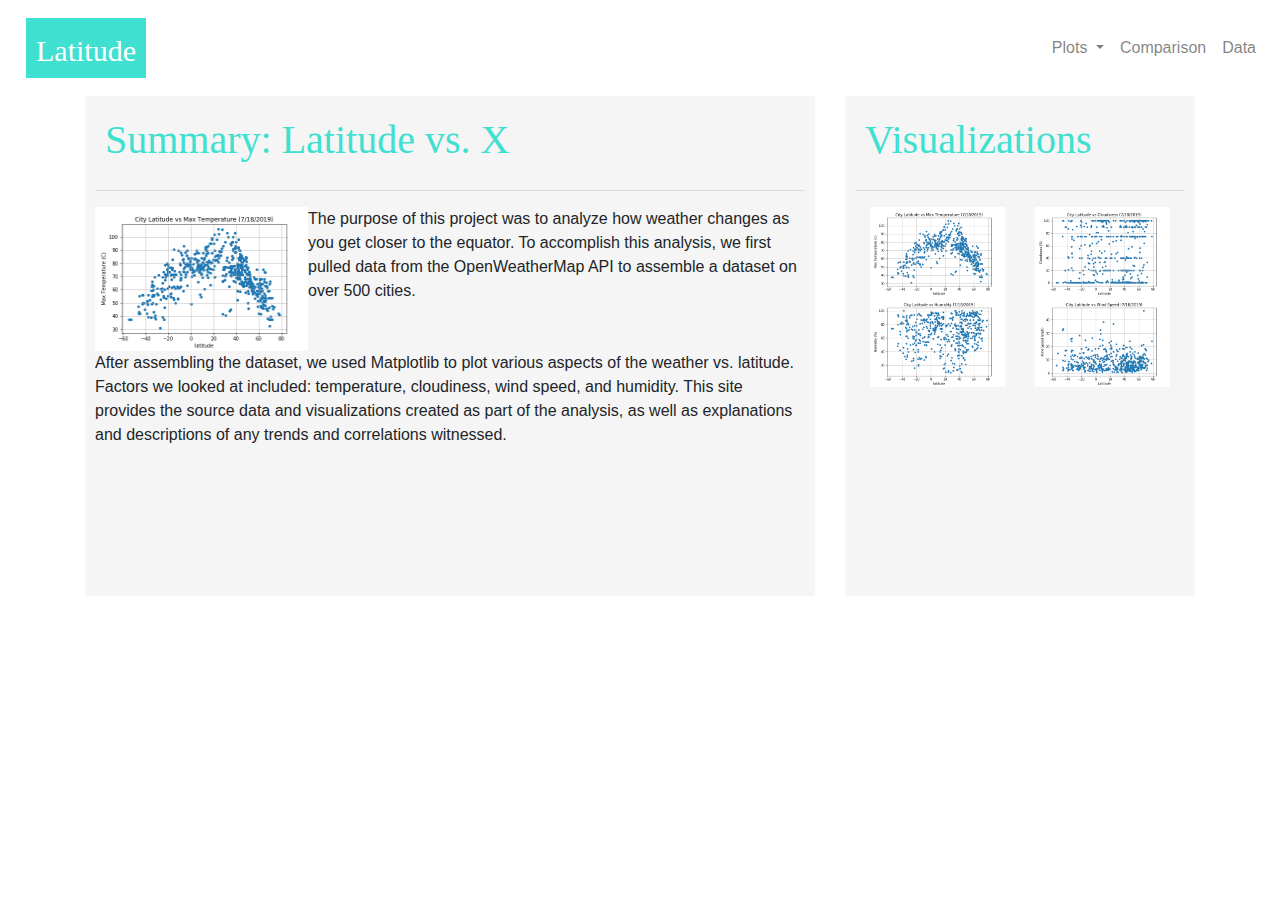
<file: index.html>
<!DOCTYPE html>
<html lang="en">
  <head>
    <meta charset="UTF-8" />
    <meta name="viewport" content="width=device-width, initial-scale=1.0" />
    <meta http-equiv="X-UA-Compatible" content="ie=edge" />
    <title>Web Visualization Dashboard (Latitude)</title>
    <link
      rel="stylesheet"
      href="https://stackpath.bootstrapcdn.com/bootstrap/4.3.1/css/bootstrap.min.css"
      integrity="sha384-ggOyR0iXCbMQv3Xipma34MD+dH/1fQ784/j6cY/iJTQUOhcWr7x9JvoRxT2MZw1T"
      crossorigin="anonymous"
    />
    <script
      src="https://code.jquery.com/jquery-3.3.1.slim.min.js"
      integrity="sha384-q8i/X+965DzO0rT7abK41JStQIAqVgRVzpbzo5smXKp4YfRvH+8abtTE1Pi6jizo"
      crossorigin="anonymous"
    ></script>
    <script
      src="https://cdnjs.cloudflare.com/ajax/libs/popper.js/1.14.7/umd/popper.min.js"
      integrity="sha384-UO2eT0CpHqdSJQ6hJty5KVphtPhzWj9WO1clHTMGa3JDZwrnQq4sF86dIHNDz0W1"
      crossorigin="anonymous"
    ></script>
    <script
      src="https://stackpath.bootstrapcdn.com/bootstrap/4.3.1/js/bootstrap.min.js"
      integrity="sha384-JjSmVgyd0p3pXB1rRibZUAYoIIy6OrQ6VrjIEaFf/nJGzIxFDsf4x0xIM+B07jRM"
      crossorigin="anonymous"
    ></script>
    <link rel="stylesheet" href="style.css" />
  </head>
  <body>
    <nav
      class="navbar navbar-expand-lg navbar-light bg-faded justify-content-center"
    >
      <a class="navbar-brand" href="index.html"
        >Latitude<span class="sr-only">(current)</span></a
      >
      <button
        class="navbar-toggler"
        type="button"
        data-toggle="collapse"
        data-target="#navbarSupportedContent"
        aria-controls="navbarSupportedContent"
        aria-expanded="false"
        aria-label="Toggle navigation"
      >
        <span class="navbar-toggler-icon"></span>
      </button>
      <div class="collapse navbar-collapse" id="navbarSupportedContent">
        <ul class="navbar-nav ml-auto justify-content-end">
          <li class="nav-item dropdown">
            <a
              class="nav-link dropdown-toggle"
              href="#"
              id="navbarDropdown"
              role="button"
              data-toggle="dropdown"
              aria-haspopup="true"
              aria-expanded="false"
            >
              Plots
            </a>
            <div class="dropdown-menu" aria-labelledby="navbarDropdown">
              <a class="dropdown-item" href="temp.html">Temperature</a>
              <a class="dropdown-item" href="cloudiness.html">Cloudiness</a>
              <a class="dropdown-item" href="wind.html">Wind Speed</a>
              <a class="dropdown-item" href="humidity.html">Humidity</a>
            </div>
          </li>
          <li class="nav-item">
            <a class="nav-link" href="comparisons.html">Comparison</a>
          </li>
          <li class="nav-item">
            <a class="nav-link" href="data.html">Data</a>
          </li>
        </ul>
      </div>
    </nav>
    <div class="container">
      <div class="row">
        <!-- Left Visualization and Summary -->
        <div class="col-lg-8 col-sm-12">
          <div class="box1">
            <h1>
              Summary: Latitude vs. X
            </h1>
            <hr />
            <img class="image" src="LatitudevsMaxTemp.png" />
            <div class="d-flex flex-wrap">
              <p class="summary">
                The purpose of this project was to analyze how weather changes
                as you get closer to the equator. To accomplish this analysis,
                we first pulled data from the OpenWeatherMap API to assemble a
                dataset on over 500 cities.
              </p>
            </div>
            <p class="summary">
              After assembling the dataset, we used Matplotlib to plot various
              aspects of the weather vs. latitude. Factors we looked at
              included: temperature, cloudiness, wind speed, and humidity. This
              site provides the source data and visualizations created as part
              of the analysis, as well as explanations and descriptions of any
              trends and correlations witnessed.
            </p>
          </div>
        </div>
        <!-- Right Visualizations -->
        <div class="col-lg-4 col-sm-12">
          <div class="box2">
            <h1>Visualizations</h1>
            <hr />
            <div class="container">
              <div class="row">
                <!-- <div class="d-flex flex-wrap"> -->
                <div class="col-md-6 col-sm-3">
                  <a href="temp.html"
                    ><img src="LatitudevsMaxTemp.png" width="100%"
                  /></a>
                </div>
                <div class="col-md-6 col-sm-3">
                  <a href="cloudiness.html"
                    ><img src="LatitudevsCloudiness.png" width="100%"
                  /></a>
                </div>
                <!-- </div> -->
              </div>
              <div class="row">
                <!-- <div class= "d-flex flex-wrap"> -->
                <div class="col-md-6 col-sm-3">
                  <a href="humidity.html"
                    ><img src="LatitudevsHumidity.png" width="100%"
                  /></a>
                </div>
                <div class="col-md-6 col-sm-3">
                  <a href="wind.html"
                    ><img src="LatitudevsWindSpeed.png" width="100%"
                  /></a>
                </div>
              </div>
            </div>
          </div>
        </div>
      </div>
    </div>
    <!-- </div> -->
  </body>
</html>
</file>
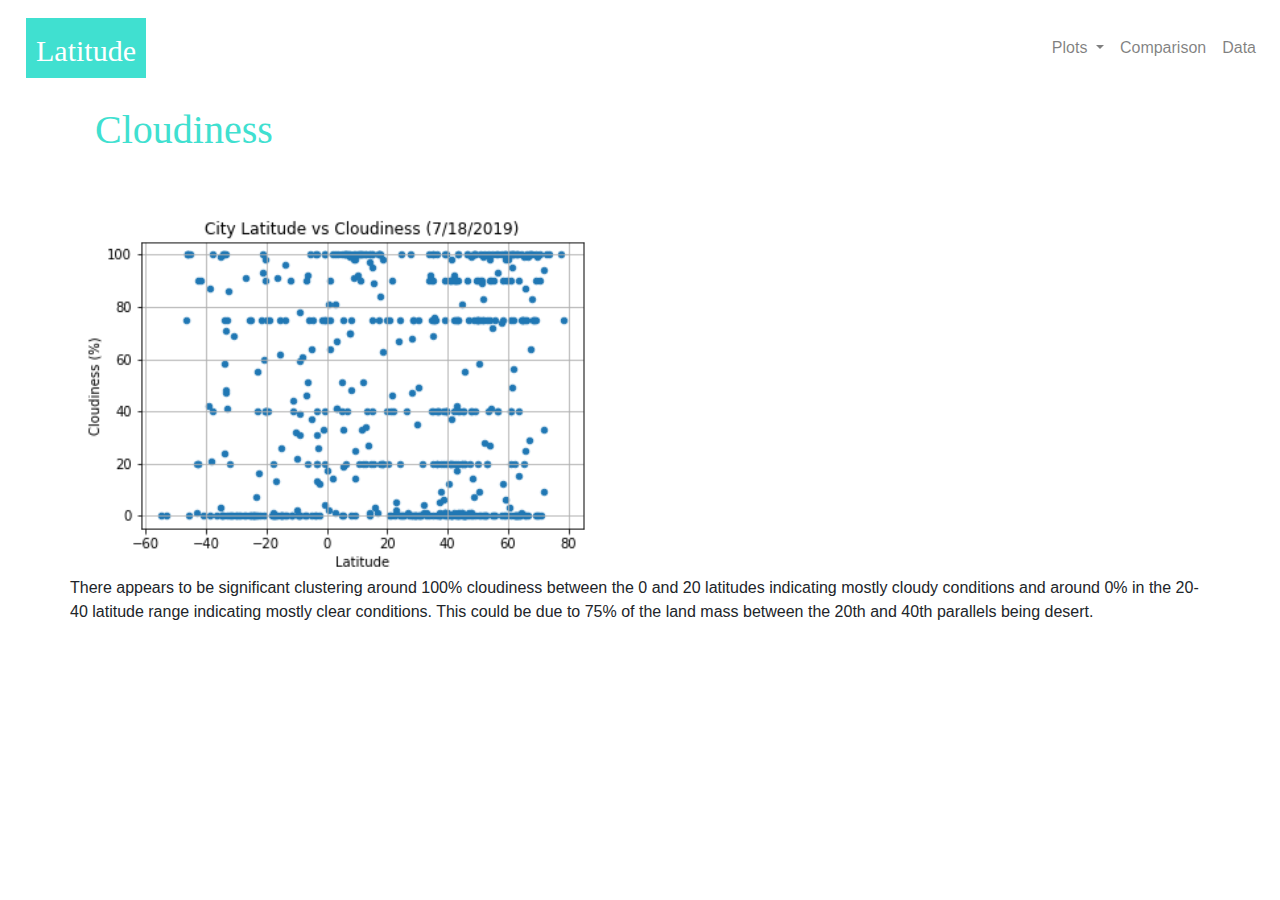
<file: cloudiness.html>
<!DOCTYPE html>
<html lang="en">
<head>
    <meta charset="UTF-8">
    <meta name="viewport" content="width=device-width, initial-scale=1.0">
    <meta http-equiv="X-UA-Compatible" content="ie=edge">
    <link rel="stylesheet" href="https://stackpath.bootstrapcdn.com/bootstrap/4.3.1/css/bootstrap.min.css" integrity="sha384-ggOyR0iXCbMQv3Xipma34MD+dH/1fQ784/j6cY/iJTQUOhcWr7x9JvoRxT2MZw1T" crossorigin="anonymous">  
    <script src="https://code.jquery.com/jquery-3.3.1.slim.min.js" integrity="sha384-q8i/X+965DzO0rT7abK41JStQIAqVgRVzpbzo5smXKp4YfRvH+8abtTE1Pi6jizo" crossorigin="anonymous"></script>
    <script src="https://cdnjs.cloudflare.com/ajax/libs/popper.js/1.14.7/umd/popper.min.js" integrity="sha384-UO2eT0CpHqdSJQ6hJty5KVphtPhzWj9WO1clHTMGa3JDZwrnQq4sF86dIHNDz0W1" crossorigin="anonymous"></script>
    <script src="https://stackpath.bootstrapcdn.com/bootstrap/4.3.1/js/bootstrap.min.js" integrity="sha384-JjSmVgyd0p3pXB1rRibZUAYoIIy6OrQ6VrjIEaFf/nJGzIxFDsf4x0xIM+B07jRM" crossorigin="anonymous"></script>  
    <link rel="stylesheet" href="style.css">
    <title>Cloudiness</title>
</head>
<body>
    <nav class="navbar navbar-expand-lg navbar-light bg-faded justify-content-center">
                <a class="navbar-brand" href="index.html">Latitude<span class="sr-only">(current)</span></a>
                <button class="navbar-toggler" type="button" data-toggle="collapse" data-target="#navbarSupportedContent" aria-controls="navbarSupportedContent" aria-expanded="false" aria-label="Toggle navigation">
                  <span class="navbar-toggler-icon"></span>
                </button>
                <div class="collapse navbar-collapse" id="navbarSupportedContent">
                  <ul class="navbar-nav ml-auto justify-content-end">
                    <li class="nav-item dropdown">
                      <a class="nav-link dropdown-toggle" href="#" id="navbarDropdown" role="button" data-toggle="dropdown" aria-haspopup="true" aria-expanded="false">
                        Plots
                      </a>
                      <div class="dropdown-menu" aria-labelledby="navbarDropdown">
                        <a class="dropdown-item" href="temp.html">Temperature</a>
                        <a class="dropdown-item" href="cloudiness.html">Cloudiness</a>
                        <a class="dropdown-item" href="wind.html">Wind Speed</a>
                        <a class="dropdown-item" href="humidity.html">Humidity</a>
                      </div>
                    </li>
                    <li class="nav-item">
                        <a class="nav-link" href="comparisons.html">Comparison</a>
                    </li>
                    <li class="nav-item">
                      <a class="nav-link" href="data.html">Data</a>
                    </li>
                  </ul>
                </div>
    </nav> 
    <div class="container">
        <h1> Cloudiness</h1>
    <br>
    <div class="row">
        <img src="LatitudevsCloudiness.png" height="30%" width="50%">
    </div>
    <div class="row">
    <p> There appears to be significant clustering around 100% cloudiness between the 0 and 20 latitudes 
        indicating mostly cloudy conditions and around 0% in the 20-40 latitude range indicating mostly 
        clear conditions. This could be due to 75% of the land mass between the 20th and 40th parallels 
        being desert.
    </p> 
    </div>
    </div>
</body>
</html>
</file>
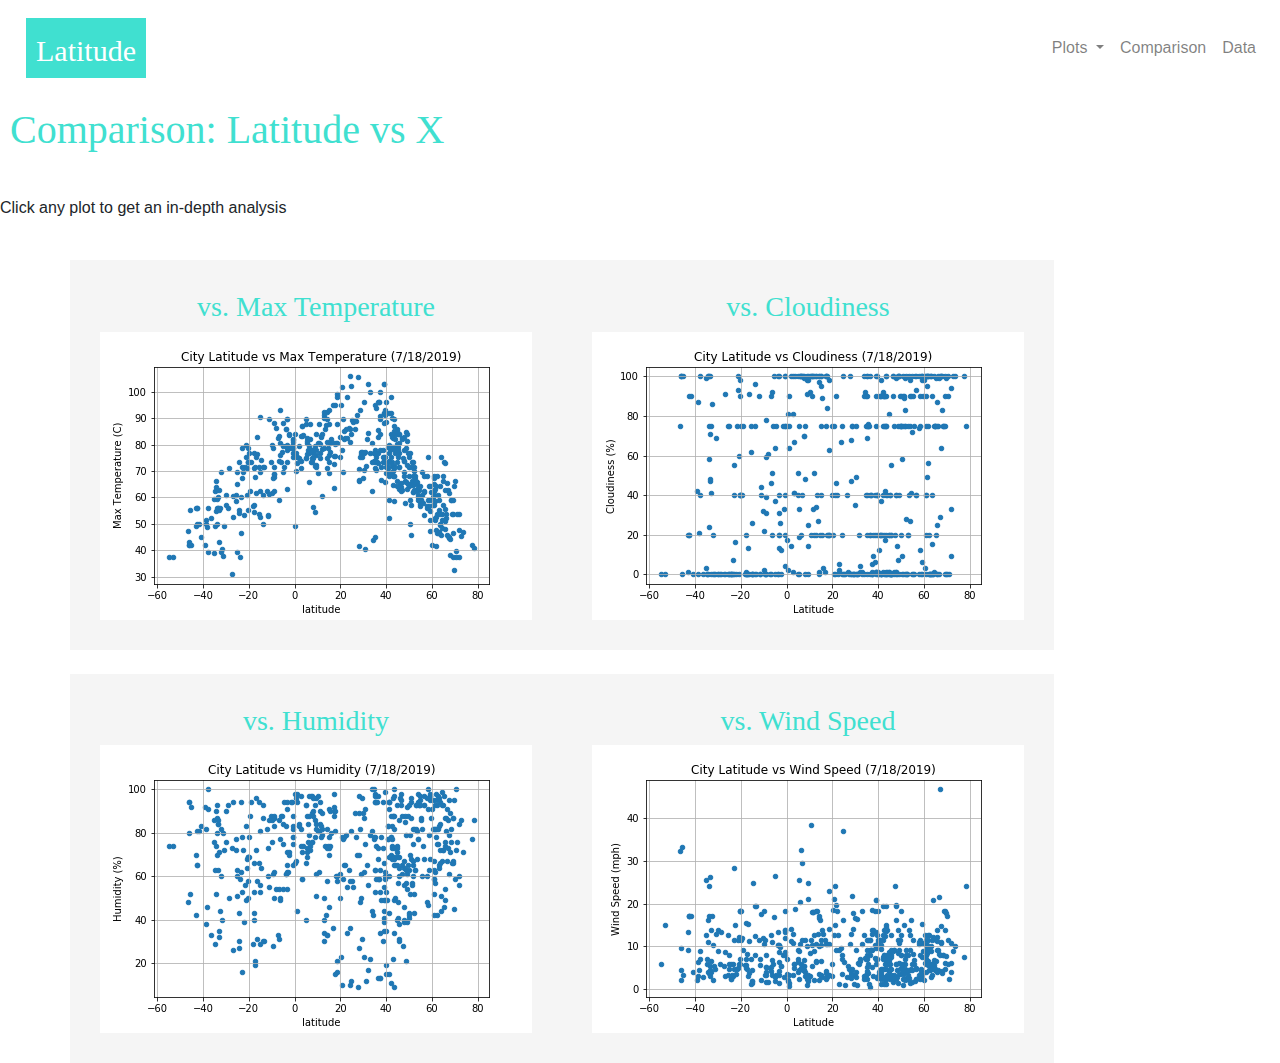
<file: Comparisons.html>
<!DOCTYPE html>
<html lang="en">
<head>
    <meta charset="UTF-8">
    <meta name="viewport" content="width=device-width, initial-scale=1.0">
    <meta http-equiv="X-UA-Compatible" content="ie=edge">
    <title>Comparisons</title>
    <link rel="stylesheet" href="https://stackpath.bootstrapcdn.com/bootstrap/4.3.1/css/bootstrap.min.css" integrity="sha384-ggOyR0iXCbMQv3Xipma34MD+dH/1fQ784/j6cY/iJTQUOhcWr7x9JvoRxT2MZw1T" crossorigin="anonymous">  
    <script src="https://code.jquery.com/jquery-3.3.1.slim.min.js" integrity="sha384-q8i/X+965DzO0rT7abK41JStQIAqVgRVzpbzo5smXKp4YfRvH+8abtTE1Pi6jizo" crossorigin="anonymous"></script>
    <script src="https://cdnjs.cloudflare.com/ajax/libs/popper.js/1.14.7/umd/popper.min.js" integrity="sha384-UO2eT0CpHqdSJQ6hJty5KVphtPhzWj9WO1clHTMGa3JDZwrnQq4sF86dIHNDz0W1" crossorigin="anonymous"></script>
    <script src="https://stackpath.bootstrapcdn.com/bootstrap/4.3.1/js/bootstrap.min.js" integrity="sha384-JjSmVgyd0p3pXB1rRibZUAYoIIy6OrQ6VrjIEaFf/nJGzIxFDsf4x0xIM+B07jRM" crossorigin="anonymous"></script>  
    <link rel="stylesheet" href="style.css">
</head>
<body>
        <nav class="navbar navbar-expand-lg navbar-light bg-faded justify-content-center">
                <a class="navbar-brand" href="index.html">Latitude<span class="sr-only">(current)</span></a>
                <button class="navbar-toggler" type="button" data-toggle="collapse" data-target="#navbarSupportedContent" aria-controls="navbarSupportedContent" aria-expanded="false" aria-label="Toggle navigation">
                  <span class="navbar-toggler-icon"></span>
                </button>
                <div class="collapse navbar-collapse" id="navbarSupportedContent">
                  <ul class="navbar-nav ml-auto justify-content-end">
                    <li class="nav-item dropdown">
                      <a class="nav-link dropdown-toggle" href="#" id="navbarDropdown" role="button" data-toggle="dropdown" aria-haspopup="true" aria-expanded="false">
                        Plots
                      </a>
                      <div class="dropdown-menu" aria-labelledby="navbarDropdown">
                        <a class="dropdown-item" href="temp.html">Temperature</a>
                        <a class="dropdown-item" href="cloudiness.html">Cloudiness</a>
                        <a class="dropdown-item" href="wind.html">Wind Speed</a>
                        <a class="dropdown-item" href="humidity.html">Humidity</a>
                      </div>
                    </li>
                    <li class="nav-item">
                        <a class="nav-link" href="comparisons.html">Comparison</a>
                    </li>
                    <li class="nav-item">
                      <a class="nav-link" href="data.html">Data</a>
                    </li>
                  </ul>
                </div>
              </nav>
        <div class="Container">
        <h1>Comparison: Latitude vs X</h1>
        <br>
        <p> Click any plot to get an in-depth analysis</p>
        <br>
        <div class="container">
            <div class="row">
                <div class="d-flex flex-wrap">
                    <div class="box">
                        <h3>vs. Max Temperature</h3>
                        <a href="temp.html"><img src="LatitudevsMaxTemp.png" class="img-responsive"></a>
                    </div>
                    <div class="box">
                        <h3>vs. Cloudiness</h3>
                        <a href="cloudiness.html"><img src="LatitudevsCloudiness.png" class="img-responsive"></a>
                    </div>
                </div>
            </div>
            <br>
            <div class="row">
            <div class="d-flex flex-wrap">
                <div class="box">
                    <h3>vs. Humidity</h3>
                <a href="humidity.html"><img src="LatitudevsHumidity.png" class="img-responsive"></a>
                </div>
                <div class="box">
                    <h3>vs. Wind Speed</h3>
                <a href="wind.html"><img src="LatitudevsWindSpeed.png" class="img-responsive"></a>
                </div>
            </div>
        </div>  
    </div>
</div>
</body>
</html>
</file>
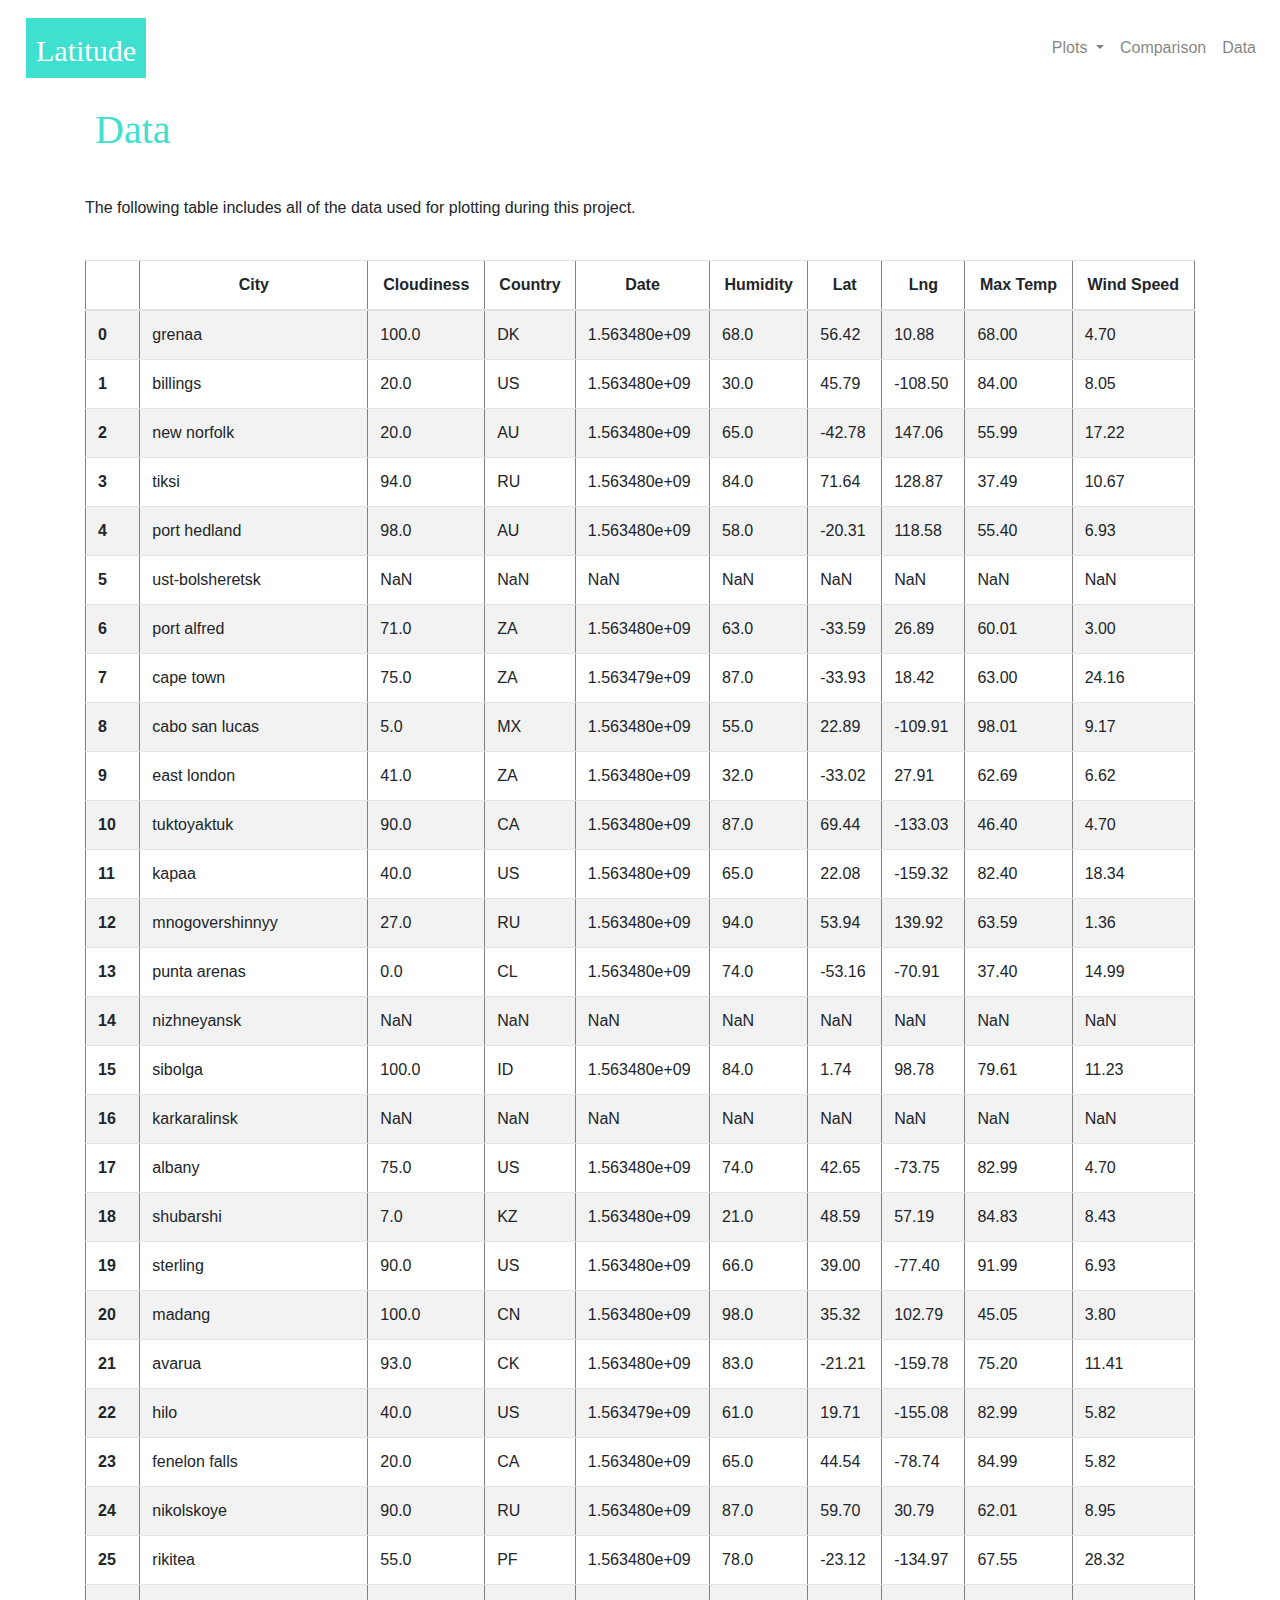
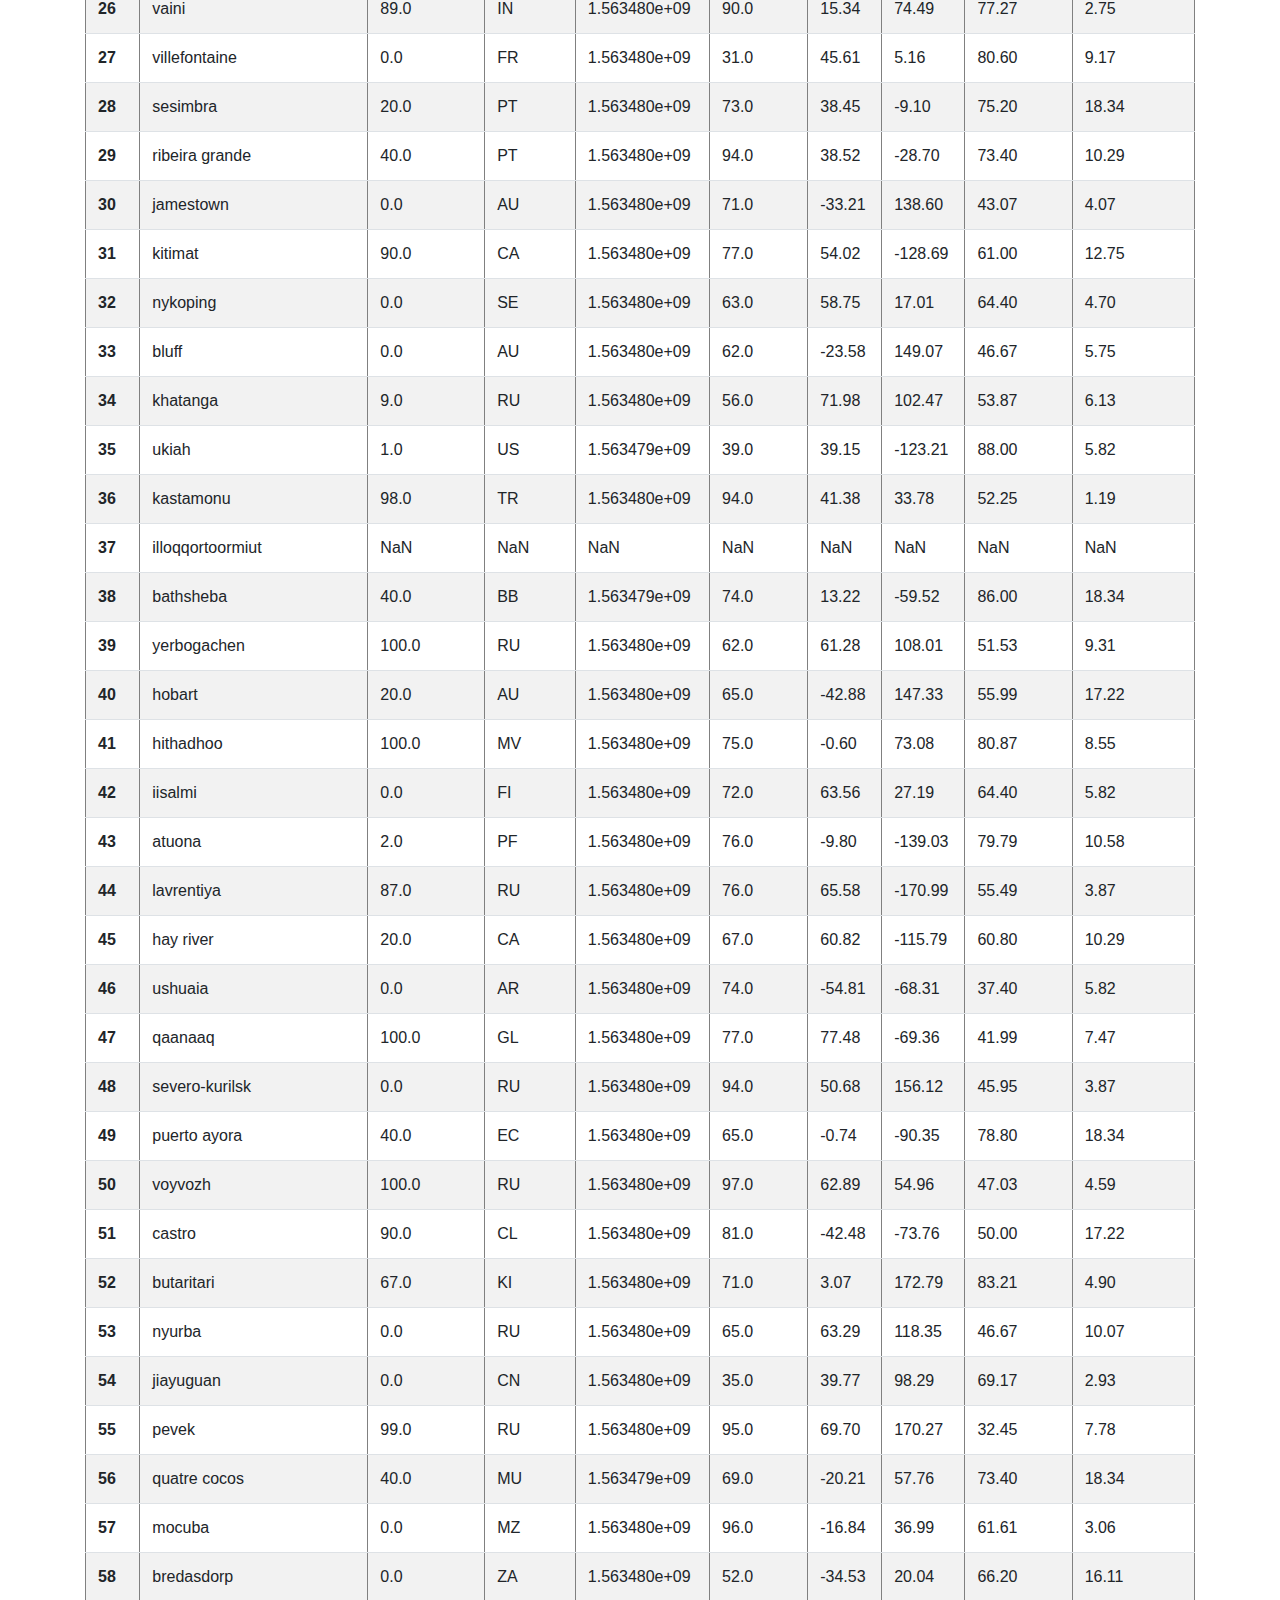
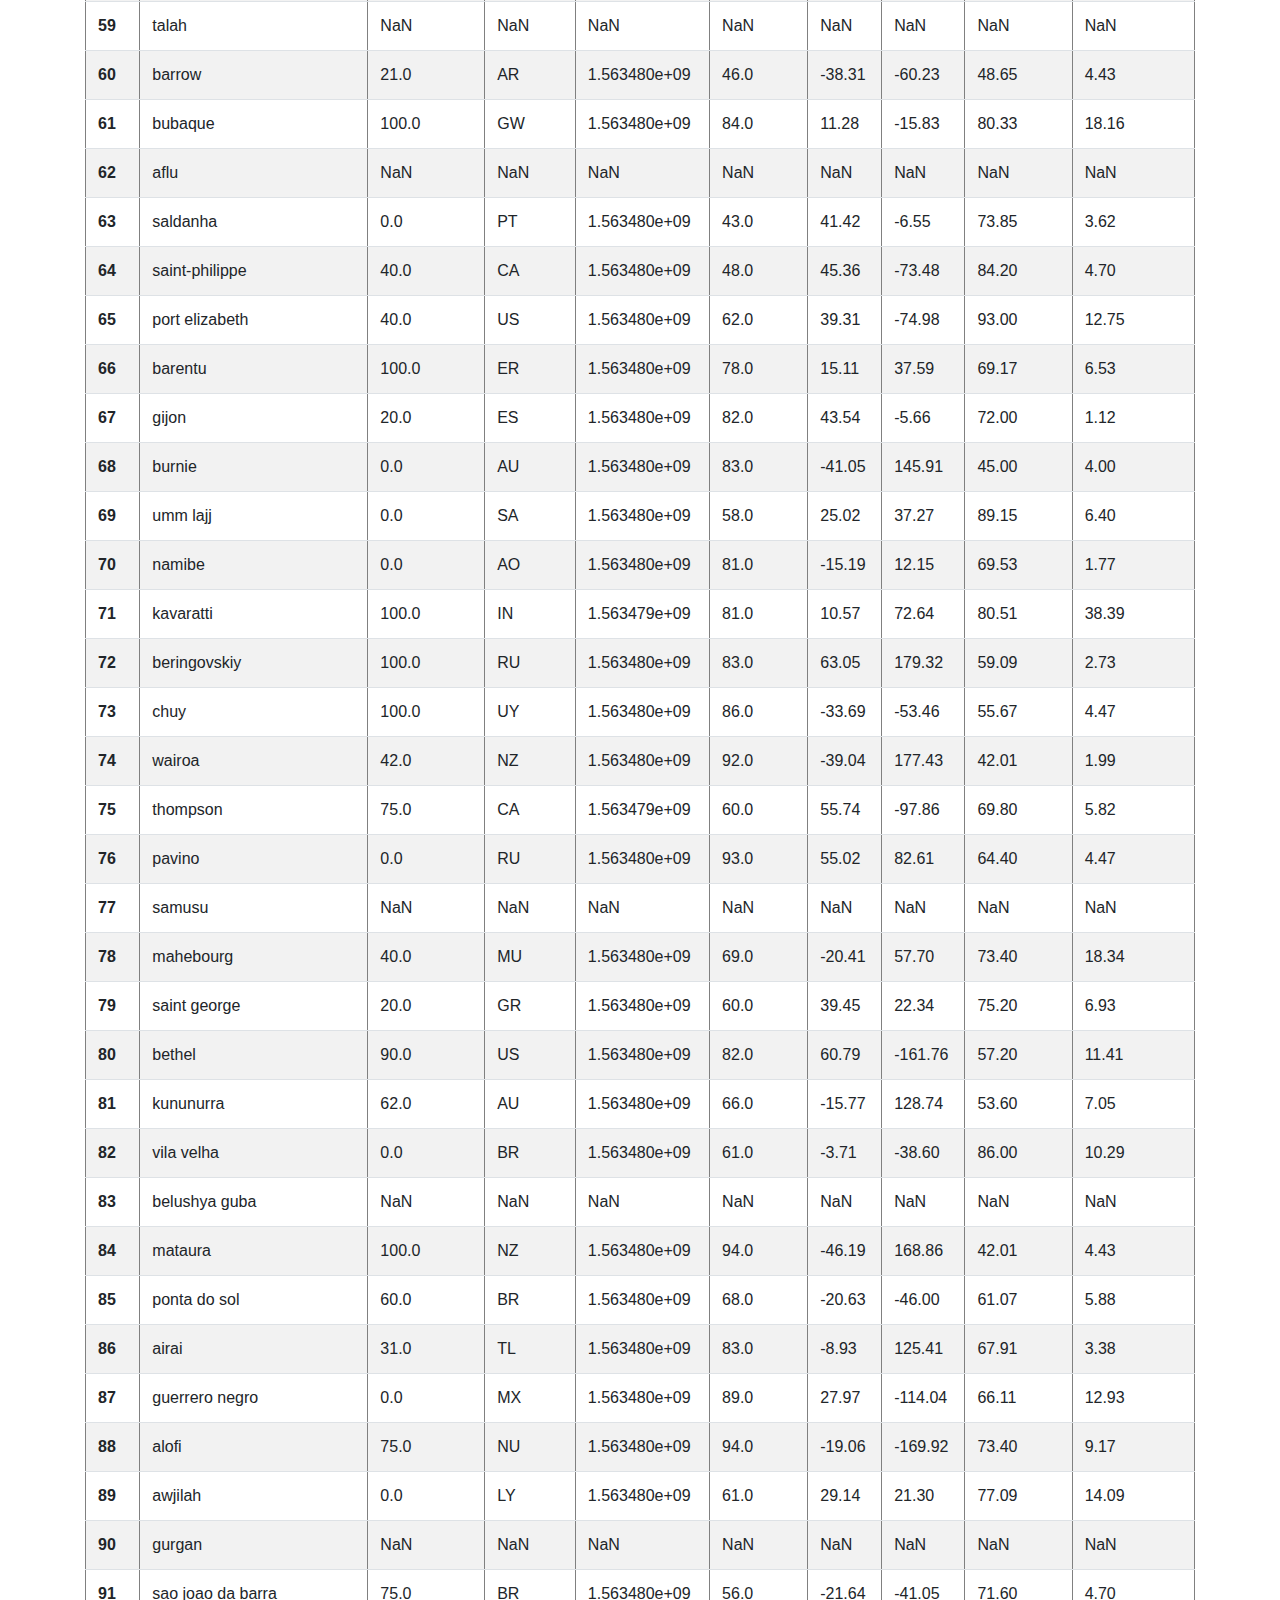
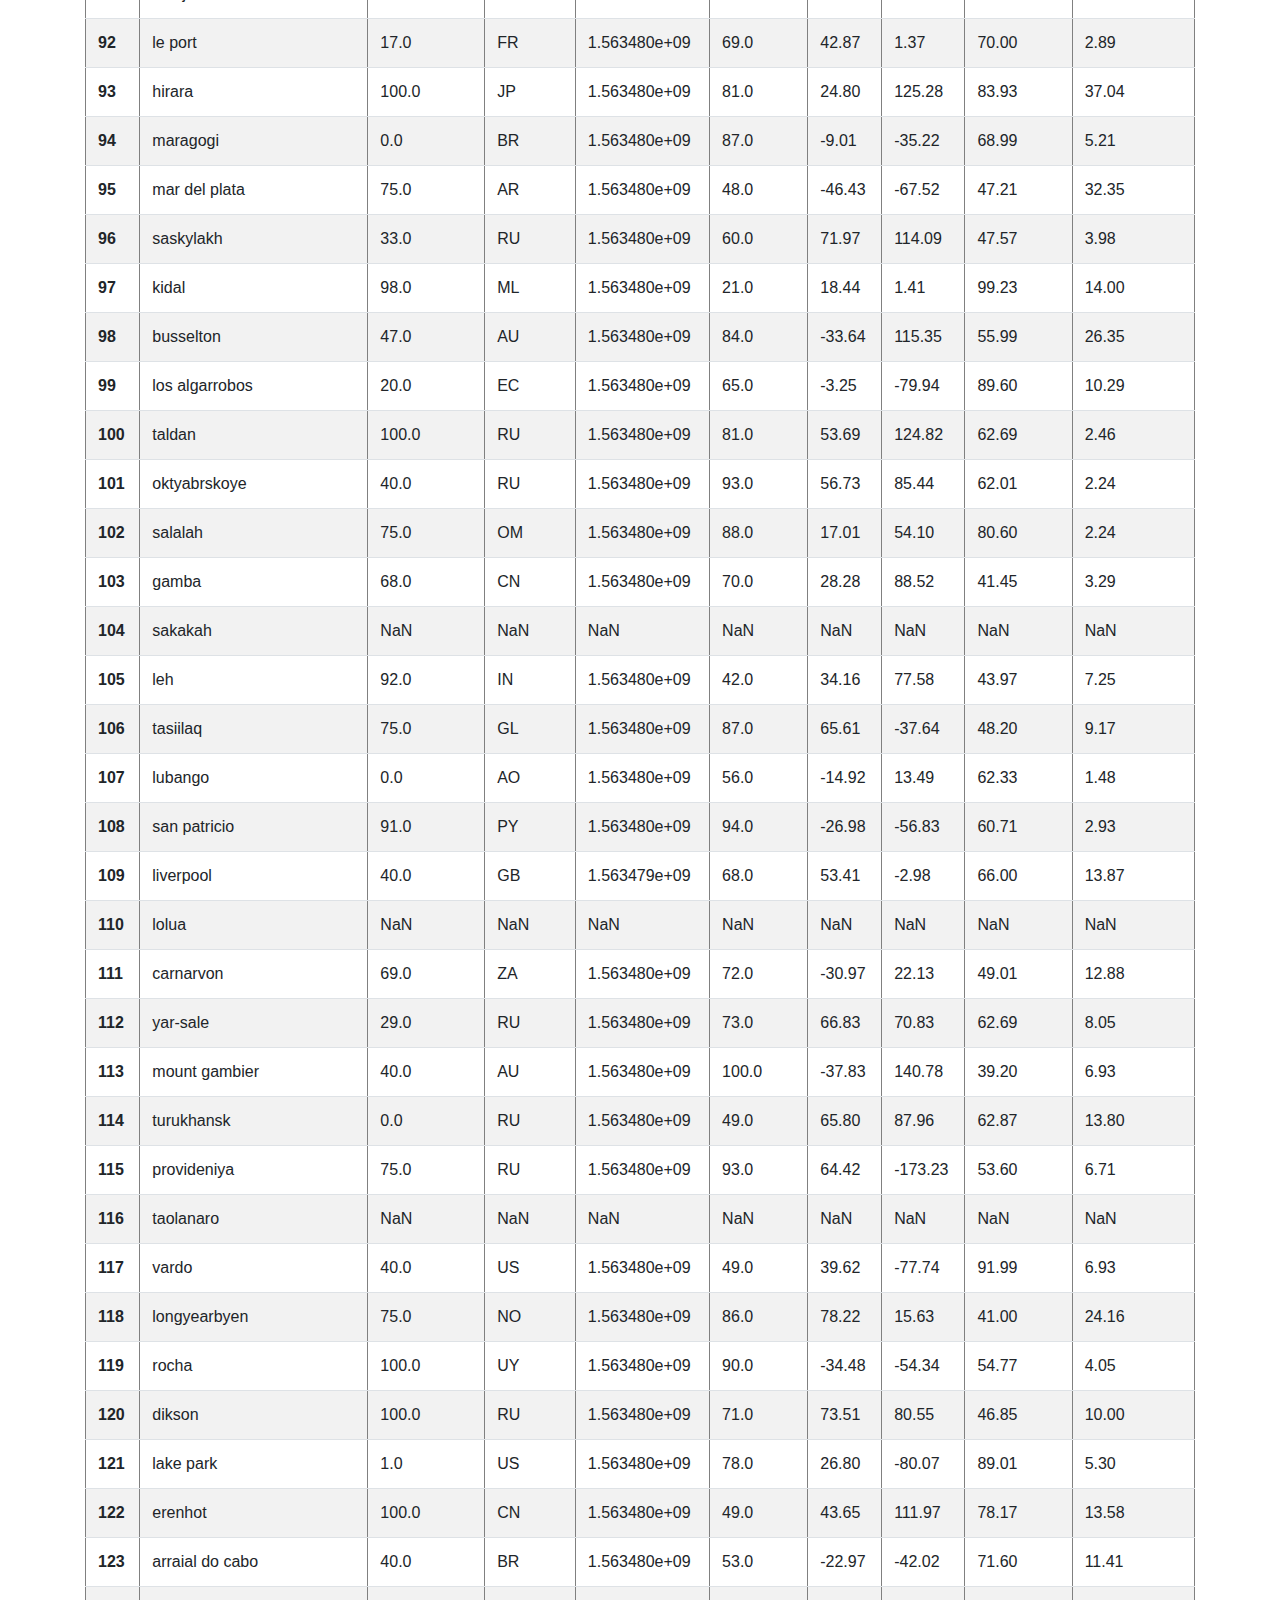
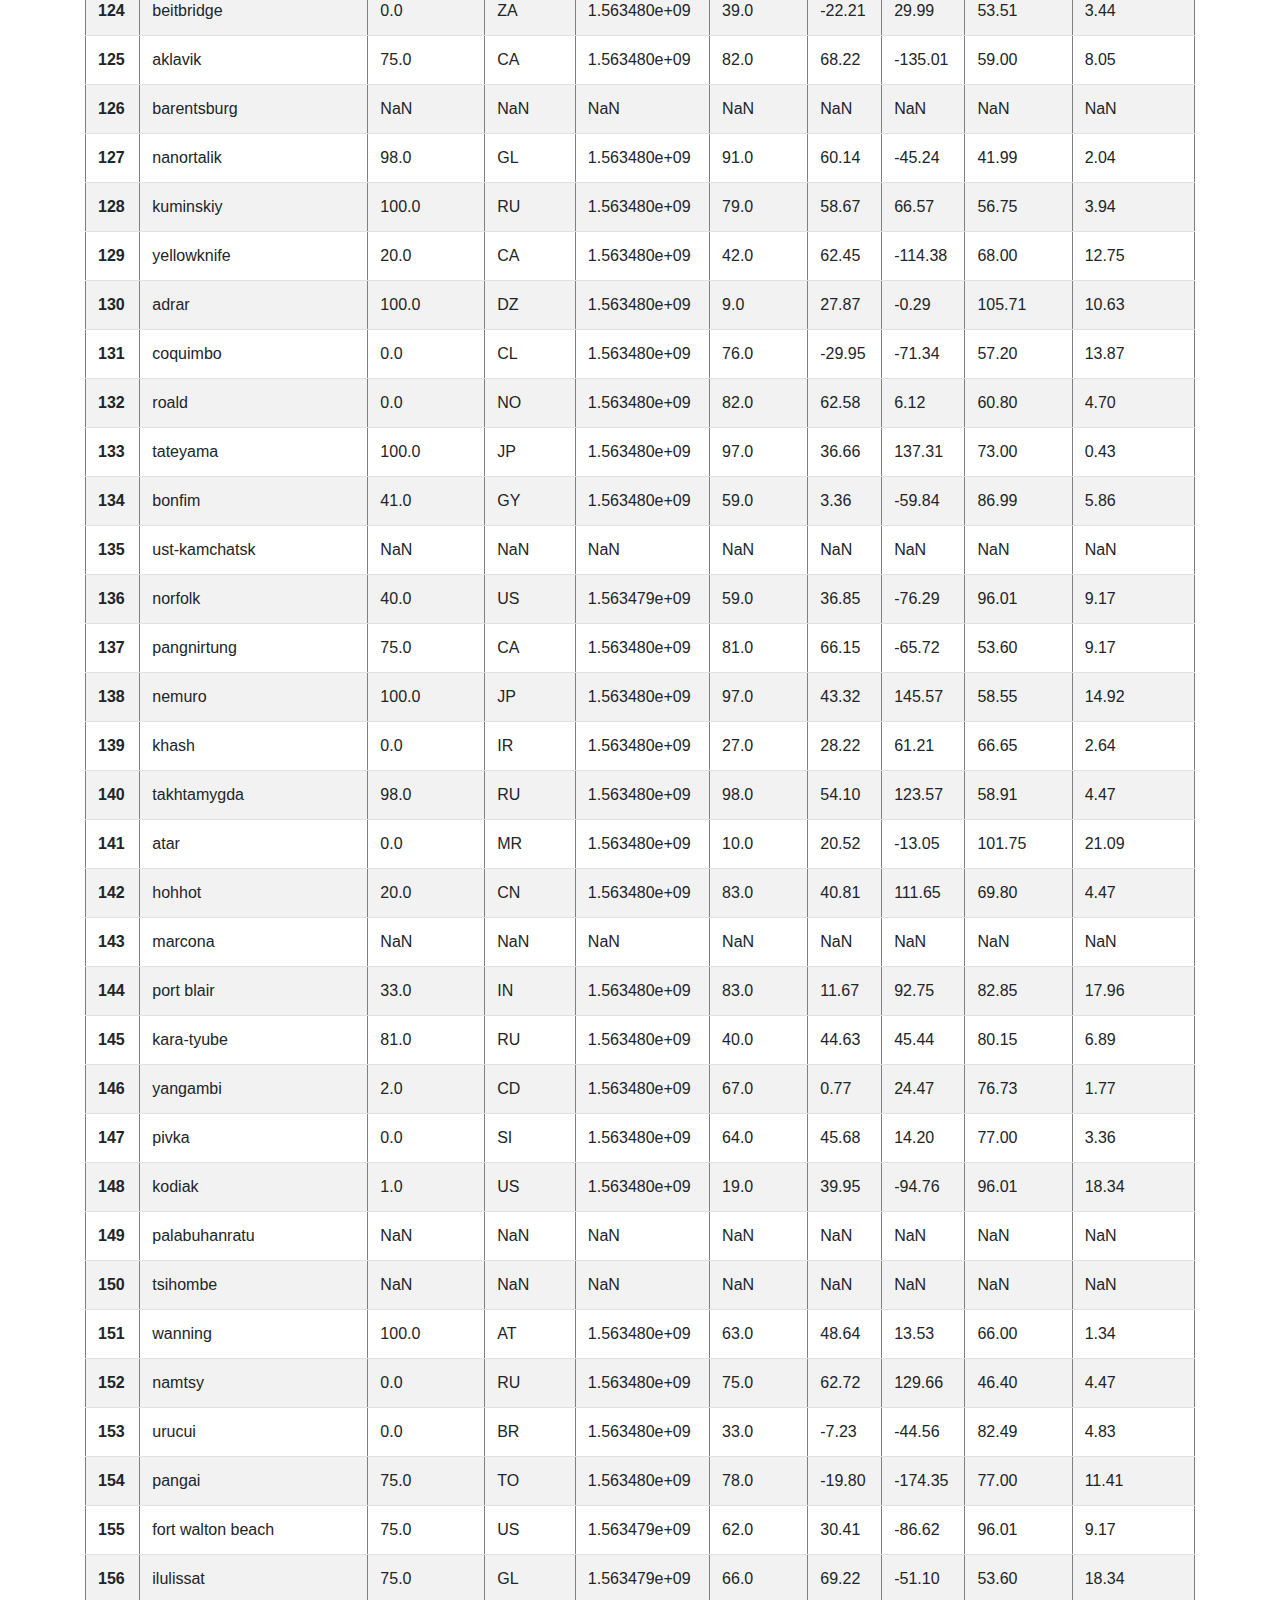
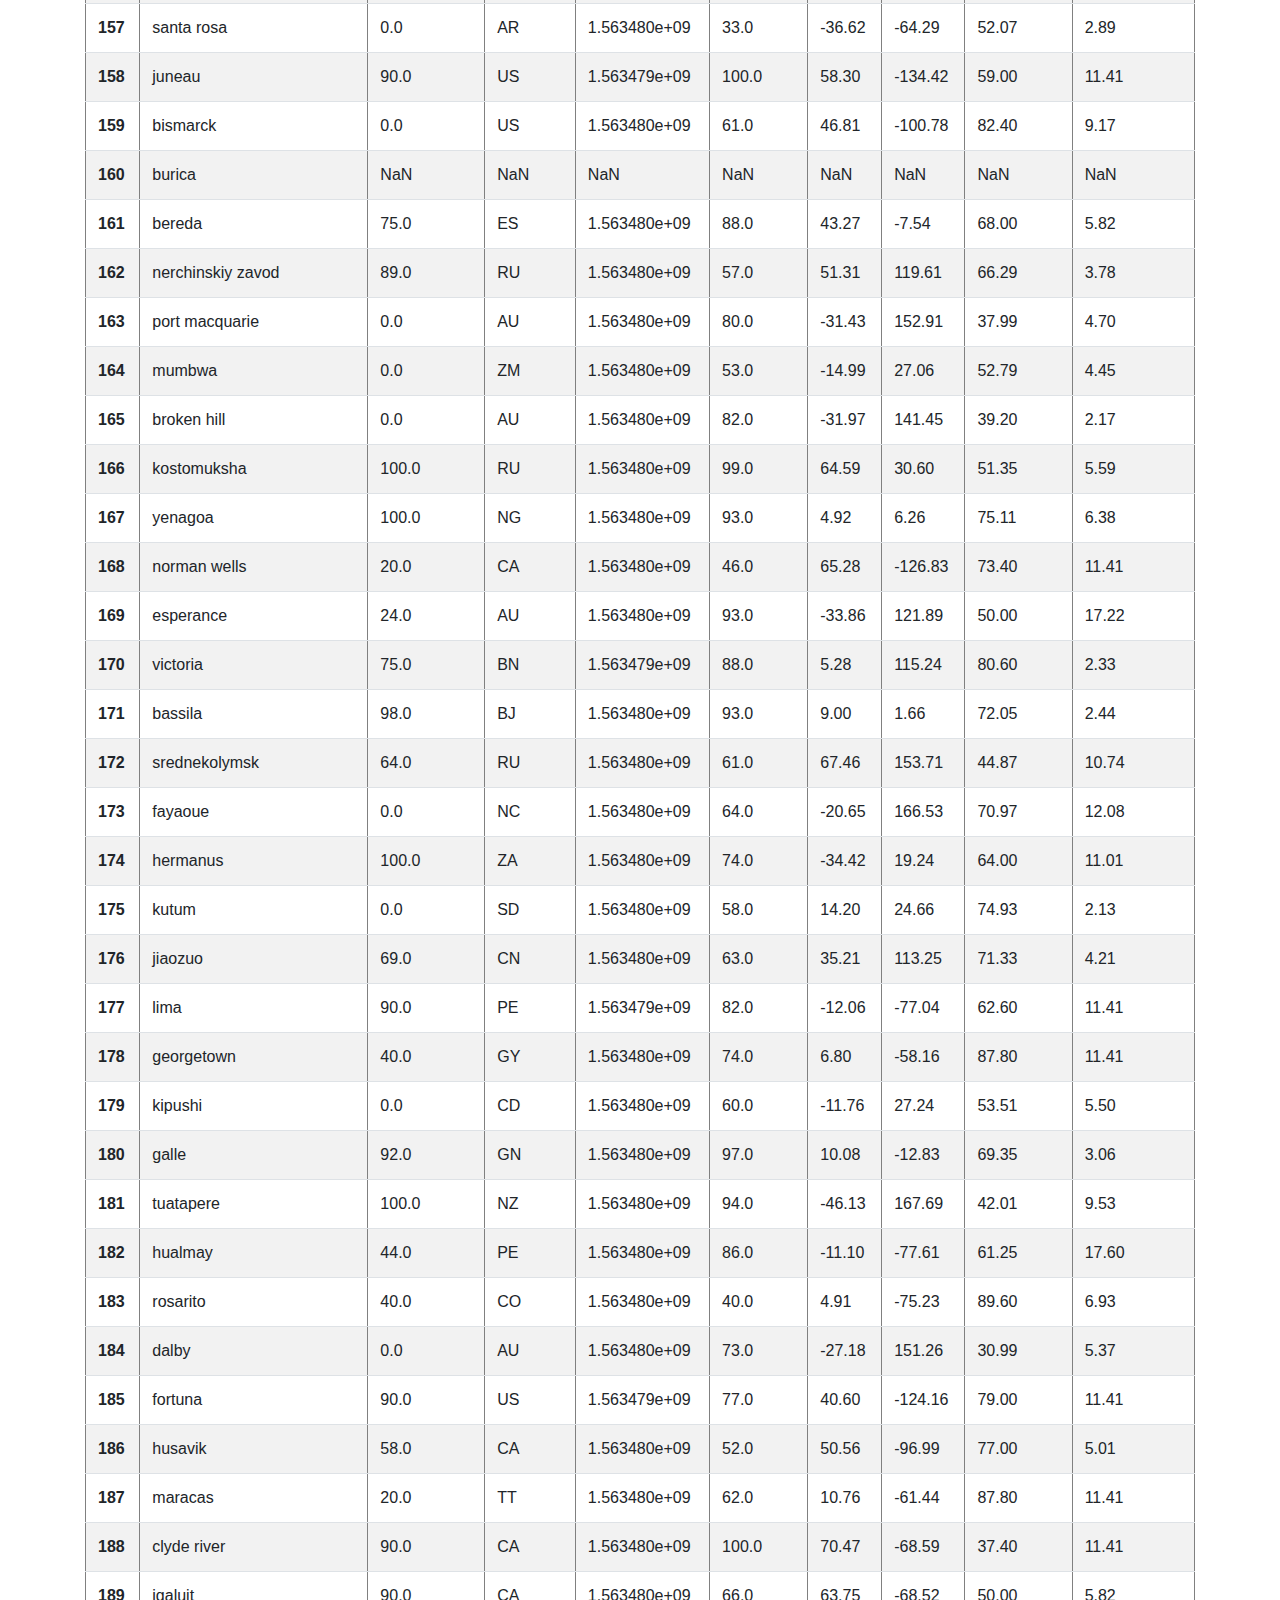
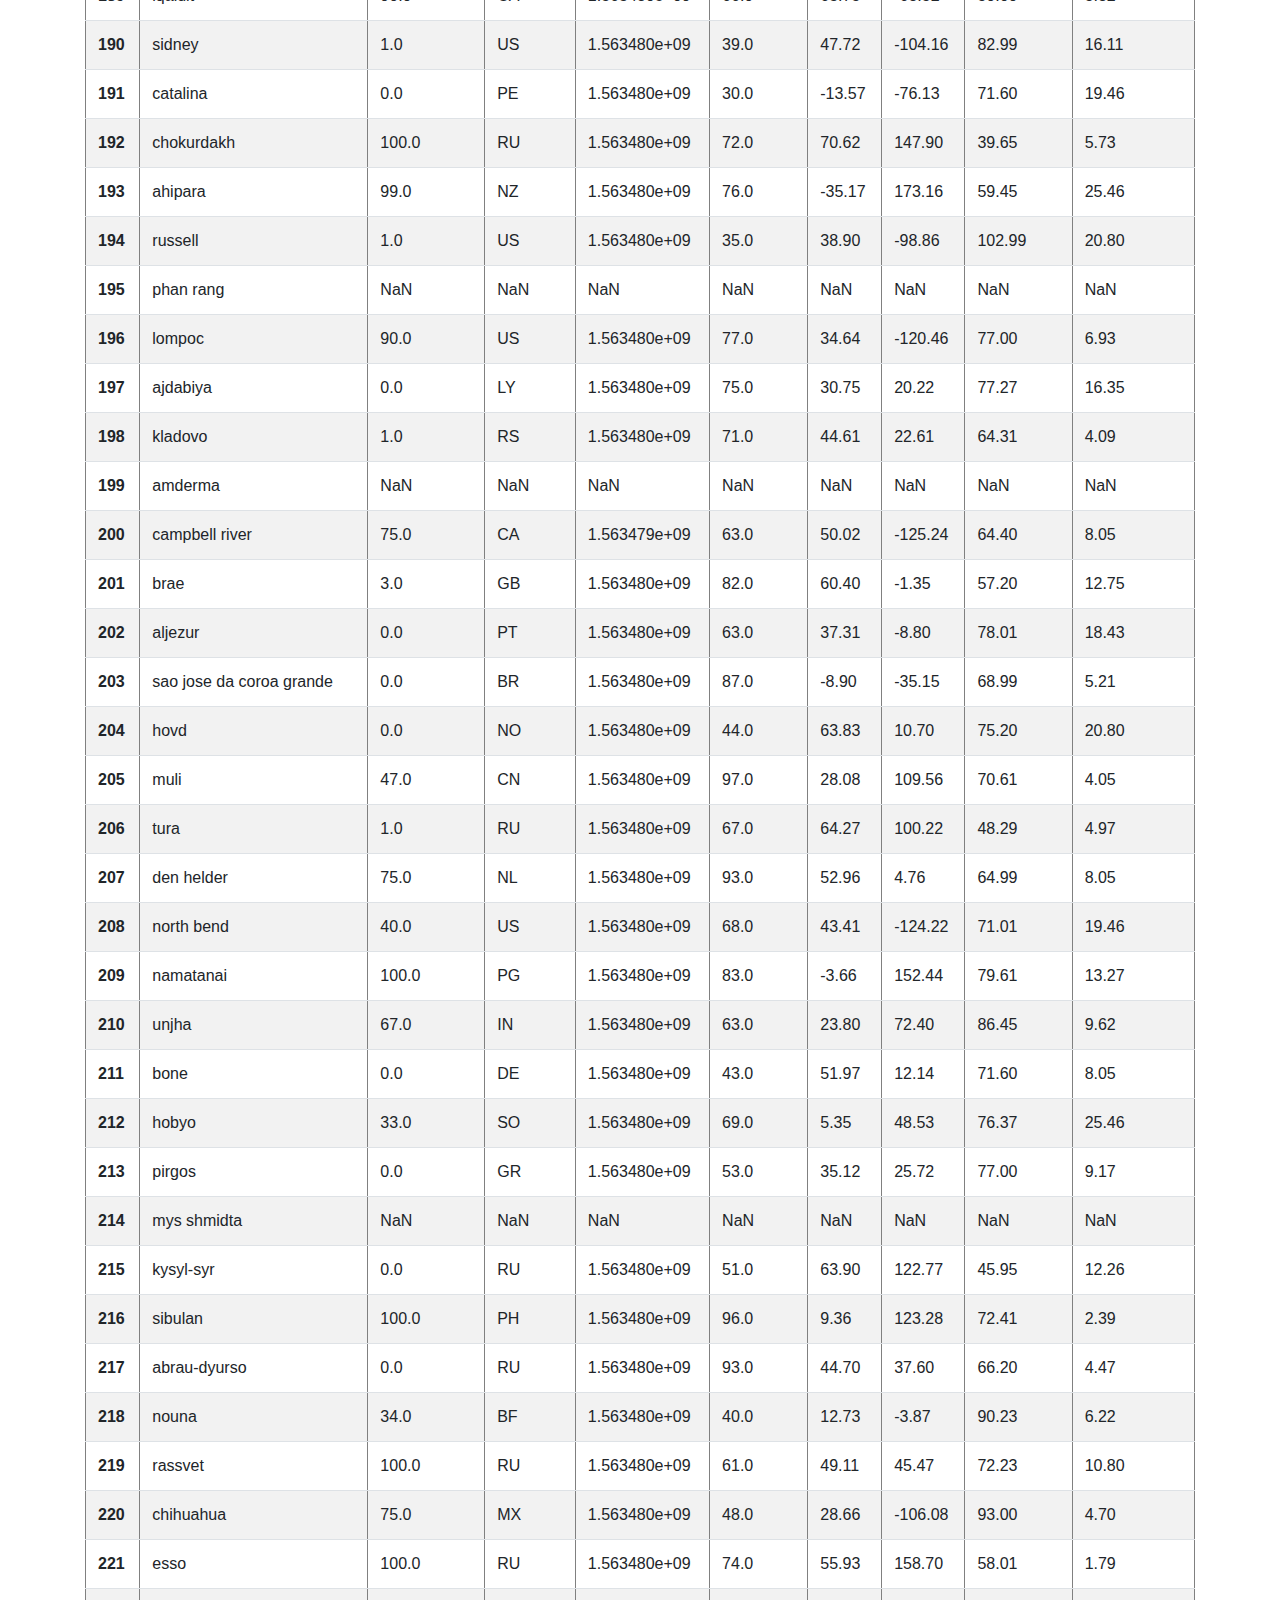
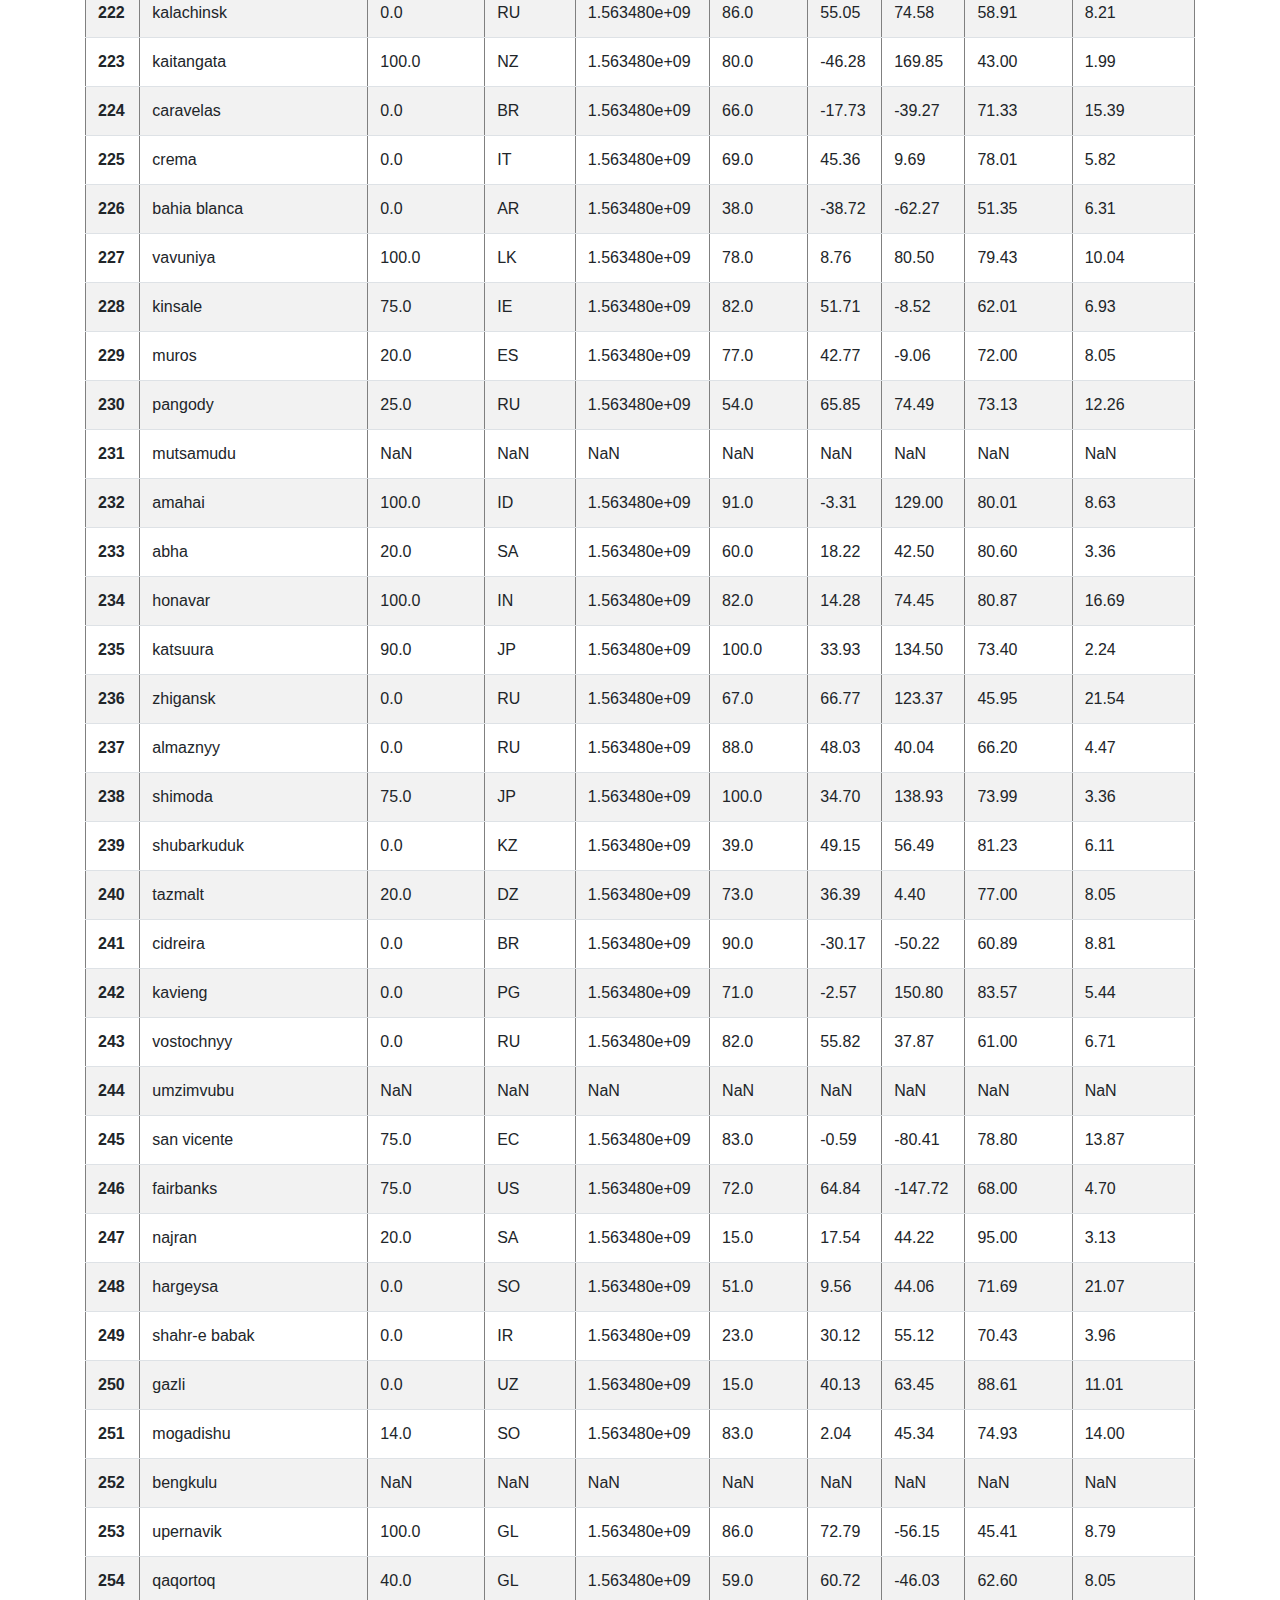
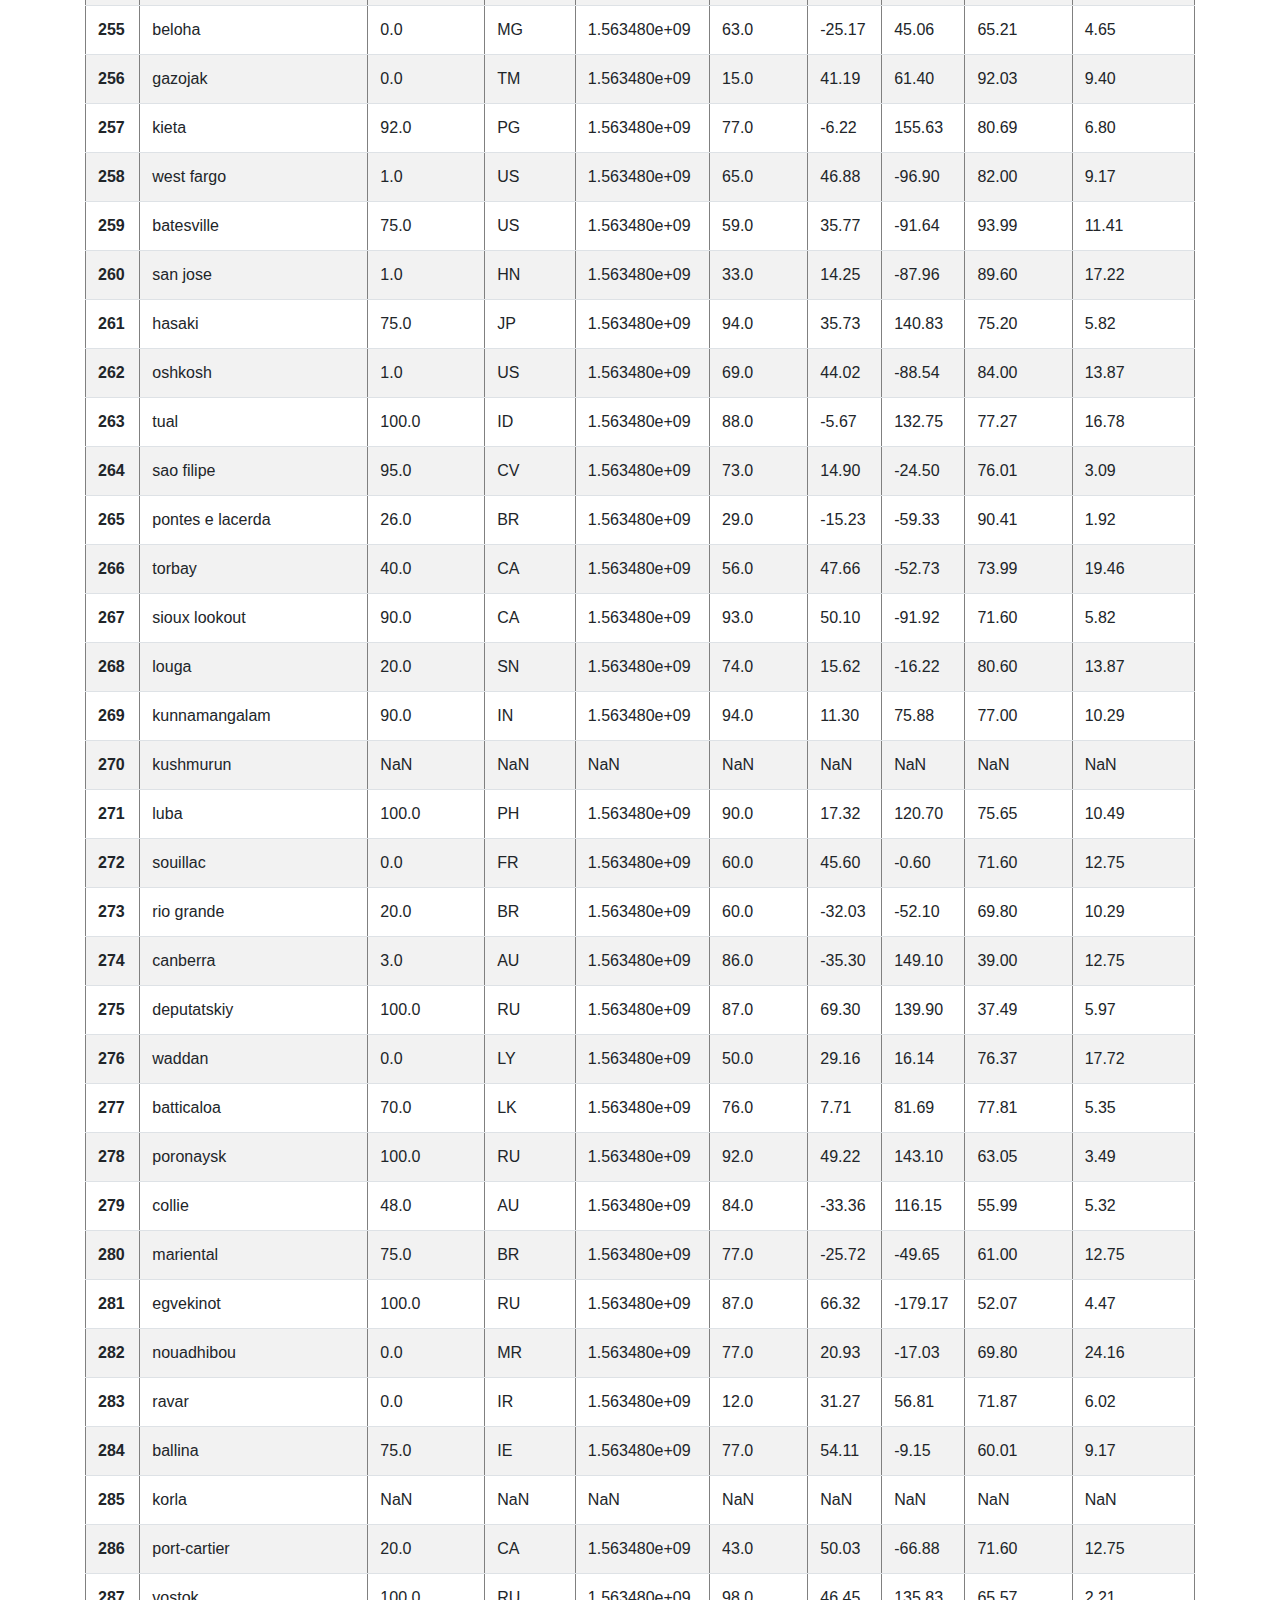
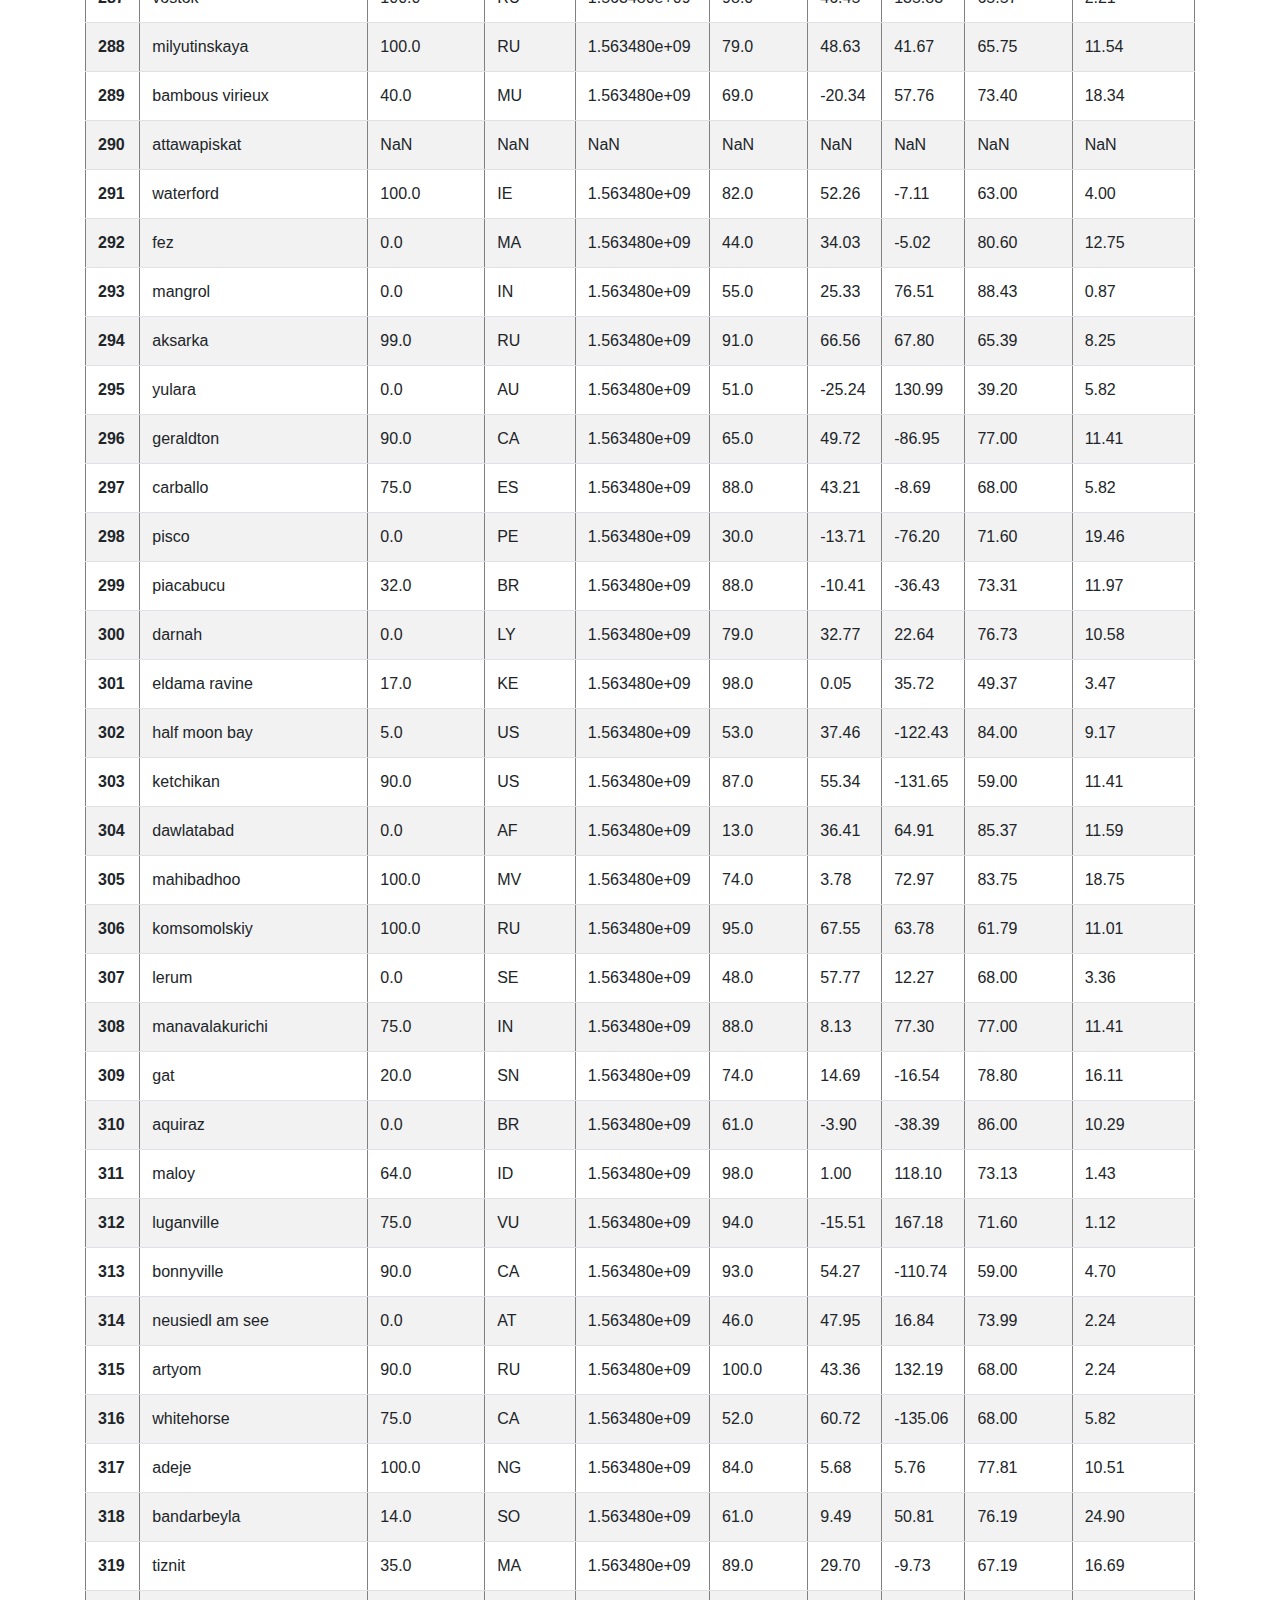
<file: data.html>
<!DOCTYPE html>
<html lang="en">
<head>
  <meta charset="UTF-8">
  <meta name="viewport" content="width=device-width, initial-scale=1.0">
  <meta http-equiv="X-UA-Compatible" content="ie=edge">
  <title>Data</title>
  <link rel="stylesheet" href="https://stackpath.bootstrapcdn.com/bootstrap/4.3.1/css/bootstrap.min.css" integrity="sha384-ggOyR0iXCbMQv3Xipma34MD+dH/1fQ784/j6cY/iJTQUOhcWr7x9JvoRxT2MZw1T" crossorigin="anonymous">  
    <script src="https://code.jquery.com/jquery-3.3.1.slim.min.js" integrity="sha384-q8i/X+965DzO0rT7abK41JStQIAqVgRVzpbzo5smXKp4YfRvH+8abtTE1Pi6jizo" crossorigin="anonymous"></script>
    <script src="https://cdnjs.cloudflare.com/ajax/libs/popper.js/1.14.7/umd/popper.min.js" integrity="sha384-UO2eT0CpHqdSJQ6hJty5KVphtPhzWj9WO1clHTMGa3JDZwrnQq4sF86dIHNDz0W1" crossorigin="anonymous"></script>
    <script src="https://stackpath.bootstrapcdn.com/bootstrap/4.3.1/js/bootstrap.min.js" integrity="sha384-JjSmVgyd0p3pXB1rRibZUAYoIIy6OrQ6VrjIEaFf/nJGzIxFDsf4x0xIM+B07jRM" crossorigin="anonymous"></script>  
    <link rel="stylesheet" href="style.css">
</head>
<body>
    <nav class="navbar navbar-expand-lg navbar-light bg-faded justify-content-center">
        <a class="navbar-brand" href="index.html">Latitude<span class="sr-only">(current)</span></a>
        <button class="navbar-toggler" type="button" data-toggle="collapse" data-target="#navbarSupportedContent" aria-controls="navbarSupportedContent" aria-expanded="false" aria-label="Toggle navigation">
          <span class="navbar-toggler-icon"></span>
        </button>
        <div class="collapse navbar-collapse" id="navbarSupportedContent">
          <ul class="navbar-nav ml-auto justify-content-end">
            <li class="nav-item dropdown">
              <a class="nav-link dropdown-toggle" href="#" id="navbarDropdown" role="button" data-toggle="dropdown" aria-haspopup="true" aria-expanded="false">
                Plots
              </a>
              <div class="dropdown-menu" aria-labelledby="navbarDropdown">
                <a class="dropdown-item" href="temp.html">Temperature</a>
                <a class="dropdown-item" href="cloudiness.html">Cloudiness</a>
                <a class="dropdown-item" href="wind.html">Wind Speed</a>
                <a class="dropdown-item" href="humidity.html">Humidity</a>
              </div>
            </li>
            <li class="nav-item">
                <a class="nav-link" href="comparisons.html">Comparison</a>
            </li>
            <li class="nav-item">
              <a class="nav-link" href="data.html">Data</a>
            </li>
          </ul>
        </div>
      </nav>
  <div class="container">
  <h1> Data </h1>
  <br>
  <p>The following table includes all of the data used for plotting during this project.</p>
  <br>
    <div class="table-responsive">
      <table border="1" class="table table-striped">
        <thead>
          <tr style="text-align: center;">
          <th></th>
          <th>City</th>
          <th>Cloudiness</th>
          <th>Country</th>
          <th>Date</th>
          <th>Humidity</th>
          <th>Lat</th>
          <th>Lng</th>
          <th>Max Temp</th>
          <th>Wind Speed</th>
          </tr>
        </thead>
      <tbody>
    <tr>
      <th>0</th>
      <td>grenaa</td>
      <td>100.0</td>
      <td>DK</td>
      <td>1.563480e+09</td>
      <td>68.0</td>
      <td>56.42</td>
      <td>10.88</td>
      <td>68.00</td>
      <td>4.70</td>
    </tr>
    <tr>
      <th>1</th>
      <td>billings</td>
      <td>20.0</td>
      <td>US</td>
      <td>1.563480e+09</td>
      <td>30.0</td>
      <td>45.79</td>
      <td>-108.50</td>
      <td>84.00</td>
      <td>8.05</td>
    </tr>
    <tr>
      <th>2</th>
      <td>new norfolk</td>
      <td>20.0</td>
      <td>AU</td>
      <td>1.563480e+09</td>
      <td>65.0</td>
      <td>-42.78</td>
      <td>147.06</td>
      <td>55.99</td>
      <td>17.22</td>
    </tr>
    <tr>
      <th>3</th>
      <td>tiksi</td>
      <td>94.0</td>
      <td>RU</td>
      <td>1.563480e+09</td>
      <td>84.0</td>
      <td>71.64</td>
      <td>128.87</td>
      <td>37.49</td>
      <td>10.67</td>
    </tr>
    <tr>
      <th>4</th>
      <td>port hedland</td>
      <td>98.0</td>
      <td>AU</td>
      <td>1.563480e+09</td>
      <td>58.0</td>
      <td>-20.31</td>
      <td>118.58</td>
      <td>55.40</td>
      <td>6.93</td>
    </tr>
    <tr>
      <th>5</th>
      <td>ust-bolsheretsk</td>
      <td>NaN</td>
      <td>NaN</td>
      <td>NaN</td>
      <td>NaN</td>
      <td>NaN</td>
      <td>NaN</td>
      <td>NaN</td>
      <td>NaN</td>
    </tr>
    <tr>
      <th>6</th>
      <td>port alfred</td>
      <td>71.0</td>
      <td>ZA</td>
      <td>1.563480e+09</td>
      <td>63.0</td>
      <td>-33.59</td>
      <td>26.89</td>
      <td>60.01</td>
      <td>3.00</td>
    </tr>
    <tr>
      <th>7</th>
      <td>cape town</td>
      <td>75.0</td>
      <td>ZA</td>
      <td>1.563479e+09</td>
      <td>87.0</td>
      <td>-33.93</td>
      <td>18.42</td>
      <td>63.00</td>
      <td>24.16</td>
    </tr>
    <tr>
      <th>8</th>
      <td>cabo san lucas</td>
      <td>5.0</td>
      <td>MX</td>
      <td>1.563480e+09</td>
      <td>55.0</td>
      <td>22.89</td>
      <td>-109.91</td>
      <td>98.01</td>
      <td>9.17</td>
    </tr>
    <tr>
      <th>9</th>
      <td>east london</td>
      <td>41.0</td>
      <td>ZA</td>
      <td>1.563480e+09</td>
      <td>32.0</td>
      <td>-33.02</td>
      <td>27.91</td>
      <td>62.69</td>
      <td>6.62</td>
    </tr>
    <tr>
      <th>10</th>
      <td>tuktoyaktuk</td>
      <td>90.0</td>
      <td>CA</td>
      <td>1.563480e+09</td>
      <td>87.0</td>
      <td>69.44</td>
      <td>-133.03</td>
      <td>46.40</td>
      <td>4.70</td>
    </tr>
    <tr>
      <th>11</th>
      <td>kapaa</td>
      <td>40.0</td>
      <td>US</td>
      <td>1.563480e+09</td>
      <td>65.0</td>
      <td>22.08</td>
      <td>-159.32</td>
      <td>82.40</td>
      <td>18.34</td>
    </tr>
    <tr>
      <th>12</th>
      <td>mnogovershinnyy</td>
      <td>27.0</td>
      <td>RU</td>
      <td>1.563480e+09</td>
      <td>94.0</td>
      <td>53.94</td>
      <td>139.92</td>
      <td>63.59</td>
      <td>1.36</td>
    </tr>
    <tr>
      <th>13</th>
      <td>punta arenas</td>
      <td>0.0</td>
      <td>CL</td>
      <td>1.563480e+09</td>
      <td>74.0</td>
      <td>-53.16</td>
      <td>-70.91</td>
      <td>37.40</td>
      <td>14.99</td>
    </tr>
    <tr>
      <th>14</th>
      <td>nizhneyansk</td>
      <td>NaN</td>
      <td>NaN</td>
      <td>NaN</td>
      <td>NaN</td>
      <td>NaN</td>
      <td>NaN</td>
      <td>NaN</td>
      <td>NaN</td>
    </tr>
    <tr>
      <th>15</th>
      <td>sibolga</td>
      <td>100.0</td>
      <td>ID</td>
      <td>1.563480e+09</td>
      <td>84.0</td>
      <td>1.74</td>
      <td>98.78</td>
      <td>79.61</td>
      <td>11.23</td>
    </tr>
    <tr>
      <th>16</th>
      <td>karkaralinsk</td>
      <td>NaN</td>
      <td>NaN</td>
      <td>NaN</td>
      <td>NaN</td>
      <td>NaN</td>
      <td>NaN</td>
      <td>NaN</td>
      <td>NaN</td>
    </tr>
    <tr>
      <th>17</th>
      <td>albany</td>
      <td>75.0</td>
      <td>US</td>
      <td>1.563480e+09</td>
      <td>74.0</td>
      <td>42.65</td>
      <td>-73.75</td>
      <td>82.99</td>
      <td>4.70</td>
    </tr>
    <tr>
      <th>18</th>
      <td>shubarshi</td>
      <td>7.0</td>
      <td>KZ</td>
      <td>1.563480e+09</td>
      <td>21.0</td>
      <td>48.59</td>
      <td>57.19</td>
      <td>84.83</td>
      <td>8.43</td>
    </tr>
    <tr>
      <th>19</th>
      <td>sterling</td>
      <td>90.0</td>
      <td>US</td>
      <td>1.563480e+09</td>
      <td>66.0</td>
      <td>39.00</td>
      <td>-77.40</td>
      <td>91.99</td>
      <td>6.93</td>
    </tr>
    <tr>
      <th>20</th>
      <td>madang</td>
      <td>100.0</td>
      <td>CN</td>
      <td>1.563480e+09</td>
      <td>98.0</td>
      <td>35.32</td>
      <td>102.79</td>
      <td>45.05</td>
      <td>3.80</td>
    </tr>
    <tr>
      <th>21</th>
      <td>avarua</td>
      <td>93.0</td>
      <td>CK</td>
      <td>1.563480e+09</td>
      <td>83.0</td>
      <td>-21.21</td>
      <td>-159.78</td>
      <td>75.20</td>
      <td>11.41</td>
    </tr>
    <tr>
      <th>22</th>
      <td>hilo</td>
      <td>40.0</td>
      <td>US</td>
      <td>1.563479e+09</td>
      <td>61.0</td>
      <td>19.71</td>
      <td>-155.08</td>
      <td>82.99</td>
      <td>5.82</td>
    </tr>
    <tr>
      <th>23</th>
      <td>fenelon falls</td>
      <td>20.0</td>
      <td>CA</td>
      <td>1.563480e+09</td>
      <td>65.0</td>
      <td>44.54</td>
      <td>-78.74</td>
      <td>84.99</td>
      <td>5.82</td>
    </tr>
    <tr>
      <th>24</th>
      <td>nikolskoye</td>
      <td>90.0</td>
      <td>RU</td>
      <td>1.563480e+09</td>
      <td>87.0</td>
      <td>59.70</td>
      <td>30.79</td>
      <td>62.01</td>
      <td>8.95</td>
    </tr>
    <tr>
      <th>25</th>
      <td>rikitea</td>
      <td>55.0</td>
      <td>PF</td>
      <td>1.563480e+09</td>
      <td>78.0</td>
      <td>-23.12</td>
      <td>-134.97</td>
      <td>67.55</td>
      <td>28.32</td>
    </tr>
    <tr>
      <th>26</th>
      <td>vaini</td>
      <td>89.0</td>
      <td>IN</td>
      <td>1.563480e+09</td>
      <td>90.0</td>
      <td>15.34</td>
      <td>74.49</td>
      <td>77.27</td>
      <td>2.75</td>
    </tr>
    <tr>
      <th>27</th>
      <td>villefontaine</td>
      <td>0.0</td>
      <td>FR</td>
      <td>1.563480e+09</td>
      <td>31.0</td>
      <td>45.61</td>
      <td>5.16</td>
      <td>80.60</td>
      <td>9.17</td>
    </tr>
    <tr>
      <th>28</th>
      <td>sesimbra</td>
      <td>20.0</td>
      <td>PT</td>
      <td>1.563480e+09</td>
      <td>73.0</td>
      <td>38.45</td>
      <td>-9.10</td>
      <td>75.20</td>
      <td>18.34</td>
    </tr>
    <tr>
      <th>29</th>
      <td>ribeira grande</td>
      <td>40.0</td>
      <td>PT</td>
      <td>1.563480e+09</td>
      <td>94.0</td>
      <td>38.52</td>
      <td>-28.70</td>
      <td>73.40</td>
      <td>10.29</td>
    </tr>
    <tr>
      <th>30</th>
      <td>jamestown</td>
      <td>0.0</td>
      <td>AU</td>
      <td>1.563480e+09</td>
      <td>71.0</td>
      <td>-33.21</td>
      <td>138.60</td>
      <td>43.07</td>
      <td>4.07</td>
    </tr>
    <tr>
      <th>31</th>
      <td>kitimat</td>
      <td>90.0</td>
      <td>CA</td>
      <td>1.563480e+09</td>
      <td>77.0</td>
      <td>54.02</td>
      <td>-128.69</td>
      <td>61.00</td>
      <td>12.75</td>
    </tr>
    <tr>
      <th>32</th>
      <td>nykoping</td>
      <td>0.0</td>
      <td>SE</td>
      <td>1.563480e+09</td>
      <td>63.0</td>
      <td>58.75</td>
      <td>17.01</td>
      <td>64.40</td>
      <td>4.70</td>
    </tr>
    <tr>
      <th>33</th>
      <td>bluff</td>
      <td>0.0</td>
      <td>AU</td>
      <td>1.563480e+09</td>
      <td>62.0</td>
      <td>-23.58</td>
      <td>149.07</td>
      <td>46.67</td>
      <td>5.75</td>
    </tr>
    <tr>
      <th>34</th>
      <td>khatanga</td>
      <td>9.0</td>
      <td>RU</td>
      <td>1.563480e+09</td>
      <td>56.0</td>
      <td>71.98</td>
      <td>102.47</td>
      <td>53.87</td>
      <td>6.13</td>
    </tr>
    <tr>
      <th>35</th>
      <td>ukiah</td>
      <td>1.0</td>
      <td>US</td>
      <td>1.563479e+09</td>
      <td>39.0</td>
      <td>39.15</td>
      <td>-123.21</td>
      <td>88.00</td>
      <td>5.82</td>
    </tr>
    <tr>
      <th>36</th>
      <td>kastamonu</td>
      <td>98.0</td>
      <td>TR</td>
      <td>1.563480e+09</td>
      <td>94.0</td>
      <td>41.38</td>
      <td>33.78</td>
      <td>52.25</td>
      <td>1.19</td>
    </tr>
    <tr>
      <th>37</th>
      <td>illoqqortoormiut</td>
      <td>NaN</td>
      <td>NaN</td>
      <td>NaN</td>
      <td>NaN</td>
      <td>NaN</td>
      <td>NaN</td>
      <td>NaN</td>
      <td>NaN</td>
    </tr>
    <tr>
      <th>38</th>
      <td>bathsheba</td>
      <td>40.0</td>
      <td>BB</td>
      <td>1.563479e+09</td>
      <td>74.0</td>
      <td>13.22</td>
      <td>-59.52</td>
      <td>86.00</td>
      <td>18.34</td>
    </tr>
    <tr>
      <th>39</th>
      <td>yerbogachen</td>
      <td>100.0</td>
      <td>RU</td>
      <td>1.563480e+09</td>
      <td>62.0</td>
      <td>61.28</td>
      <td>108.01</td>
      <td>51.53</td>
      <td>9.31</td>
    </tr>
    <tr>
      <th>40</th>
      <td>hobart</td>
      <td>20.0</td>
      <td>AU</td>
      <td>1.563480e+09</td>
      <td>65.0</td>
      <td>-42.88</td>
      <td>147.33</td>
      <td>55.99</td>
      <td>17.22</td>
    </tr>
    <tr>
      <th>41</th>
      <td>hithadhoo</td>
      <td>100.0</td>
      <td>MV</td>
      <td>1.563480e+09</td>
      <td>75.0</td>
      <td>-0.60</td>
      <td>73.08</td>
      <td>80.87</td>
      <td>8.55</td>
    </tr>
    <tr>
      <th>42</th>
      <td>iisalmi</td>
      <td>0.0</td>
      <td>FI</td>
      <td>1.563480e+09</td>
      <td>72.0</td>
      <td>63.56</td>
      <td>27.19</td>
      <td>64.40</td>
      <td>5.82</td>
    </tr>
    <tr>
      <th>43</th>
      <td>atuona</td>
      <td>2.0</td>
      <td>PF</td>
      <td>1.563480e+09</td>
      <td>76.0</td>
      <td>-9.80</td>
      <td>-139.03</td>
      <td>79.79</td>
      <td>10.58</td>
    </tr>
    <tr>
      <th>44</th>
      <td>lavrentiya</td>
      <td>87.0</td>
      <td>RU</td>
      <td>1.563480e+09</td>
      <td>76.0</td>
      <td>65.58</td>
      <td>-170.99</td>
      <td>55.49</td>
      <td>3.87</td>
    </tr>
    <tr>
      <th>45</th>
      <td>hay river</td>
      <td>20.0</td>
      <td>CA</td>
      <td>1.563480e+09</td>
      <td>67.0</td>
      <td>60.82</td>
      <td>-115.79</td>
      <td>60.80</td>
      <td>10.29</td>
    </tr>
    <tr>
      <th>46</th>
      <td>ushuaia</td>
      <td>0.0</td>
      <td>AR</td>
      <td>1.563480e+09</td>
      <td>74.0</td>
      <td>-54.81</td>
      <td>-68.31</td>
      <td>37.40</td>
      <td>5.82</td>
    </tr>
    <tr>
      <th>47</th>
      <td>qaanaaq</td>
      <td>100.0</td>
      <td>GL</td>
      <td>1.563480e+09</td>
      <td>77.0</td>
      <td>77.48</td>
      <td>-69.36</td>
      <td>41.99</td>
      <td>7.47</td>
    </tr>
    <tr>
      <th>48</th>
      <td>severo-kurilsk</td>
      <td>0.0</td>
      <td>RU</td>
      <td>1.563480e+09</td>
      <td>94.0</td>
      <td>50.68</td>
      <td>156.12</td>
      <td>45.95</td>
      <td>3.87</td>
    </tr>
    <tr>
      <th>49</th>
      <td>puerto ayora</td>
      <td>40.0</td>
      <td>EC</td>
      <td>1.563480e+09</td>
      <td>65.0</td>
      <td>-0.74</td>
      <td>-90.35</td>
      <td>78.80</td>
      <td>18.34</td>
    </tr>
    <tr>
      <th>50</th>
      <td>voyvozh</td>
      <td>100.0</td>
      <td>RU</td>
      <td>1.563480e+09</td>
      <td>97.0</td>
      <td>62.89</td>
      <td>54.96</td>
      <td>47.03</td>
      <td>4.59</td>
    </tr>
    <tr>
      <th>51</th>
      <td>castro</td>
      <td>90.0</td>
      <td>CL</td>
      <td>1.563480e+09</td>
      <td>81.0</td>
      <td>-42.48</td>
      <td>-73.76</td>
      <td>50.00</td>
      <td>17.22</td>
    </tr>
    <tr>
      <th>52</th>
      <td>butaritari</td>
      <td>67.0</td>
      <td>KI</td>
      <td>1.563480e+09</td>
      <td>71.0</td>
      <td>3.07</td>
      <td>172.79</td>
      <td>83.21</td>
      <td>4.90</td>
    </tr>
    <tr>
      <th>53</th>
      <td>nyurba</td>
      <td>0.0</td>
      <td>RU</td>
      <td>1.563480e+09</td>
      <td>65.0</td>
      <td>63.29</td>
      <td>118.35</td>
      <td>46.67</td>
      <td>10.07</td>
    </tr>
    <tr>
      <th>54</th>
      <td>jiayuguan</td>
      <td>0.0</td>
      <td>CN</td>
      <td>1.563480e+09</td>
      <td>35.0</td>
      <td>39.77</td>
      <td>98.29</td>
      <td>69.17</td>
      <td>2.93</td>
    </tr>
    <tr>
      <th>55</th>
      <td>pevek</td>
      <td>99.0</td>
      <td>RU</td>
      <td>1.563480e+09</td>
      <td>95.0</td>
      <td>69.70</td>
      <td>170.27</td>
      <td>32.45</td>
      <td>7.78</td>
    </tr>
    <tr>
      <th>56</th>
      <td>quatre cocos</td>
      <td>40.0</td>
      <td>MU</td>
      <td>1.563479e+09</td>
      <td>69.0</td>
      <td>-20.21</td>
      <td>57.76</td>
      <td>73.40</td>
      <td>18.34</td>
    </tr>
    <tr>
      <th>57</th>
      <td>mocuba</td>
      <td>0.0</td>
      <td>MZ</td>
      <td>1.563480e+09</td>
      <td>96.0</td>
      <td>-16.84</td>
      <td>36.99</td>
      <td>61.61</td>
      <td>3.06</td>
    </tr>
    <tr>
      <th>58</th>
      <td>bredasdorp</td>
      <td>0.0</td>
      <td>ZA</td>
      <td>1.563480e+09</td>
      <td>52.0</td>
      <td>-34.53</td>
      <td>20.04</td>
      <td>66.20</td>
      <td>16.11</td>
    </tr>
    <tr>
      <th>59</th>
      <td>talah</td>
      <td>NaN</td>
      <td>NaN</td>
      <td>NaN</td>
      <td>NaN</td>
      <td>NaN</td>
      <td>NaN</td>
      <td>NaN</td>
      <td>NaN</td>
    </tr>
    <tr>
      <th>60</th>
      <td>barrow</td>
      <td>21.0</td>
      <td>AR</td>
      <td>1.563480e+09</td>
      <td>46.0</td>
      <td>-38.31</td>
      <td>-60.23</td>
      <td>48.65</td>
      <td>4.43</td>
    </tr>
    <tr>
      <th>61</th>
      <td>bubaque</td>
      <td>100.0</td>
      <td>GW</td>
      <td>1.563480e+09</td>
      <td>84.0</td>
      <td>11.28</td>
      <td>-15.83</td>
      <td>80.33</td>
      <td>18.16</td>
    </tr>
    <tr>
      <th>62</th>
      <td>aflu</td>
      <td>NaN</td>
      <td>NaN</td>
      <td>NaN</td>
      <td>NaN</td>
      <td>NaN</td>
      <td>NaN</td>
      <td>NaN</td>
      <td>NaN</td>
    </tr>
    <tr>
      <th>63</th>
      <td>saldanha</td>
      <td>0.0</td>
      <td>PT</td>
      <td>1.563480e+09</td>
      <td>43.0</td>
      <td>41.42</td>
      <td>-6.55</td>
      <td>73.85</td>
      <td>3.62</td>
    </tr>
    <tr>
      <th>64</th>
      <td>saint-philippe</td>
      <td>40.0</td>
      <td>CA</td>
      <td>1.563480e+09</td>
      <td>48.0</td>
      <td>45.36</td>
      <td>-73.48</td>
      <td>84.20</td>
      <td>4.70</td>
    </tr>
    <tr>
      <th>65</th>
      <td>port elizabeth</td>
      <td>40.0</td>
      <td>US</td>
      <td>1.563480e+09</td>
      <td>62.0</td>
      <td>39.31</td>
      <td>-74.98</td>
      <td>93.00</td>
      <td>12.75</td>
    </tr>
    <tr>
      <th>66</th>
      <td>barentu</td>
      <td>100.0</td>
      <td>ER</td>
      <td>1.563480e+09</td>
      <td>78.0</td>
      <td>15.11</td>
      <td>37.59</td>
      <td>69.17</td>
      <td>6.53</td>
    </tr>
    <tr>
      <th>67</th>
      <td>gijon</td>
      <td>20.0</td>
      <td>ES</td>
      <td>1.563480e+09</td>
      <td>82.0</td>
      <td>43.54</td>
      <td>-5.66</td>
      <td>72.00</td>
      <td>1.12</td>
    </tr>
    <tr>
      <th>68</th>
      <td>burnie</td>
      <td>0.0</td>
      <td>AU</td>
      <td>1.563480e+09</td>
      <td>83.0</td>
      <td>-41.05</td>
      <td>145.91</td>
      <td>45.00</td>
      <td>4.00</td>
    </tr>
    <tr>
      <th>69</th>
      <td>umm lajj</td>
      <td>0.0</td>
      <td>SA</td>
      <td>1.563480e+09</td>
      <td>58.0</td>
      <td>25.02</td>
      <td>37.27</td>
      <td>89.15</td>
      <td>6.40</td>
    </tr>
    <tr>
      <th>70</th>
      <td>namibe</td>
      <td>0.0</td>
      <td>AO</td>
      <td>1.563480e+09</td>
      <td>81.0</td>
      <td>-15.19</td>
      <td>12.15</td>
      <td>69.53</td>
      <td>1.77</td>
    </tr>
    <tr>
      <th>71</th>
      <td>kavaratti</td>
      <td>100.0</td>
      <td>IN</td>
      <td>1.563479e+09</td>
      <td>81.0</td>
      <td>10.57</td>
      <td>72.64</td>
      <td>80.51</td>
      <td>38.39</td>
    </tr>
    <tr>
      <th>72</th>
      <td>beringovskiy</td>
      <td>100.0</td>
      <td>RU</td>
      <td>1.563480e+09</td>
      <td>83.0</td>
      <td>63.05</td>
      <td>179.32</td>
      <td>59.09</td>
      <td>2.73</td>
    </tr>
    <tr>
      <th>73</th>
      <td>chuy</td>
      <td>100.0</td>
      <td>UY</td>
      <td>1.563480e+09</td>
      <td>86.0</td>
      <td>-33.69</td>
      <td>-53.46</td>
      <td>55.67</td>
      <td>4.47</td>
    </tr>
    <tr>
      <th>74</th>
      <td>wairoa</td>
      <td>42.0</td>
      <td>NZ</td>
      <td>1.563480e+09</td>
      <td>92.0</td>
      <td>-39.04</td>
      <td>177.43</td>
      <td>42.01</td>
      <td>1.99</td>
    </tr>
    <tr>
      <th>75</th>
      <td>thompson</td>
      <td>75.0</td>
      <td>CA</td>
      <td>1.563479e+09</td>
      <td>60.0</td>
      <td>55.74</td>
      <td>-97.86</td>
      <td>69.80</td>
      <td>5.82</td>
    </tr>
    <tr>
      <th>76</th>
      <td>pavino</td>
      <td>0.0</td>
      <td>RU</td>
      <td>1.563480e+09</td>
      <td>93.0</td>
      <td>55.02</td>
      <td>82.61</td>
      <td>64.40</td>
      <td>4.47</td>
    </tr>
    <tr>
      <th>77</th>
      <td>samusu</td>
      <td>NaN</td>
      <td>NaN</td>
      <td>NaN</td>
      <td>NaN</td>
      <td>NaN</td>
      <td>NaN</td>
      <td>NaN</td>
      <td>NaN</td>
    </tr>
    <tr>
      <th>78</th>
      <td>mahebourg</td>
      <td>40.0</td>
      <td>MU</td>
      <td>1.563480e+09</td>
      <td>69.0</td>
      <td>-20.41</td>
      <td>57.70</td>
      <td>73.40</td>
      <td>18.34</td>
    </tr>
    <tr>
      <th>79</th>
      <td>saint george</td>
      <td>20.0</td>
      <td>GR</td>
      <td>1.563480e+09</td>
      <td>60.0</td>
      <td>39.45</td>
      <td>22.34</td>
      <td>75.20</td>
      <td>6.93</td>
    </tr>
    <tr>
      <th>80</th>
      <td>bethel</td>
      <td>90.0</td>
      <td>US</td>
      <td>1.563480e+09</td>
      <td>82.0</td>
      <td>60.79</td>
      <td>-161.76</td>
      <td>57.20</td>
      <td>11.41</td>
    </tr>
    <tr>
      <th>81</th>
      <td>kununurra</td>
      <td>62.0</td>
      <td>AU</td>
      <td>1.563480e+09</td>
      <td>66.0</td>
      <td>-15.77</td>
      <td>128.74</td>
      <td>53.60</td>
      <td>7.05</td>
    </tr>
    <tr>
      <th>82</th>
      <td>vila velha</td>
      <td>0.0</td>
      <td>BR</td>
      <td>1.563480e+09</td>
      <td>61.0</td>
      <td>-3.71</td>
      <td>-38.60</td>
      <td>86.00</td>
      <td>10.29</td>
    </tr>
    <tr>
      <th>83</th>
      <td>belushya guba</td>
      <td>NaN</td>
      <td>NaN</td>
      <td>NaN</td>
      <td>NaN</td>
      <td>NaN</td>
      <td>NaN</td>
      <td>NaN</td>
      <td>NaN</td>
    </tr>
    <tr>
      <th>84</th>
      <td>mataura</td>
      <td>100.0</td>
      <td>NZ</td>
      <td>1.563480e+09</td>
      <td>94.0</td>
      <td>-46.19</td>
      <td>168.86</td>
      <td>42.01</td>
      <td>4.43</td>
    </tr>
    <tr>
      <th>85</th>
      <td>ponta do sol</td>
      <td>60.0</td>
      <td>BR</td>
      <td>1.563480e+09</td>
      <td>68.0</td>
      <td>-20.63</td>
      <td>-46.00</td>
      <td>61.07</td>
      <td>5.88</td>
    </tr>
    <tr>
      <th>86</th>
      <td>airai</td>
      <td>31.0</td>
      <td>TL</td>
      <td>1.563480e+09</td>
      <td>83.0</td>
      <td>-8.93</td>
      <td>125.41</td>
      <td>67.91</td>
      <td>3.38</td>
    </tr>
    <tr>
      <th>87</th>
      <td>guerrero negro</td>
      <td>0.0</td>
      <td>MX</td>
      <td>1.563480e+09</td>
      <td>89.0</td>
      <td>27.97</td>
      <td>-114.04</td>
      <td>66.11</td>
      <td>12.93</td>
    </tr>
    <tr>
      <th>88</th>
      <td>alofi</td>
      <td>75.0</td>
      <td>NU</td>
      <td>1.563480e+09</td>
      <td>94.0</td>
      <td>-19.06</td>
      <td>-169.92</td>
      <td>73.40</td>
      <td>9.17</td>
    </tr>
    <tr>
      <th>89</th>
      <td>awjilah</td>
      <td>0.0</td>
      <td>LY</td>
      <td>1.563480e+09</td>
      <td>61.0</td>
      <td>29.14</td>
      <td>21.30</td>
      <td>77.09</td>
      <td>14.09</td>
    </tr>
    <tr>
      <th>90</th>
      <td>gurgan</td>
      <td>NaN</td>
      <td>NaN</td>
      <td>NaN</td>
      <td>NaN</td>
      <td>NaN</td>
      <td>NaN</td>
      <td>NaN</td>
      <td>NaN</td>
    </tr>
    <tr>
      <th>91</th>
      <td>sao joao da barra</td>
      <td>75.0</td>
      <td>BR</td>
      <td>1.563480e+09</td>
      <td>56.0</td>
      <td>-21.64</td>
      <td>-41.05</td>
      <td>71.60</td>
      <td>4.70</td>
    </tr>
    <tr>
      <th>92</th>
      <td>le port</td>
      <td>17.0</td>
      <td>FR</td>
      <td>1.563480e+09</td>
      <td>69.0</td>
      <td>42.87</td>
      <td>1.37</td>
      <td>70.00</td>
      <td>2.89</td>
    </tr>
    <tr>
      <th>93</th>
      <td>hirara</td>
      <td>100.0</td>
      <td>JP</td>
      <td>1.563480e+09</td>
      <td>81.0</td>
      <td>24.80</td>
      <td>125.28</td>
      <td>83.93</td>
      <td>37.04</td>
    </tr>
    <tr>
      <th>94</th>
      <td>maragogi</td>
      <td>0.0</td>
      <td>BR</td>
      <td>1.563480e+09</td>
      <td>87.0</td>
      <td>-9.01</td>
      <td>-35.22</td>
      <td>68.99</td>
      <td>5.21</td>
    </tr>
    <tr>
      <th>95</th>
      <td>mar del plata</td>
      <td>75.0</td>
      <td>AR</td>
      <td>1.563480e+09</td>
      <td>48.0</td>
      <td>-46.43</td>
      <td>-67.52</td>
      <td>47.21</td>
      <td>32.35</td>
    </tr>
    <tr>
      <th>96</th>
      <td>saskylakh</td>
      <td>33.0</td>
      <td>RU</td>
      <td>1.563480e+09</td>
      <td>60.0</td>
      <td>71.97</td>
      <td>114.09</td>
      <td>47.57</td>
      <td>3.98</td>
    </tr>
    <tr>
      <th>97</th>
      <td>kidal</td>
      <td>98.0</td>
      <td>ML</td>
      <td>1.563480e+09</td>
      <td>21.0</td>
      <td>18.44</td>
      <td>1.41</td>
      <td>99.23</td>
      <td>14.00</td>
    </tr>
    <tr>
      <th>98</th>
      <td>busselton</td>
      <td>47.0</td>
      <td>AU</td>
      <td>1.563480e+09</td>
      <td>84.0</td>
      <td>-33.64</td>
      <td>115.35</td>
      <td>55.99</td>
      <td>26.35</td>
    </tr>
    <tr>
      <th>99</th>
      <td>los algarrobos</td>
      <td>20.0</td>
      <td>EC</td>
      <td>1.563480e+09</td>
      <td>65.0</td>
      <td>-3.25</td>
      <td>-79.94</td>
      <td>89.60</td>
      <td>10.29</td>
    </tr>
    <tr>
      <th>100</th>
      <td>taldan</td>
      <td>100.0</td>
      <td>RU</td>
      <td>1.563480e+09</td>
      <td>81.0</td>
      <td>53.69</td>
      <td>124.82</td>
      <td>62.69</td>
      <td>2.46</td>
    </tr>
    <tr>
      <th>101</th>
      <td>oktyabrskoye</td>
      <td>40.0</td>
      <td>RU</td>
      <td>1.563480e+09</td>
      <td>93.0</td>
      <td>56.73</td>
      <td>85.44</td>
      <td>62.01</td>
      <td>2.24</td>
    </tr>
    <tr>
      <th>102</th>
      <td>salalah</td>
      <td>75.0</td>
      <td>OM</td>
      <td>1.563480e+09</td>
      <td>88.0</td>
      <td>17.01</td>
      <td>54.10</td>
      <td>80.60</td>
      <td>2.24</td>
    </tr>
    <tr>
      <th>103</th>
      <td>gamba</td>
      <td>68.0</td>
      <td>CN</td>
      <td>1.563480e+09</td>
      <td>70.0</td>
      <td>28.28</td>
      <td>88.52</td>
      <td>41.45</td>
      <td>3.29</td>
    </tr>
    <tr>
      <th>104</th>
      <td>sakakah</td>
      <td>NaN</td>
      <td>NaN</td>
      <td>NaN</td>
      <td>NaN</td>
      <td>NaN</td>
      <td>NaN</td>
      <td>NaN</td>
      <td>NaN</td>
    </tr>
    <tr>
      <th>105</th>
      <td>leh</td>
      <td>92.0</td>
      <td>IN</td>
      <td>1.563480e+09</td>
      <td>42.0</td>
      <td>34.16</td>
      <td>77.58</td>
      <td>43.97</td>
      <td>7.25</td>
    </tr>
    <tr>
      <th>106</th>
      <td>tasiilaq</td>
      <td>75.0</td>
      <td>GL</td>
      <td>1.563480e+09</td>
      <td>87.0</td>
      <td>65.61</td>
      <td>-37.64</td>
      <td>48.20</td>
      <td>9.17</td>
    </tr>
    <tr>
      <th>107</th>
      <td>lubango</td>
      <td>0.0</td>
      <td>AO</td>
      <td>1.563480e+09</td>
      <td>56.0</td>
      <td>-14.92</td>
      <td>13.49</td>
      <td>62.33</td>
      <td>1.48</td>
    </tr>
    <tr>
      <th>108</th>
      <td>san patricio</td>
      <td>91.0</td>
      <td>PY</td>
      <td>1.563480e+09</td>
      <td>94.0</td>
      <td>-26.98</td>
      <td>-56.83</td>
      <td>60.71</td>
      <td>2.93</td>
    </tr>
    <tr>
      <th>109</th>
      <td>liverpool</td>
      <td>40.0</td>
      <td>GB</td>
      <td>1.563479e+09</td>
      <td>68.0</td>
      <td>53.41</td>
      <td>-2.98</td>
      <td>66.00</td>
      <td>13.87</td>
    </tr>
    <tr>
      <th>110</th>
      <td>lolua</td>
      <td>NaN</td>
      <td>NaN</td>
      <td>NaN</td>
      <td>NaN</td>
      <td>NaN</td>
      <td>NaN</td>
      <td>NaN</td>
      <td>NaN</td>
    </tr>
    <tr>
      <th>111</th>
      <td>carnarvon</td>
      <td>69.0</td>
      <td>ZA</td>
      <td>1.563480e+09</td>
      <td>72.0</td>
      <td>-30.97</td>
      <td>22.13</td>
      <td>49.01</td>
      <td>12.88</td>
    </tr>
    <tr>
      <th>112</th>
      <td>yar-sale</td>
      <td>29.0</td>
      <td>RU</td>
      <td>1.563480e+09</td>
      <td>73.0</td>
      <td>66.83</td>
      <td>70.83</td>
      <td>62.69</td>
      <td>8.05</td>
    </tr>
    <tr>
      <th>113</th>
      <td>mount gambier</td>
      <td>40.0</td>
      <td>AU</td>
      <td>1.563480e+09</td>
      <td>100.0</td>
      <td>-37.83</td>
      <td>140.78</td>
      <td>39.20</td>
      <td>6.93</td>
    </tr>
    <tr>
      <th>114</th>
      <td>turukhansk</td>
      <td>0.0</td>
      <td>RU</td>
      <td>1.563480e+09</td>
      <td>49.0</td>
      <td>65.80</td>
      <td>87.96</td>
      <td>62.87</td>
      <td>13.80</td>
    </tr>
    <tr>
      <th>115</th>
      <td>provideniya</td>
      <td>75.0</td>
      <td>RU</td>
      <td>1.563480e+09</td>
      <td>93.0</td>
      <td>64.42</td>
      <td>-173.23</td>
      <td>53.60</td>
      <td>6.71</td>
    </tr>
    <tr>
      <th>116</th>
      <td>taolanaro</td>
      <td>NaN</td>
      <td>NaN</td>
      <td>NaN</td>
      <td>NaN</td>
      <td>NaN</td>
      <td>NaN</td>
      <td>NaN</td>
      <td>NaN</td>
    </tr>
    <tr>
      <th>117</th>
      <td>vardo</td>
      <td>40.0</td>
      <td>US</td>
      <td>1.563480e+09</td>
      <td>49.0</td>
      <td>39.62</td>
      <td>-77.74</td>
      <td>91.99</td>
      <td>6.93</td>
    </tr>
    <tr>
      <th>118</th>
      <td>longyearbyen</td>
      <td>75.0</td>
      <td>NO</td>
      <td>1.563480e+09</td>
      <td>86.0</td>
      <td>78.22</td>
      <td>15.63</td>
      <td>41.00</td>
      <td>24.16</td>
    </tr>
    <tr>
      <th>119</th>
      <td>rocha</td>
      <td>100.0</td>
      <td>UY</td>
      <td>1.563480e+09</td>
      <td>90.0</td>
      <td>-34.48</td>
      <td>-54.34</td>
      <td>54.77</td>
      <td>4.05</td>
    </tr>
    <tr>
      <th>120</th>
      <td>dikson</td>
      <td>100.0</td>
      <td>RU</td>
      <td>1.563480e+09</td>
      <td>71.0</td>
      <td>73.51</td>
      <td>80.55</td>
      <td>46.85</td>
      <td>10.00</td>
    </tr>
    <tr>
      <th>121</th>
      <td>lake park</td>
      <td>1.0</td>
      <td>US</td>
      <td>1.563480e+09</td>
      <td>78.0</td>
      <td>26.80</td>
      <td>-80.07</td>
      <td>89.01</td>
      <td>5.30</td>
    </tr>
    <tr>
      <th>122</th>
      <td>erenhot</td>
      <td>100.0</td>
      <td>CN</td>
      <td>1.563480e+09</td>
      <td>49.0</td>
      <td>43.65</td>
      <td>111.97</td>
      <td>78.17</td>
      <td>13.58</td>
    </tr>
    <tr>
      <th>123</th>
      <td>arraial do cabo</td>
      <td>40.0</td>
      <td>BR</td>
      <td>1.563480e+09</td>
      <td>53.0</td>
      <td>-22.97</td>
      <td>-42.02</td>
      <td>71.60</td>
      <td>11.41</td>
    </tr>
    <tr>
      <th>124</th>
      <td>beitbridge</td>
      <td>0.0</td>
      <td>ZA</td>
      <td>1.563480e+09</td>
      <td>39.0</td>
      <td>-22.21</td>
      <td>29.99</td>
      <td>53.51</td>
      <td>3.44</td>
    </tr>
    <tr>
      <th>125</th>
      <td>aklavik</td>
      <td>75.0</td>
      <td>CA</td>
      <td>1.563480e+09</td>
      <td>82.0</td>
      <td>68.22</td>
      <td>-135.01</td>
      <td>59.00</td>
      <td>8.05</td>
    </tr>
    <tr>
      <th>126</th>
      <td>barentsburg</td>
      <td>NaN</td>
      <td>NaN</td>
      <td>NaN</td>
      <td>NaN</td>
      <td>NaN</td>
      <td>NaN</td>
      <td>NaN</td>
      <td>NaN</td>
    </tr>
    <tr>
      <th>127</th>
      <td>nanortalik</td>
      <td>98.0</td>
      <td>GL</td>
      <td>1.563480e+09</td>
      <td>91.0</td>
      <td>60.14</td>
      <td>-45.24</td>
      <td>41.99</td>
      <td>2.04</td>
    </tr>
    <tr>
      <th>128</th>
      <td>kuminskiy</td>
      <td>100.0</td>
      <td>RU</td>
      <td>1.563480e+09</td>
      <td>79.0</td>
      <td>58.67</td>
      <td>66.57</td>
      <td>56.75</td>
      <td>3.94</td>
    </tr>
    <tr>
      <th>129</th>
      <td>yellowknife</td>
      <td>20.0</td>
      <td>CA</td>
      <td>1.563480e+09</td>
      <td>42.0</td>
      <td>62.45</td>
      <td>-114.38</td>
      <td>68.00</td>
      <td>12.75</td>
    </tr>
    <tr>
      <th>130</th>
      <td>adrar</td>
      <td>100.0</td>
      <td>DZ</td>
      <td>1.563480e+09</td>
      <td>9.0</td>
      <td>27.87</td>
      <td>-0.29</td>
      <td>105.71</td>
      <td>10.63</td>
    </tr>
    <tr>
      <th>131</th>
      <td>coquimbo</td>
      <td>0.0</td>
      <td>CL</td>
      <td>1.563480e+09</td>
      <td>76.0</td>
      <td>-29.95</td>
      <td>-71.34</td>
      <td>57.20</td>
      <td>13.87</td>
    </tr>
    <tr>
      <th>132</th>
      <td>roald</td>
      <td>0.0</td>
      <td>NO</td>
      <td>1.563480e+09</td>
      <td>82.0</td>
      <td>62.58</td>
      <td>6.12</td>
      <td>60.80</td>
      <td>4.70</td>
    </tr>
    <tr>
      <th>133</th>
      <td>tateyama</td>
      <td>100.0</td>
      <td>JP</td>
      <td>1.563480e+09</td>
      <td>97.0</td>
      <td>36.66</td>
      <td>137.31</td>
      <td>73.00</td>
      <td>0.43</td>
    </tr>
    <tr>
      <th>134</th>
      <td>bonfim</td>
      <td>41.0</td>
      <td>GY</td>
      <td>1.563480e+09</td>
      <td>59.0</td>
      <td>3.36</td>
      <td>-59.84</td>
      <td>86.99</td>
      <td>5.86</td>
    </tr>
    <tr>
      <th>135</th>
      <td>ust-kamchatsk</td>
      <td>NaN</td>
      <td>NaN</td>
      <td>NaN</td>
      <td>NaN</td>
      <td>NaN</td>
      <td>NaN</td>
      <td>NaN</td>
      <td>NaN</td>
    </tr>
    <tr>
      <th>136</th>
      <td>norfolk</td>
      <td>40.0</td>
      <td>US</td>
      <td>1.563479e+09</td>
      <td>59.0</td>
      <td>36.85</td>
      <td>-76.29</td>
      <td>96.01</td>
      <td>9.17</td>
    </tr>
    <tr>
      <th>137</th>
      <td>pangnirtung</td>
      <td>75.0</td>
      <td>CA</td>
      <td>1.563480e+09</td>
      <td>81.0</td>
      <td>66.15</td>
      <td>-65.72</td>
      <td>53.60</td>
      <td>9.17</td>
    </tr>
    <tr>
      <th>138</th>
      <td>nemuro</td>
      <td>100.0</td>
      <td>JP</td>
      <td>1.563480e+09</td>
      <td>97.0</td>
      <td>43.32</td>
      <td>145.57</td>
      <td>58.55</td>
      <td>14.92</td>
    </tr>
    <tr>
      <th>139</th>
      <td>khash</td>
      <td>0.0</td>
      <td>IR</td>
      <td>1.563480e+09</td>
      <td>27.0</td>
      <td>28.22</td>
      <td>61.21</td>
      <td>66.65</td>
      <td>2.64</td>
    </tr>
    <tr>
      <th>140</th>
      <td>takhtamygda</td>
      <td>98.0</td>
      <td>RU</td>
      <td>1.563480e+09</td>
      <td>98.0</td>
      <td>54.10</td>
      <td>123.57</td>
      <td>58.91</td>
      <td>4.47</td>
    </tr>
    <tr>
      <th>141</th>
      <td>atar</td>
      <td>0.0</td>
      <td>MR</td>
      <td>1.563480e+09</td>
      <td>10.0</td>
      <td>20.52</td>
      <td>-13.05</td>
      <td>101.75</td>
      <td>21.09</td>
    </tr>
    <tr>
      <th>142</th>
      <td>hohhot</td>
      <td>20.0</td>
      <td>CN</td>
      <td>1.563480e+09</td>
      <td>83.0</td>
      <td>40.81</td>
      <td>111.65</td>
      <td>69.80</td>
      <td>4.47</td>
    </tr>
    <tr>
      <th>143</th>
      <td>marcona</td>
      <td>NaN</td>
      <td>NaN</td>
      <td>NaN</td>
      <td>NaN</td>
      <td>NaN</td>
      <td>NaN</td>
      <td>NaN</td>
      <td>NaN</td>
    </tr>
    <tr>
      <th>144</th>
      <td>port blair</td>
      <td>33.0</td>
      <td>IN</td>
      <td>1.563480e+09</td>
      <td>83.0</td>
      <td>11.67</td>
      <td>92.75</td>
      <td>82.85</td>
      <td>17.96</td>
    </tr>
    <tr>
      <th>145</th>
      <td>kara-tyube</td>
      <td>81.0</td>
      <td>RU</td>
      <td>1.563480e+09</td>
      <td>40.0</td>
      <td>44.63</td>
      <td>45.44</td>
      <td>80.15</td>
      <td>6.89</td>
    </tr>
    <tr>
      <th>146</th>
      <td>yangambi</td>
      <td>2.0</td>
      <td>CD</td>
      <td>1.563480e+09</td>
      <td>67.0</td>
      <td>0.77</td>
      <td>24.47</td>
      <td>76.73</td>
      <td>1.77</td>
    </tr>
    <tr>
      <th>147</th>
      <td>pivka</td>
      <td>0.0</td>
      <td>SI</td>
      <td>1.563480e+09</td>
      <td>64.0</td>
      <td>45.68</td>
      <td>14.20</td>
      <td>77.00</td>
      <td>3.36</td>
    </tr>
    <tr>
      <th>148</th>
      <td>kodiak</td>
      <td>1.0</td>
      <td>US</td>
      <td>1.563480e+09</td>
      <td>19.0</td>
      <td>39.95</td>
      <td>-94.76</td>
      <td>96.01</td>
      <td>18.34</td>
    </tr>
    <tr>
      <th>149</th>
      <td>palabuhanratu</td>
      <td>NaN</td>
      <td>NaN</td>
      <td>NaN</td>
      <td>NaN</td>
      <td>NaN</td>
      <td>NaN</td>
      <td>NaN</td>
      <td>NaN</td>
    </tr>
    <tr>
      <th>150</th>
      <td>tsihombe</td>
      <td>NaN</td>
      <td>NaN</td>
      <td>NaN</td>
      <td>NaN</td>
      <td>NaN</td>
      <td>NaN</td>
      <td>NaN</td>
      <td>NaN</td>
    </tr>
    <tr>
      <th>151</th>
      <td>wanning</td>
      <td>100.0</td>
      <td>AT</td>
      <td>1.563480e+09</td>
      <td>63.0</td>
      <td>48.64</td>
      <td>13.53</td>
      <td>66.00</td>
      <td>1.34</td>
    </tr>
    <tr>
      <th>152</th>
      <td>namtsy</td>
      <td>0.0</td>
      <td>RU</td>
      <td>1.563480e+09</td>
      <td>75.0</td>
      <td>62.72</td>
      <td>129.66</td>
      <td>46.40</td>
      <td>4.47</td>
    </tr>
    <tr>
      <th>153</th>
      <td>urucui</td>
      <td>0.0</td>
      <td>BR</td>
      <td>1.563480e+09</td>
      <td>33.0</td>
      <td>-7.23</td>
      <td>-44.56</td>
      <td>82.49</td>
      <td>4.83</td>
    </tr>
    <tr>
      <th>154</th>
      <td>pangai</td>
      <td>75.0</td>
      <td>TO</td>
      <td>1.563480e+09</td>
      <td>78.0</td>
      <td>-19.80</td>
      <td>-174.35</td>
      <td>77.00</td>
      <td>11.41</td>
    </tr>
    <tr>
      <th>155</th>
      <td>fort walton beach</td>
      <td>75.0</td>
      <td>US</td>
      <td>1.563479e+09</td>
      <td>62.0</td>
      <td>30.41</td>
      <td>-86.62</td>
      <td>96.01</td>
      <td>9.17</td>
    </tr>
    <tr>
      <th>156</th>
      <td>ilulissat</td>
      <td>75.0</td>
      <td>GL</td>
      <td>1.563479e+09</td>
      <td>66.0</td>
      <td>69.22</td>
      <td>-51.10</td>
      <td>53.60</td>
      <td>18.34</td>
    </tr>
    <tr>
      <th>157</th>
      <td>santa rosa</td>
      <td>0.0</td>
      <td>AR</td>
      <td>1.563480e+09</td>
      <td>33.0</td>
      <td>-36.62</td>
      <td>-64.29</td>
      <td>52.07</td>
      <td>2.89</td>
    </tr>
    <tr>
      <th>158</th>
      <td>juneau</td>
      <td>90.0</td>
      <td>US</td>
      <td>1.563479e+09</td>
      <td>100.0</td>
      <td>58.30</td>
      <td>-134.42</td>
      <td>59.00</td>
      <td>11.41</td>
    </tr>
    <tr>
      <th>159</th>
      <td>bismarck</td>
      <td>0.0</td>
      <td>US</td>
      <td>1.563480e+09</td>
      <td>61.0</td>
      <td>46.81</td>
      <td>-100.78</td>
      <td>82.40</td>
      <td>9.17</td>
    </tr>
    <tr>
      <th>160</th>
      <td>burica</td>
      <td>NaN</td>
      <td>NaN</td>
      <td>NaN</td>
      <td>NaN</td>
      <td>NaN</td>
      <td>NaN</td>
      <td>NaN</td>
      <td>NaN</td>
    </tr>
    <tr>
      <th>161</th>
      <td>bereda</td>
      <td>75.0</td>
      <td>ES</td>
      <td>1.563480e+09</td>
      <td>88.0</td>
      <td>43.27</td>
      <td>-7.54</td>
      <td>68.00</td>
      <td>5.82</td>
    </tr>
    <tr>
      <th>162</th>
      <td>nerchinskiy zavod</td>
      <td>89.0</td>
      <td>RU</td>
      <td>1.563480e+09</td>
      <td>57.0</td>
      <td>51.31</td>
      <td>119.61</td>
      <td>66.29</td>
      <td>3.78</td>
    </tr>
    <tr>
      <th>163</th>
      <td>port macquarie</td>
      <td>0.0</td>
      <td>AU</td>
      <td>1.563480e+09</td>
      <td>80.0</td>
      <td>-31.43</td>
      <td>152.91</td>
      <td>37.99</td>
      <td>4.70</td>
    </tr>
    <tr>
      <th>164</th>
      <td>mumbwa</td>
      <td>0.0</td>
      <td>ZM</td>
      <td>1.563480e+09</td>
      <td>53.0</td>
      <td>-14.99</td>
      <td>27.06</td>
      <td>52.79</td>
      <td>4.45</td>
    </tr>
    <tr>
      <th>165</th>
      <td>broken hill</td>
      <td>0.0</td>
      <td>AU</td>
      <td>1.563480e+09</td>
      <td>82.0</td>
      <td>-31.97</td>
      <td>141.45</td>
      <td>39.20</td>
      <td>2.17</td>
    </tr>
    <tr>
      <th>166</th>
      <td>kostomuksha</td>
      <td>100.0</td>
      <td>RU</td>
      <td>1.563480e+09</td>
      <td>99.0</td>
      <td>64.59</td>
      <td>30.60</td>
      <td>51.35</td>
      <td>5.59</td>
    </tr>
    <tr>
      <th>167</th>
      <td>yenagoa</td>
      <td>100.0</td>
      <td>NG</td>
      <td>1.563480e+09</td>
      <td>93.0</td>
      <td>4.92</td>
      <td>6.26</td>
      <td>75.11</td>
      <td>6.38</td>
    </tr>
    <tr>
      <th>168</th>
      <td>norman wells</td>
      <td>20.0</td>
      <td>CA</td>
      <td>1.563480e+09</td>
      <td>46.0</td>
      <td>65.28</td>
      <td>-126.83</td>
      <td>73.40</td>
      <td>11.41</td>
    </tr>
    <tr>
      <th>169</th>
      <td>esperance</td>
      <td>24.0</td>
      <td>AU</td>
      <td>1.563480e+09</td>
      <td>93.0</td>
      <td>-33.86</td>
      <td>121.89</td>
      <td>50.00</td>
      <td>17.22</td>
    </tr>
    <tr>
      <th>170</th>
      <td>victoria</td>
      <td>75.0</td>
      <td>BN</td>
      <td>1.563479e+09</td>
      <td>88.0</td>
      <td>5.28</td>
      <td>115.24</td>
      <td>80.60</td>
      <td>2.33</td>
    </tr>
    <tr>
      <th>171</th>
      <td>bassila</td>
      <td>98.0</td>
      <td>BJ</td>
      <td>1.563480e+09</td>
      <td>93.0</td>
      <td>9.00</td>
      <td>1.66</td>
      <td>72.05</td>
      <td>2.44</td>
    </tr>
    <tr>
      <th>172</th>
      <td>srednekolymsk</td>
      <td>64.0</td>
      <td>RU</td>
      <td>1.563480e+09</td>
      <td>61.0</td>
      <td>67.46</td>
      <td>153.71</td>
      <td>44.87</td>
      <td>10.74</td>
    </tr>
    <tr>
      <th>173</th>
      <td>fayaoue</td>
      <td>0.0</td>
      <td>NC</td>
      <td>1.563480e+09</td>
      <td>64.0</td>
      <td>-20.65</td>
      <td>166.53</td>
      <td>70.97</td>
      <td>12.08</td>
    </tr>
    <tr>
      <th>174</th>
      <td>hermanus</td>
      <td>100.0</td>
      <td>ZA</td>
      <td>1.563480e+09</td>
      <td>74.0</td>
      <td>-34.42</td>
      <td>19.24</td>
      <td>64.00</td>
      <td>11.01</td>
    </tr>
    <tr>
      <th>175</th>
      <td>kutum</td>
      <td>0.0</td>
      <td>SD</td>
      <td>1.563480e+09</td>
      <td>58.0</td>
      <td>14.20</td>
      <td>24.66</td>
      <td>74.93</td>
      <td>2.13</td>
    </tr>
    <tr>
      <th>176</th>
      <td>jiaozuo</td>
      <td>69.0</td>
      <td>CN</td>
      <td>1.563480e+09</td>
      <td>63.0</td>
      <td>35.21</td>
      <td>113.25</td>
      <td>71.33</td>
      <td>4.21</td>
    </tr>
    <tr>
      <th>177</th>
      <td>lima</td>
      <td>90.0</td>
      <td>PE</td>
      <td>1.563479e+09</td>
      <td>82.0</td>
      <td>-12.06</td>
      <td>-77.04</td>
      <td>62.60</td>
      <td>11.41</td>
    </tr>
    <tr>
      <th>178</th>
      <td>georgetown</td>
      <td>40.0</td>
      <td>GY</td>
      <td>1.563480e+09</td>
      <td>74.0</td>
      <td>6.80</td>
      <td>-58.16</td>
      <td>87.80</td>
      <td>11.41</td>
    </tr>
    <tr>
      <th>179</th>
      <td>kipushi</td>
      <td>0.0</td>
      <td>CD</td>
      <td>1.563480e+09</td>
      <td>60.0</td>
      <td>-11.76</td>
      <td>27.24</td>
      <td>53.51</td>
      <td>5.50</td>
    </tr>
    <tr>
      <th>180</th>
      <td>galle</td>
      <td>92.0</td>
      <td>GN</td>
      <td>1.563480e+09</td>
      <td>97.0</td>
      <td>10.08</td>
      <td>-12.83</td>
      <td>69.35</td>
      <td>3.06</td>
    </tr>
    <tr>
      <th>181</th>
      <td>tuatapere</td>
      <td>100.0</td>
      <td>NZ</td>
      <td>1.563480e+09</td>
      <td>94.0</td>
      <td>-46.13</td>
      <td>167.69</td>
      <td>42.01</td>
      <td>9.53</td>
    </tr>
    <tr>
      <th>182</th>
      <td>hualmay</td>
      <td>44.0</td>
      <td>PE</td>
      <td>1.563480e+09</td>
      <td>86.0</td>
      <td>-11.10</td>
      <td>-77.61</td>
      <td>61.25</td>
      <td>17.60</td>
    </tr>
    <tr>
      <th>183</th>
      <td>rosarito</td>
      <td>40.0</td>
      <td>CO</td>
      <td>1.563480e+09</td>
      <td>40.0</td>
      <td>4.91</td>
      <td>-75.23</td>
      <td>89.60</td>
      <td>6.93</td>
    </tr>
    <tr>
      <th>184</th>
      <td>dalby</td>
      <td>0.0</td>
      <td>AU</td>
      <td>1.563480e+09</td>
      <td>73.0</td>
      <td>-27.18</td>
      <td>151.26</td>
      <td>30.99</td>
      <td>5.37</td>
    </tr>
    <tr>
      <th>185</th>
      <td>fortuna</td>
      <td>90.0</td>
      <td>US</td>
      <td>1.563479e+09</td>
      <td>77.0</td>
      <td>40.60</td>
      <td>-124.16</td>
      <td>79.00</td>
      <td>11.41</td>
    </tr>
    <tr>
      <th>186</th>
      <td>husavik</td>
      <td>58.0</td>
      <td>CA</td>
      <td>1.563480e+09</td>
      <td>52.0</td>
      <td>50.56</td>
      <td>-96.99</td>
      <td>77.00</td>
      <td>5.01</td>
    </tr>
    <tr>
      <th>187</th>
      <td>maracas</td>
      <td>20.0</td>
      <td>TT</td>
      <td>1.563480e+09</td>
      <td>62.0</td>
      <td>10.76</td>
      <td>-61.44</td>
      <td>87.80</td>
      <td>11.41</td>
    </tr>
    <tr>
      <th>188</th>
      <td>clyde river</td>
      <td>90.0</td>
      <td>CA</td>
      <td>1.563480e+09</td>
      <td>100.0</td>
      <td>70.47</td>
      <td>-68.59</td>
      <td>37.40</td>
      <td>11.41</td>
    </tr>
    <tr>
      <th>189</th>
      <td>iqaluit</td>
      <td>90.0</td>
      <td>CA</td>
      <td>1.563480e+09</td>
      <td>66.0</td>
      <td>63.75</td>
      <td>-68.52</td>
      <td>50.00</td>
      <td>5.82</td>
    </tr>
    <tr>
      <th>190</th>
      <td>sidney</td>
      <td>1.0</td>
      <td>US</td>
      <td>1.563480e+09</td>
      <td>39.0</td>
      <td>47.72</td>
      <td>-104.16</td>
      <td>82.99</td>
      <td>16.11</td>
    </tr>
    <tr>
      <th>191</th>
      <td>catalina</td>
      <td>0.0</td>
      <td>PE</td>
      <td>1.563480e+09</td>
      <td>30.0</td>
      <td>-13.57</td>
      <td>-76.13</td>
      <td>71.60</td>
      <td>19.46</td>
    </tr>
    <tr>
      <th>192</th>
      <td>chokurdakh</td>
      <td>100.0</td>
      <td>RU</td>
      <td>1.563480e+09</td>
      <td>72.0</td>
      <td>70.62</td>
      <td>147.90</td>
      <td>39.65</td>
      <td>5.73</td>
    </tr>
    <tr>
      <th>193</th>
      <td>ahipara</td>
      <td>99.0</td>
      <td>NZ</td>
      <td>1.563480e+09</td>
      <td>76.0</td>
      <td>-35.17</td>
      <td>173.16</td>
      <td>59.45</td>
      <td>25.46</td>
    </tr>
    <tr>
      <th>194</th>
      <td>russell</td>
      <td>1.0</td>
      <td>US</td>
      <td>1.563480e+09</td>
      <td>35.0</td>
      <td>38.90</td>
      <td>-98.86</td>
      <td>102.99</td>
      <td>20.80</td>
    </tr>
    <tr>
      <th>195</th>
      <td>phan rang</td>
      <td>NaN</td>
      <td>NaN</td>
      <td>NaN</td>
      <td>NaN</td>
      <td>NaN</td>
      <td>NaN</td>
      <td>NaN</td>
      <td>NaN</td>
    </tr>
    <tr>
      <th>196</th>
      <td>lompoc</td>
      <td>90.0</td>
      <td>US</td>
      <td>1.563480e+09</td>
      <td>77.0</td>
      <td>34.64</td>
      <td>-120.46</td>
      <td>77.00</td>
      <td>6.93</td>
    </tr>
    <tr>
      <th>197</th>
      <td>ajdabiya</td>
      <td>0.0</td>
      <td>LY</td>
      <td>1.563480e+09</td>
      <td>75.0</td>
      <td>30.75</td>
      <td>20.22</td>
      <td>77.27</td>
      <td>16.35</td>
    </tr>
    <tr>
      <th>198</th>
      <td>kladovo</td>
      <td>1.0</td>
      <td>RS</td>
      <td>1.563480e+09</td>
      <td>71.0</td>
      <td>44.61</td>
      <td>22.61</td>
      <td>64.31</td>
      <td>4.09</td>
    </tr>
    <tr>
      <th>199</th>
      <td>amderma</td>
      <td>NaN</td>
      <td>NaN</td>
      <td>NaN</td>
      <td>NaN</td>
      <td>NaN</td>
      <td>NaN</td>
      <td>NaN</td>
      <td>NaN</td>
    </tr>
    <tr>
      <th>200</th>
      <td>campbell river</td>
      <td>75.0</td>
      <td>CA</td>
      <td>1.563479e+09</td>
      <td>63.0</td>
      <td>50.02</td>
      <td>-125.24</td>
      <td>64.40</td>
      <td>8.05</td>
    </tr>
    <tr>
      <th>201</th>
      <td>brae</td>
      <td>3.0</td>
      <td>GB</td>
      <td>1.563480e+09</td>
      <td>82.0</td>
      <td>60.40</td>
      <td>-1.35</td>
      <td>57.20</td>
      <td>12.75</td>
    </tr>
    <tr>
      <th>202</th>
      <td>aljezur</td>
      <td>0.0</td>
      <td>PT</td>
      <td>1.563480e+09</td>
      <td>63.0</td>
      <td>37.31</td>
      <td>-8.80</td>
      <td>78.01</td>
      <td>18.43</td>
    </tr>
    <tr>
      <th>203</th>
      <td>sao jose da coroa grande</td>
      <td>0.0</td>
      <td>BR</td>
      <td>1.563480e+09</td>
      <td>87.0</td>
      <td>-8.90</td>
      <td>-35.15</td>
      <td>68.99</td>
      <td>5.21</td>
    </tr>
    <tr>
      <th>204</th>
      <td>hovd</td>
      <td>0.0</td>
      <td>NO</td>
      <td>1.563480e+09</td>
      <td>44.0</td>
      <td>63.83</td>
      <td>10.70</td>
      <td>75.20</td>
      <td>20.80</td>
    </tr>
    <tr>
      <th>205</th>
      <td>muli</td>
      <td>47.0</td>
      <td>CN</td>
      <td>1.563480e+09</td>
      <td>97.0</td>
      <td>28.08</td>
      <td>109.56</td>
      <td>70.61</td>
      <td>4.05</td>
    </tr>
    <tr>
      <th>206</th>
      <td>tura</td>
      <td>1.0</td>
      <td>RU</td>
      <td>1.563480e+09</td>
      <td>67.0</td>
      <td>64.27</td>
      <td>100.22</td>
      <td>48.29</td>
      <td>4.97</td>
    </tr>
    <tr>
      <th>207</th>
      <td>den helder</td>
      <td>75.0</td>
      <td>NL</td>
      <td>1.563480e+09</td>
      <td>93.0</td>
      <td>52.96</td>
      <td>4.76</td>
      <td>64.99</td>
      <td>8.05</td>
    </tr>
    <tr>
      <th>208</th>
      <td>north bend</td>
      <td>40.0</td>
      <td>US</td>
      <td>1.563480e+09</td>
      <td>68.0</td>
      <td>43.41</td>
      <td>-124.22</td>
      <td>71.01</td>
      <td>19.46</td>
    </tr>
    <tr>
      <th>209</th>
      <td>namatanai</td>
      <td>100.0</td>
      <td>PG</td>
      <td>1.563480e+09</td>
      <td>83.0</td>
      <td>-3.66</td>
      <td>152.44</td>
      <td>79.61</td>
      <td>13.27</td>
    </tr>
    <tr>
      <th>210</th>
      <td>unjha</td>
      <td>67.0</td>
      <td>IN</td>
      <td>1.563480e+09</td>
      <td>63.0</td>
      <td>23.80</td>
      <td>72.40</td>
      <td>86.45</td>
      <td>9.62</td>
    </tr>
    <tr>
      <th>211</th>
      <td>bone</td>
      <td>0.0</td>
      <td>DE</td>
      <td>1.563480e+09</td>
      <td>43.0</td>
      <td>51.97</td>
      <td>12.14</td>
      <td>71.60</td>
      <td>8.05</td>
    </tr>
    <tr>
      <th>212</th>
      <td>hobyo</td>
      <td>33.0</td>
      <td>SO</td>
      <td>1.563480e+09</td>
      <td>69.0</td>
      <td>5.35</td>
      <td>48.53</td>
      <td>76.37</td>
      <td>25.46</td>
    </tr>
    <tr>
      <th>213</th>
      <td>pirgos</td>
      <td>0.0</td>
      <td>GR</td>
      <td>1.563480e+09</td>
      <td>53.0</td>
      <td>35.12</td>
      <td>25.72</td>
      <td>77.00</td>
      <td>9.17</td>
    </tr>
    <tr>
      <th>214</th>
      <td>mys shmidta</td>
      <td>NaN</td>
      <td>NaN</td>
      <td>NaN</td>
      <td>NaN</td>
      <td>NaN</td>
      <td>NaN</td>
      <td>NaN</td>
      <td>NaN</td>
    </tr>
    <tr>
      <th>215</th>
      <td>kysyl-syr</td>
      <td>0.0</td>
      <td>RU</td>
      <td>1.563480e+09</td>
      <td>51.0</td>
      <td>63.90</td>
      <td>122.77</td>
      <td>45.95</td>
      <td>12.26</td>
    </tr>
    <tr>
      <th>216</th>
      <td>sibulan</td>
      <td>100.0</td>
      <td>PH</td>
      <td>1.563480e+09</td>
      <td>96.0</td>
      <td>9.36</td>
      <td>123.28</td>
      <td>72.41</td>
      <td>2.39</td>
    </tr>
    <tr>
      <th>217</th>
      <td>abrau-dyurso</td>
      <td>0.0</td>
      <td>RU</td>
      <td>1.563480e+09</td>
      <td>93.0</td>
      <td>44.70</td>
      <td>37.60</td>
      <td>66.20</td>
      <td>4.47</td>
    </tr>
    <tr>
      <th>218</th>
      <td>nouna</td>
      <td>34.0</td>
      <td>BF</td>
      <td>1.563480e+09</td>
      <td>40.0</td>
      <td>12.73</td>
      <td>-3.87</td>
      <td>90.23</td>
      <td>6.22</td>
    </tr>
    <tr>
      <th>219</th>
      <td>rassvet</td>
      <td>100.0</td>
      <td>RU</td>
      <td>1.563480e+09</td>
      <td>61.0</td>
      <td>49.11</td>
      <td>45.47</td>
      <td>72.23</td>
      <td>10.80</td>
    </tr>
    <tr>
      <th>220</th>
      <td>chihuahua</td>
      <td>75.0</td>
      <td>MX</td>
      <td>1.563480e+09</td>
      <td>48.0</td>
      <td>28.66</td>
      <td>-106.08</td>
      <td>93.00</td>
      <td>4.70</td>
    </tr>
    <tr>
      <th>221</th>
      <td>esso</td>
      <td>100.0</td>
      <td>RU</td>
      <td>1.563480e+09</td>
      <td>74.0</td>
      <td>55.93</td>
      <td>158.70</td>
      <td>58.01</td>
      <td>1.79</td>
    </tr>
    <tr>
      <th>222</th>
      <td>kalachinsk</td>
      <td>0.0</td>
      <td>RU</td>
      <td>1.563480e+09</td>
      <td>86.0</td>
      <td>55.05</td>
      <td>74.58</td>
      <td>58.91</td>
      <td>8.21</td>
    </tr>
    <tr>
      <th>223</th>
      <td>kaitangata</td>
      <td>100.0</td>
      <td>NZ</td>
      <td>1.563480e+09</td>
      <td>80.0</td>
      <td>-46.28</td>
      <td>169.85</td>
      <td>43.00</td>
      <td>1.99</td>
    </tr>
    <tr>
      <th>224</th>
      <td>caravelas</td>
      <td>0.0</td>
      <td>BR</td>
      <td>1.563480e+09</td>
      <td>66.0</td>
      <td>-17.73</td>
      <td>-39.27</td>
      <td>71.33</td>
      <td>15.39</td>
    </tr>
    <tr>
      <th>225</th>
      <td>crema</td>
      <td>0.0</td>
      <td>IT</td>
      <td>1.563480e+09</td>
      <td>69.0</td>
      <td>45.36</td>
      <td>9.69</td>
      <td>78.01</td>
      <td>5.82</td>
    </tr>
    <tr>
      <th>226</th>
      <td>bahia blanca</td>
      <td>0.0</td>
      <td>AR</td>
      <td>1.563480e+09</td>
      <td>38.0</td>
      <td>-38.72</td>
      <td>-62.27</td>
      <td>51.35</td>
      <td>6.31</td>
    </tr>
    <tr>
      <th>227</th>
      <td>vavuniya</td>
      <td>100.0</td>
      <td>LK</td>
      <td>1.563480e+09</td>
      <td>78.0</td>
      <td>8.76</td>
      <td>80.50</td>
      <td>79.43</td>
      <td>10.04</td>
    </tr>
    <tr>
      <th>228</th>
      <td>kinsale</td>
      <td>75.0</td>
      <td>IE</td>
      <td>1.563480e+09</td>
      <td>82.0</td>
      <td>51.71</td>
      <td>-8.52</td>
      <td>62.01</td>
      <td>6.93</td>
    </tr>
    <tr>
      <th>229</th>
      <td>muros</td>
      <td>20.0</td>
      <td>ES</td>
      <td>1.563480e+09</td>
      <td>77.0</td>
      <td>42.77</td>
      <td>-9.06</td>
      <td>72.00</td>
      <td>8.05</td>
    </tr>
    <tr>
      <th>230</th>
      <td>pangody</td>
      <td>25.0</td>
      <td>RU</td>
      <td>1.563480e+09</td>
      <td>54.0</td>
      <td>65.85</td>
      <td>74.49</td>
      <td>73.13</td>
      <td>12.26</td>
    </tr>
    <tr>
      <th>231</th>
      <td>mutsamudu</td>
      <td>NaN</td>
      <td>NaN</td>
      <td>NaN</td>
      <td>NaN</td>
      <td>NaN</td>
      <td>NaN</td>
      <td>NaN</td>
      <td>NaN</td>
    </tr>
    <tr>
      <th>232</th>
      <td>amahai</td>
      <td>100.0</td>
      <td>ID</td>
      <td>1.563480e+09</td>
      <td>91.0</td>
      <td>-3.31</td>
      <td>129.00</td>
      <td>80.01</td>
      <td>8.63</td>
    </tr>
    <tr>
      <th>233</th>
      <td>abha</td>
      <td>20.0</td>
      <td>SA</td>
      <td>1.563480e+09</td>
      <td>60.0</td>
      <td>18.22</td>
      <td>42.50</td>
      <td>80.60</td>
      <td>3.36</td>
    </tr>
    <tr>
      <th>234</th>
      <td>honavar</td>
      <td>100.0</td>
      <td>IN</td>
      <td>1.563480e+09</td>
      <td>82.0</td>
      <td>14.28</td>
      <td>74.45</td>
      <td>80.87</td>
      <td>16.69</td>
    </tr>
    <tr>
      <th>235</th>
      <td>katsuura</td>
      <td>90.0</td>
      <td>JP</td>
      <td>1.563480e+09</td>
      <td>100.0</td>
      <td>33.93</td>
      <td>134.50</td>
      <td>73.40</td>
      <td>2.24</td>
    </tr>
    <tr>
      <th>236</th>
      <td>zhigansk</td>
      <td>0.0</td>
      <td>RU</td>
      <td>1.563480e+09</td>
      <td>67.0</td>
      <td>66.77</td>
      <td>123.37</td>
      <td>45.95</td>
      <td>21.54</td>
    </tr>
    <tr>
      <th>237</th>
      <td>almaznyy</td>
      <td>0.0</td>
      <td>RU</td>
      <td>1.563480e+09</td>
      <td>88.0</td>
      <td>48.03</td>
      <td>40.04</td>
      <td>66.20</td>
      <td>4.47</td>
    </tr>
    <tr>
      <th>238</th>
      <td>shimoda</td>
      <td>75.0</td>
      <td>JP</td>
      <td>1.563480e+09</td>
      <td>100.0</td>
      <td>34.70</td>
      <td>138.93</td>
      <td>73.99</td>
      <td>3.36</td>
    </tr>
    <tr>
      <th>239</th>
      <td>shubarkuduk</td>
      <td>0.0</td>
      <td>KZ</td>
      <td>1.563480e+09</td>
      <td>39.0</td>
      <td>49.15</td>
      <td>56.49</td>
      <td>81.23</td>
      <td>6.11</td>
    </tr>
    <tr>
      <th>240</th>
      <td>tazmalt</td>
      <td>20.0</td>
      <td>DZ</td>
      <td>1.563480e+09</td>
      <td>73.0</td>
      <td>36.39</td>
      <td>4.40</td>
      <td>77.00</td>
      <td>8.05</td>
    </tr>
    <tr>
      <th>241</th>
      <td>cidreira</td>
      <td>0.0</td>
      <td>BR</td>
      <td>1.563480e+09</td>
      <td>90.0</td>
      <td>-30.17</td>
      <td>-50.22</td>
      <td>60.89</td>
      <td>8.81</td>
    </tr>
    <tr>
      <th>242</th>
      <td>kavieng</td>
      <td>0.0</td>
      <td>PG</td>
      <td>1.563480e+09</td>
      <td>71.0</td>
      <td>-2.57</td>
      <td>150.80</td>
      <td>83.57</td>
      <td>5.44</td>
    </tr>
    <tr>
      <th>243</th>
      <td>vostochnyy</td>
      <td>0.0</td>
      <td>RU</td>
      <td>1.563480e+09</td>
      <td>82.0</td>
      <td>55.82</td>
      <td>37.87</td>
      <td>61.00</td>
      <td>6.71</td>
    </tr>
    <tr>
      <th>244</th>
      <td>umzimvubu</td>
      <td>NaN</td>
      <td>NaN</td>
      <td>NaN</td>
      <td>NaN</td>
      <td>NaN</td>
      <td>NaN</td>
      <td>NaN</td>
      <td>NaN</td>
    </tr>
    <tr>
      <th>245</th>
      <td>san vicente</td>
      <td>75.0</td>
      <td>EC</td>
      <td>1.563480e+09</td>
      <td>83.0</td>
      <td>-0.59</td>
      <td>-80.41</td>
      <td>78.80</td>
      <td>13.87</td>
    </tr>
    <tr>
      <th>246</th>
      <td>fairbanks</td>
      <td>75.0</td>
      <td>US</td>
      <td>1.563480e+09</td>
      <td>72.0</td>
      <td>64.84</td>
      <td>-147.72</td>
      <td>68.00</td>
      <td>4.70</td>
    </tr>
    <tr>
      <th>247</th>
      <td>najran</td>
      <td>20.0</td>
      <td>SA</td>
      <td>1.563480e+09</td>
      <td>15.0</td>
      <td>17.54</td>
      <td>44.22</td>
      <td>95.00</td>
      <td>3.13</td>
    </tr>
    <tr>
      <th>248</th>
      <td>hargeysa</td>
      <td>0.0</td>
      <td>SO</td>
      <td>1.563480e+09</td>
      <td>51.0</td>
      <td>9.56</td>
      <td>44.06</td>
      <td>71.69</td>
      <td>21.07</td>
    </tr>
    <tr>
      <th>249</th>
      <td>shahr-e babak</td>
      <td>0.0</td>
      <td>IR</td>
      <td>1.563480e+09</td>
      <td>23.0</td>
      <td>30.12</td>
      <td>55.12</td>
      <td>70.43</td>
      <td>3.96</td>
    </tr>
    <tr>
      <th>250</th>
      <td>gazli</td>
      <td>0.0</td>
      <td>UZ</td>
      <td>1.563480e+09</td>
      <td>15.0</td>
      <td>40.13</td>
      <td>63.45</td>
      <td>88.61</td>
      <td>11.01</td>
    </tr>
    <tr>
      <th>251</th>
      <td>mogadishu</td>
      <td>14.0</td>
      <td>SO</td>
      <td>1.563480e+09</td>
      <td>83.0</td>
      <td>2.04</td>
      <td>45.34</td>
      <td>74.93</td>
      <td>14.00</td>
    </tr>
    <tr>
      <th>252</th>
      <td>bengkulu</td>
      <td>NaN</td>
      <td>NaN</td>
      <td>NaN</td>
      <td>NaN</td>
      <td>NaN</td>
      <td>NaN</td>
      <td>NaN</td>
      <td>NaN</td>
    </tr>
    <tr>
      <th>253</th>
      <td>upernavik</td>
      <td>100.0</td>
      <td>GL</td>
      <td>1.563480e+09</td>
      <td>86.0</td>
      <td>72.79</td>
      <td>-56.15</td>
      <td>45.41</td>
      <td>8.79</td>
    </tr>
    <tr>
      <th>254</th>
      <td>qaqortoq</td>
      <td>40.0</td>
      <td>GL</td>
      <td>1.563480e+09</td>
      <td>59.0</td>
      <td>60.72</td>
      <td>-46.03</td>
      <td>62.60</td>
      <td>8.05</td>
    </tr>
    <tr>
      <th>255</th>
      <td>beloha</td>
      <td>0.0</td>
      <td>MG</td>
      <td>1.563480e+09</td>
      <td>63.0</td>
      <td>-25.17</td>
      <td>45.06</td>
      <td>65.21</td>
      <td>4.65</td>
    </tr>
    <tr>
      <th>256</th>
      <td>gazojak</td>
      <td>0.0</td>
      <td>TM</td>
      <td>1.563480e+09</td>
      <td>15.0</td>
      <td>41.19</td>
      <td>61.40</td>
      <td>92.03</td>
      <td>9.40</td>
    </tr>
    <tr>
      <th>257</th>
      <td>kieta</td>
      <td>92.0</td>
      <td>PG</td>
      <td>1.563480e+09</td>
      <td>77.0</td>
      <td>-6.22</td>
      <td>155.63</td>
      <td>80.69</td>
      <td>6.80</td>
    </tr>
    <tr>
      <th>258</th>
      <td>west fargo</td>
      <td>1.0</td>
      <td>US</td>
      <td>1.563480e+09</td>
      <td>65.0</td>
      <td>46.88</td>
      <td>-96.90</td>
      <td>82.00</td>
      <td>9.17</td>
    </tr>
    <tr>
      <th>259</th>
      <td>batesville</td>
      <td>75.0</td>
      <td>US</td>
      <td>1.563480e+09</td>
      <td>59.0</td>
      <td>35.77</td>
      <td>-91.64</td>
      <td>93.99</td>
      <td>11.41</td>
    </tr>
    <tr>
      <th>260</th>
      <td>san jose</td>
      <td>1.0</td>
      <td>HN</td>
      <td>1.563480e+09</td>
      <td>33.0</td>
      <td>14.25</td>
      <td>-87.96</td>
      <td>89.60</td>
      <td>17.22</td>
    </tr>
    <tr>
      <th>261</th>
      <td>hasaki</td>
      <td>75.0</td>
      <td>JP</td>
      <td>1.563480e+09</td>
      <td>94.0</td>
      <td>35.73</td>
      <td>140.83</td>
      <td>75.20</td>
      <td>5.82</td>
    </tr>
    <tr>
      <th>262</th>
      <td>oshkosh</td>
      <td>1.0</td>
      <td>US</td>
      <td>1.563480e+09</td>
      <td>69.0</td>
      <td>44.02</td>
      <td>-88.54</td>
      <td>84.00</td>
      <td>13.87</td>
    </tr>
    <tr>
      <th>263</th>
      <td>tual</td>
      <td>100.0</td>
      <td>ID</td>
      <td>1.563480e+09</td>
      <td>88.0</td>
      <td>-5.67</td>
      <td>132.75</td>
      <td>77.27</td>
      <td>16.78</td>
    </tr>
    <tr>
      <th>264</th>
      <td>sao filipe</td>
      <td>95.0</td>
      <td>CV</td>
      <td>1.563480e+09</td>
      <td>73.0</td>
      <td>14.90</td>
      <td>-24.50</td>
      <td>76.01</td>
      <td>3.09</td>
    </tr>
    <tr>
      <th>265</th>
      <td>pontes e lacerda</td>
      <td>26.0</td>
      <td>BR</td>
      <td>1.563480e+09</td>
      <td>29.0</td>
      <td>-15.23</td>
      <td>-59.33</td>
      <td>90.41</td>
      <td>1.92</td>
    </tr>
    <tr>
      <th>266</th>
      <td>torbay</td>
      <td>40.0</td>
      <td>CA</td>
      <td>1.563480e+09</td>
      <td>56.0</td>
      <td>47.66</td>
      <td>-52.73</td>
      <td>73.99</td>
      <td>19.46</td>
    </tr>
    <tr>
      <th>267</th>
      <td>sioux lookout</td>
      <td>90.0</td>
      <td>CA</td>
      <td>1.563480e+09</td>
      <td>93.0</td>
      <td>50.10</td>
      <td>-91.92</td>
      <td>71.60</td>
      <td>5.82</td>
    </tr>
    <tr>
      <th>268</th>
      <td>louga</td>
      <td>20.0</td>
      <td>SN</td>
      <td>1.563480e+09</td>
      <td>74.0</td>
      <td>15.62</td>
      <td>-16.22</td>
      <td>80.60</td>
      <td>13.87</td>
    </tr>
    <tr>
      <th>269</th>
      <td>kunnamangalam</td>
      <td>90.0</td>
      <td>IN</td>
      <td>1.563480e+09</td>
      <td>94.0</td>
      <td>11.30</td>
      <td>75.88</td>
      <td>77.00</td>
      <td>10.29</td>
    </tr>
    <tr>
      <th>270</th>
      <td>kushmurun</td>
      <td>NaN</td>
      <td>NaN</td>
      <td>NaN</td>
      <td>NaN</td>
      <td>NaN</td>
      <td>NaN</td>
      <td>NaN</td>
      <td>NaN</td>
    </tr>
    <tr>
      <th>271</th>
      <td>luba</td>
      <td>100.0</td>
      <td>PH</td>
      <td>1.563480e+09</td>
      <td>90.0</td>
      <td>17.32</td>
      <td>120.70</td>
      <td>75.65</td>
      <td>10.49</td>
    </tr>
    <tr>
      <th>272</th>
      <td>souillac</td>
      <td>0.0</td>
      <td>FR</td>
      <td>1.563480e+09</td>
      <td>60.0</td>
      <td>45.60</td>
      <td>-0.60</td>
      <td>71.60</td>
      <td>12.75</td>
    </tr>
    <tr>
      <th>273</th>
      <td>rio grande</td>
      <td>20.0</td>
      <td>BR</td>
      <td>1.563480e+09</td>
      <td>60.0</td>
      <td>-32.03</td>
      <td>-52.10</td>
      <td>69.80</td>
      <td>10.29</td>
    </tr>
    <tr>
      <th>274</th>
      <td>canberra</td>
      <td>3.0</td>
      <td>AU</td>
      <td>1.563480e+09</td>
      <td>86.0</td>
      <td>-35.30</td>
      <td>149.10</td>
      <td>39.00</td>
      <td>12.75</td>
    </tr>
    <tr>
      <th>275</th>
      <td>deputatskiy</td>
      <td>100.0</td>
      <td>RU</td>
      <td>1.563480e+09</td>
      <td>87.0</td>
      <td>69.30</td>
      <td>139.90</td>
      <td>37.49</td>
      <td>5.97</td>
    </tr>
    <tr>
      <th>276</th>
      <td>waddan</td>
      <td>0.0</td>
      <td>LY</td>
      <td>1.563480e+09</td>
      <td>50.0</td>
      <td>29.16</td>
      <td>16.14</td>
      <td>76.37</td>
      <td>17.72</td>
    </tr>
    <tr>
      <th>277</th>
      <td>batticaloa</td>
      <td>70.0</td>
      <td>LK</td>
      <td>1.563480e+09</td>
      <td>76.0</td>
      <td>7.71</td>
      <td>81.69</td>
      <td>77.81</td>
      <td>5.35</td>
    </tr>
    <tr>
      <th>278</th>
      <td>poronaysk</td>
      <td>100.0</td>
      <td>RU</td>
      <td>1.563480e+09</td>
      <td>92.0</td>
      <td>49.22</td>
      <td>143.10</td>
      <td>63.05</td>
      <td>3.49</td>
    </tr>
    <tr>
      <th>279</th>
      <td>collie</td>
      <td>48.0</td>
      <td>AU</td>
      <td>1.563480e+09</td>
      <td>84.0</td>
      <td>-33.36</td>
      <td>116.15</td>
      <td>55.99</td>
      <td>5.32</td>
    </tr>
    <tr>
      <th>280</th>
      <td>mariental</td>
      <td>75.0</td>
      <td>BR</td>
      <td>1.563480e+09</td>
      <td>77.0</td>
      <td>-25.72</td>
      <td>-49.65</td>
      <td>61.00</td>
      <td>12.75</td>
    </tr>
    <tr>
      <th>281</th>
      <td>egvekinot</td>
      <td>100.0</td>
      <td>RU</td>
      <td>1.563480e+09</td>
      <td>87.0</td>
      <td>66.32</td>
      <td>-179.17</td>
      <td>52.07</td>
      <td>4.47</td>
    </tr>
    <tr>
      <th>282</th>
      <td>nouadhibou</td>
      <td>0.0</td>
      <td>MR</td>
      <td>1.563480e+09</td>
      <td>77.0</td>
      <td>20.93</td>
      <td>-17.03</td>
      <td>69.80</td>
      <td>24.16</td>
    </tr>
    <tr>
      <th>283</th>
      <td>ravar</td>
      <td>0.0</td>
      <td>IR</td>
      <td>1.563480e+09</td>
      <td>12.0</td>
      <td>31.27</td>
      <td>56.81</td>
      <td>71.87</td>
      <td>6.02</td>
    </tr>
    <tr>
      <th>284</th>
      <td>ballina</td>
      <td>75.0</td>
      <td>IE</td>
      <td>1.563480e+09</td>
      <td>77.0</td>
      <td>54.11</td>
      <td>-9.15</td>
      <td>60.01</td>
      <td>9.17</td>
    </tr>
    <tr>
      <th>285</th>
      <td>korla</td>
      <td>NaN</td>
      <td>NaN</td>
      <td>NaN</td>
      <td>NaN</td>
      <td>NaN</td>
      <td>NaN</td>
      <td>NaN</td>
      <td>NaN</td>
    </tr>
    <tr>
      <th>286</th>
      <td>port-cartier</td>
      <td>20.0</td>
      <td>CA</td>
      <td>1.563480e+09</td>
      <td>43.0</td>
      <td>50.03</td>
      <td>-66.88</td>
      <td>71.60</td>
      <td>12.75</td>
    </tr>
    <tr>
      <th>287</th>
      <td>vostok</td>
      <td>100.0</td>
      <td>RU</td>
      <td>1.563480e+09</td>
      <td>98.0</td>
      <td>46.45</td>
      <td>135.83</td>
      <td>65.57</td>
      <td>2.21</td>
    </tr>
    <tr>
      <th>288</th>
      <td>milyutinskaya</td>
      <td>100.0</td>
      <td>RU</td>
      <td>1.563480e+09</td>
      <td>79.0</td>
      <td>48.63</td>
      <td>41.67</td>
      <td>65.75</td>
      <td>11.54</td>
    </tr>
    <tr>
      <th>289</th>
      <td>bambous virieux</td>
      <td>40.0</td>
      <td>MU</td>
      <td>1.563480e+09</td>
      <td>69.0</td>
      <td>-20.34</td>
      <td>57.76</td>
      <td>73.40</td>
      <td>18.34</td>
    </tr>
    <tr>
      <th>290</th>
      <td>attawapiskat</td>
      <td>NaN</td>
      <td>NaN</td>
      <td>NaN</td>
      <td>NaN</td>
      <td>NaN</td>
      <td>NaN</td>
      <td>NaN</td>
      <td>NaN</td>
    </tr>
    <tr>
      <th>291</th>
      <td>waterford</td>
      <td>100.0</td>
      <td>IE</td>
      <td>1.563480e+09</td>
      <td>82.0</td>
      <td>52.26</td>
      <td>-7.11</td>
      <td>63.00</td>
      <td>4.00</td>
    </tr>
    <tr>
      <th>292</th>
      <td>fez</td>
      <td>0.0</td>
      <td>MA</td>
      <td>1.563480e+09</td>
      <td>44.0</td>
      <td>34.03</td>
      <td>-5.02</td>
      <td>80.60</td>
      <td>12.75</td>
    </tr>
    <tr>
      <th>293</th>
      <td>mangrol</td>
      <td>0.0</td>
      <td>IN</td>
      <td>1.563480e+09</td>
      <td>55.0</td>
      <td>25.33</td>
      <td>76.51</td>
      <td>88.43</td>
      <td>0.87</td>
    </tr>
    <tr>
      <th>294</th>
      <td>aksarka</td>
      <td>99.0</td>
      <td>RU</td>
      <td>1.563480e+09</td>
      <td>91.0</td>
      <td>66.56</td>
      <td>67.80</td>
      <td>65.39</td>
      <td>8.25</td>
    </tr>
    <tr>
      <th>295</th>
      <td>yulara</td>
      <td>0.0</td>
      <td>AU</td>
      <td>1.563480e+09</td>
      <td>51.0</td>
      <td>-25.24</td>
      <td>130.99</td>
      <td>39.20</td>
      <td>5.82</td>
    </tr>
    <tr>
      <th>296</th>
      <td>geraldton</td>
      <td>90.0</td>
      <td>CA</td>
      <td>1.563480e+09</td>
      <td>65.0</td>
      <td>49.72</td>
      <td>-86.95</td>
      <td>77.00</td>
      <td>11.41</td>
    </tr>
    <tr>
      <th>297</th>
      <td>carballo</td>
      <td>75.0</td>
      <td>ES</td>
      <td>1.563480e+09</td>
      <td>88.0</td>
      <td>43.21</td>
      <td>-8.69</td>
      <td>68.00</td>
      <td>5.82</td>
    </tr>
    <tr>
      <th>298</th>
      <td>pisco</td>
      <td>0.0</td>
      <td>PE</td>
      <td>1.563480e+09</td>
      <td>30.0</td>
      <td>-13.71</td>
      <td>-76.20</td>
      <td>71.60</td>
      <td>19.46</td>
    </tr>
    <tr>
      <th>299</th>
      <td>piacabucu</td>
      <td>32.0</td>
      <td>BR</td>
      <td>1.563480e+09</td>
      <td>88.0</td>
      <td>-10.41</td>
      <td>-36.43</td>
      <td>73.31</td>
      <td>11.97</td>
    </tr>
    <tr>
      <th>300</th>
      <td>darnah</td>
      <td>0.0</td>
      <td>LY</td>
      <td>1.563480e+09</td>
      <td>79.0</td>
      <td>32.77</td>
      <td>22.64</td>
      <td>76.73</td>
      <td>10.58</td>
    </tr>
    <tr>
      <th>301</th>
      <td>eldama ravine</td>
      <td>17.0</td>
      <td>KE</td>
      <td>1.563480e+09</td>
      <td>98.0</td>
      <td>0.05</td>
      <td>35.72</td>
      <td>49.37</td>
      <td>3.47</td>
    </tr>
    <tr>
      <th>302</th>
      <td>half moon bay</td>
      <td>5.0</td>
      <td>US</td>
      <td>1.563480e+09</td>
      <td>53.0</td>
      <td>37.46</td>
      <td>-122.43</td>
      <td>84.00</td>
      <td>9.17</td>
    </tr>
    <tr>
      <th>303</th>
      <td>ketchikan</td>
      <td>90.0</td>
      <td>US</td>
      <td>1.563480e+09</td>
      <td>87.0</td>
      <td>55.34</td>
      <td>-131.65</td>
      <td>59.00</td>
      <td>11.41</td>
    </tr>
    <tr>
      <th>304</th>
      <td>dawlatabad</td>
      <td>0.0</td>
      <td>AF</td>
      <td>1.563480e+09</td>
      <td>13.0</td>
      <td>36.41</td>
      <td>64.91</td>
      <td>85.37</td>
      <td>11.59</td>
    </tr>
    <tr>
      <th>305</th>
      <td>mahibadhoo</td>
      <td>100.0</td>
      <td>MV</td>
      <td>1.563480e+09</td>
      <td>74.0</td>
      <td>3.78</td>
      <td>72.97</td>
      <td>83.75</td>
      <td>18.75</td>
    </tr>
    <tr>
      <th>306</th>
      <td>komsomolskiy</td>
      <td>100.0</td>
      <td>RU</td>
      <td>1.563480e+09</td>
      <td>95.0</td>
      <td>67.55</td>
      <td>63.78</td>
      <td>61.79</td>
      <td>11.01</td>
    </tr>
    <tr>
      <th>307</th>
      <td>lerum</td>
      <td>0.0</td>
      <td>SE</td>
      <td>1.563480e+09</td>
      <td>48.0</td>
      <td>57.77</td>
      <td>12.27</td>
      <td>68.00</td>
      <td>3.36</td>
    </tr>
    <tr>
      <th>308</th>
      <td>manavalakurichi</td>
      <td>75.0</td>
      <td>IN</td>
      <td>1.563480e+09</td>
      <td>88.0</td>
      <td>8.13</td>
      <td>77.30</td>
      <td>77.00</td>
      <td>11.41</td>
    </tr>
    <tr>
      <th>309</th>
      <td>gat</td>
      <td>20.0</td>
      <td>SN</td>
      <td>1.563480e+09</td>
      <td>74.0</td>
      <td>14.69</td>
      <td>-16.54</td>
      <td>78.80</td>
      <td>16.11</td>
    </tr>
    <tr>
      <th>310</th>
      <td>aquiraz</td>
      <td>0.0</td>
      <td>BR</td>
      <td>1.563480e+09</td>
      <td>61.0</td>
      <td>-3.90</td>
      <td>-38.39</td>
      <td>86.00</td>
      <td>10.29</td>
    </tr>
    <tr>
      <th>311</th>
      <td>maloy</td>
      <td>64.0</td>
      <td>ID</td>
      <td>1.563480e+09</td>
      <td>98.0</td>
      <td>1.00</td>
      <td>118.10</td>
      <td>73.13</td>
      <td>1.43</td>
    </tr>
    <tr>
      <th>312</th>
      <td>luganville</td>
      <td>75.0</td>
      <td>VU</td>
      <td>1.563480e+09</td>
      <td>94.0</td>
      <td>-15.51</td>
      <td>167.18</td>
      <td>71.60</td>
      <td>1.12</td>
    </tr>
    <tr>
      <th>313</th>
      <td>bonnyville</td>
      <td>90.0</td>
      <td>CA</td>
      <td>1.563480e+09</td>
      <td>93.0</td>
      <td>54.27</td>
      <td>-110.74</td>
      <td>59.00</td>
      <td>4.70</td>
    </tr>
    <tr>
      <th>314</th>
      <td>neusiedl am see</td>
      <td>0.0</td>
      <td>AT</td>
      <td>1.563480e+09</td>
      <td>46.0</td>
      <td>47.95</td>
      <td>16.84</td>
      <td>73.99</td>
      <td>2.24</td>
    </tr>
    <tr>
      <th>315</th>
      <td>artyom</td>
      <td>90.0</td>
      <td>RU</td>
      <td>1.563480e+09</td>
      <td>100.0</td>
      <td>43.36</td>
      <td>132.19</td>
      <td>68.00</td>
      <td>2.24</td>
    </tr>
    <tr>
      <th>316</th>
      <td>whitehorse</td>
      <td>75.0</td>
      <td>CA</td>
      <td>1.563480e+09</td>
      <td>52.0</td>
      <td>60.72</td>
      <td>-135.06</td>
      <td>68.00</td>
      <td>5.82</td>
    </tr>
    <tr>
      <th>317</th>
      <td>adeje</td>
      <td>100.0</td>
      <td>NG</td>
      <td>1.563480e+09</td>
      <td>84.0</td>
      <td>5.68</td>
      <td>5.76</td>
      <td>77.81</td>
      <td>10.51</td>
    </tr>
    <tr>
      <th>318</th>
      <td>bandarbeyla</td>
      <td>14.0</td>
      <td>SO</td>
      <td>1.563480e+09</td>
      <td>61.0</td>
      <td>9.49</td>
      <td>50.81</td>
      <td>76.19</td>
      <td>24.90</td>
    </tr>
    <tr>
      <th>319</th>
      <td>tiznit</td>
      <td>35.0</td>
      <td>MA</td>
      <td>1.563480e+09</td>
      <td>89.0</td>
      <td>29.70</td>
      <td>-9.73</td>
      <td>67.19</td>
      <td>16.69</td>
    </tr>
    <tr>
      <th>320</th>
      <td>naryan-mar</td>
      <td>100.0</td>
      <td>RU</td>
      <td>1.563480e+09</td>
      <td>79.0</td>
      <td>67.67</td>
      <td>53.09</td>
      <td>44.51</td>
      <td>14.74</td>
    </tr>
    <tr>
      <th>321</th>
      <td>vestmannaeyjar</td>
      <td>40.0</td>
      <td>IS</td>
      <td>1.563480e+09</td>
      <td>94.0</td>
      <td>63.44</td>
      <td>-20.27</td>
      <td>53.60</td>
      <td>11.41</td>
    </tr>
    <tr>
      <th>322</th>
      <td>codrington</td>
      <td>0.0</td>
      <td>AU</td>
      <td>1.563480e+09</td>
      <td>93.0</td>
      <td>-28.95</td>
      <td>153.24</td>
      <td>55.99</td>
      <td>5.82</td>
    </tr>
    <tr>
      <th>323</th>
      <td>amapa</td>
      <td>75.0</td>
      <td>HN</td>
      <td>1.563480e+09</td>
      <td>46.0</td>
      <td>15.09</td>
      <td>-87.97</td>
      <td>93.20</td>
      <td>11.41</td>
    </tr>
    <tr>
      <th>324</th>
      <td>kazerun</td>
      <td>0.0</td>
      <td>IR</td>
      <td>1.563480e+09</td>
      <td>31.0</td>
      <td>29.62</td>
      <td>51.65</td>
      <td>77.09</td>
      <td>1.21</td>
    </tr>
    <tr>
      <th>325</th>
      <td>mikuni</td>
      <td>75.0</td>
      <td>JP</td>
      <td>1.563480e+09</td>
      <td>94.0</td>
      <td>36.22</td>
      <td>136.15</td>
      <td>73.40</td>
      <td>1.12</td>
    </tr>
    <tr>
      <th>326</th>
      <td>ancud</td>
      <td>90.0</td>
      <td>CL</td>
      <td>1.563480e+09</td>
      <td>81.0</td>
      <td>-41.87</td>
      <td>-73.83</td>
      <td>50.00</td>
      <td>17.22</td>
    </tr>
    <tr>
      <th>327</th>
      <td>prior lake</td>
      <td>1.0</td>
      <td>US</td>
      <td>1.563480e+09</td>
      <td>74.0</td>
      <td>44.71</td>
      <td>-93.42</td>
      <td>86.00</td>
      <td>8.68</td>
    </tr>
    <tr>
      <th>328</th>
      <td>opuwo</td>
      <td>0.0</td>
      <td>NaN</td>
      <td>1.563480e+09</td>
      <td>29.0</td>
      <td>-18.06</td>
      <td>13.84</td>
      <td>56.93</td>
      <td>5.66</td>
    </tr>
    <tr>
      <th>329</th>
      <td>fare</td>
      <td>13.0</td>
      <td>PF</td>
      <td>1.563480e+09</td>
      <td>72.0</td>
      <td>-16.70</td>
      <td>-151.02</td>
      <td>75.47</td>
      <td>15.32</td>
    </tr>
    <tr>
      <th>330</th>
      <td>touros</td>
      <td>64.0</td>
      <td>BR</td>
      <td>1.563480e+09</td>
      <td>75.0</td>
      <td>-5.20</td>
      <td>-35.46</td>
      <td>79.43</td>
      <td>26.44</td>
    </tr>
    <tr>
      <th>331</th>
      <td>saleaula</td>
      <td>NaN</td>
      <td>NaN</td>
      <td>NaN</td>
      <td>NaN</td>
      <td>NaN</td>
      <td>NaN</td>
      <td>NaN</td>
      <td>NaN</td>
    </tr>
    <tr>
      <th>332</th>
      <td>vryburg</td>
      <td>0.0</td>
      <td>ZA</td>
      <td>1.563480e+09</td>
      <td>26.0</td>
      <td>-26.96</td>
      <td>24.73</td>
      <td>52.43</td>
      <td>8.75</td>
    </tr>
    <tr>
      <th>333</th>
      <td>boyuibe</td>
      <td>90.0</td>
      <td>BO</td>
      <td>1.563480e+09</td>
      <td>50.0</td>
      <td>-20.43</td>
      <td>-63.28</td>
      <td>78.80</td>
      <td>5.82</td>
    </tr>
    <tr>
      <th>334</th>
      <td>malindi</td>
      <td>20.0</td>
      <td>KE</td>
      <td>1.563479e+09</td>
      <td>94.0</td>
      <td>-3.22</td>
      <td>40.12</td>
      <td>73.40</td>
      <td>6.33</td>
    </tr>
    <tr>
      <th>335</th>
      <td>port-gentil</td>
      <td>20.0</td>
      <td>GA</td>
      <td>1.563480e+09</td>
      <td>88.0</td>
      <td>-0.72</td>
      <td>8.78</td>
      <td>77.00</td>
      <td>8.05</td>
    </tr>
    <tr>
      <th>336</th>
      <td>gizo</td>
      <td>20.0</td>
      <td>IL</td>
      <td>1.563480e+09</td>
      <td>65.0</td>
      <td>31.80</td>
      <td>34.94</td>
      <td>82.00</td>
      <td>5.82</td>
    </tr>
    <tr>
      <th>337</th>
      <td>lalibela</td>
      <td>51.0</td>
      <td>ET</td>
      <td>1.563480e+09</td>
      <td>82.0</td>
      <td>12.04</td>
      <td>39.05</td>
      <td>60.71</td>
      <td>2.10</td>
    </tr>
    <tr>
      <th>338</th>
      <td>lasa</td>
      <td>40.0</td>
      <td>CY</td>
      <td>1.563480e+09</td>
      <td>78.0</td>
      <td>34.92</td>
      <td>32.53</td>
      <td>77.00</td>
      <td>6.93</td>
    </tr>
    <tr>
      <th>339</th>
      <td>letlhakeng</td>
      <td>0.0</td>
      <td>BW</td>
      <td>1.563480e+09</td>
      <td>27.0</td>
      <td>-24.10</td>
      <td>25.03</td>
      <td>54.05</td>
      <td>2.28</td>
    </tr>
    <tr>
      <th>340</th>
      <td>cockburn town</td>
      <td>46.0</td>
      <td>TC</td>
      <td>1.563480e+09</td>
      <td>78.0</td>
      <td>21.46</td>
      <td>-71.14</td>
      <td>82.13</td>
      <td>19.77</td>
    </tr>
    <tr>
      <th>341</th>
      <td>chapais</td>
      <td>75.0</td>
      <td>CA</td>
      <td>1.563480e+09</td>
      <td>41.0</td>
      <td>49.78</td>
      <td>-74.86</td>
      <td>75.20</td>
      <td>8.05</td>
    </tr>
    <tr>
      <th>342</th>
      <td>vila franca do campo</td>
      <td>20.0</td>
      <td>PT</td>
      <td>1.563480e+09</td>
      <td>78.0</td>
      <td>37.72</td>
      <td>-25.43</td>
      <td>71.60</td>
      <td>13.87</td>
    </tr>
    <tr>
      <th>343</th>
      <td>poum</td>
      <td>20.0</td>
      <td>MK</td>
      <td>1.563480e+09</td>
      <td>60.0</td>
      <td>41.28</td>
      <td>20.71</td>
      <td>68.00</td>
      <td>4.70</td>
    </tr>
    <tr>
      <th>344</th>
      <td>faanui</td>
      <td>0.0</td>
      <td>PF</td>
      <td>1.563480e+09</td>
      <td>58.0</td>
      <td>-16.48</td>
      <td>-151.75</td>
      <td>76.55</td>
      <td>11.14</td>
    </tr>
    <tr>
      <th>345</th>
      <td>ostrovnoy</td>
      <td>83.0</td>
      <td>RU</td>
      <td>1.563480e+09</td>
      <td>89.0</td>
      <td>68.05</td>
      <td>39.51</td>
      <td>44.33</td>
      <td>4.09</td>
    </tr>
    <tr>
      <th>346</th>
      <td>timmins</td>
      <td>75.0</td>
      <td>CA</td>
      <td>1.563480e+09</td>
      <td>57.0</td>
      <td>48.48</td>
      <td>-81.33</td>
      <td>78.80</td>
      <td>13.87</td>
    </tr>
    <tr>
      <th>347</th>
      <td>arcachon</td>
      <td>20.0</td>
      <td>FR</td>
      <td>1.563480e+09</td>
      <td>73.0</td>
      <td>44.65</td>
      <td>-1.18</td>
      <td>73.40</td>
      <td>6.93</td>
    </tr>
    <tr>
      <th>348</th>
      <td>saint-joseph</td>
      <td>0.0</td>
      <td>FR</td>
      <td>1.563480e+09</td>
      <td>73.0</td>
      <td>43.56</td>
      <td>6.97</td>
      <td>78.80</td>
      <td>2.24</td>
    </tr>
    <tr>
      <th>349</th>
      <td>walvis bay</td>
      <td>0.0</td>
      <td>NaN</td>
      <td>1.563480e+09</td>
      <td>16.0</td>
      <td>-22.95</td>
      <td>14.51</td>
      <td>78.80</td>
      <td>4.70</td>
    </tr>
    <tr>
      <th>350</th>
      <td>grand river south east</td>
      <td>NaN</td>
      <td>NaN</td>
      <td>NaN</td>
      <td>NaN</td>
      <td>NaN</td>
      <td>NaN</td>
      <td>NaN</td>
      <td>NaN</td>
    </tr>
    <tr>
      <th>351</th>
      <td>shenzhen</td>
      <td>0.0</td>
      <td>CN</td>
      <td>1.563480e+09</td>
      <td>79.0</td>
      <td>22.54</td>
      <td>114.05</td>
      <td>86.00</td>
      <td>12.75</td>
    </tr>
    <tr>
      <th>352</th>
      <td>bonthe</td>
      <td>99.0</td>
      <td>SL</td>
      <td>1.563480e+09</td>
      <td>89.0</td>
      <td>7.53</td>
      <td>-12.50</td>
      <td>75.11</td>
      <td>6.67</td>
    </tr>
    <tr>
      <th>353</th>
      <td>cayenne</td>
      <td>0.0</td>
      <td>GF</td>
      <td>1.563480e+09</td>
      <td>66.0</td>
      <td>4.94</td>
      <td>-52.33</td>
      <td>87.80</td>
      <td>9.17</td>
    </tr>
    <tr>
      <th>354</th>
      <td>barcelos</td>
      <td>33.0</td>
      <td>BR</td>
      <td>1.563479e+09</td>
      <td>94.0</td>
      <td>-0.97</td>
      <td>-62.93</td>
      <td>79.61</td>
      <td>2.80</td>
    </tr>
    <tr>
      <th>355</th>
      <td>altamira</td>
      <td>40.0</td>
      <td>BR</td>
      <td>1.563480e+09</td>
      <td>62.0</td>
      <td>-3.20</td>
      <td>-52.21</td>
      <td>89.60</td>
      <td>3.36</td>
    </tr>
    <tr>
      <th>356</th>
      <td>vicuna</td>
      <td>NaN</td>
      <td>NaN</td>
      <td>NaN</td>
      <td>NaN</td>
      <td>NaN</td>
      <td>NaN</td>
      <td>NaN</td>
      <td>NaN</td>
    </tr>
    <tr>
      <th>357</th>
      <td>dingle</td>
      <td>100.0</td>
      <td>PH</td>
      <td>1.563480e+09</td>
      <td>90.0</td>
      <td>11.00</td>
      <td>122.67</td>
      <td>74.75</td>
      <td>5.48</td>
    </tr>
    <tr>
      <th>358</th>
      <td>kalmunai</td>
      <td>70.0</td>
      <td>LK</td>
      <td>1.563480e+09</td>
      <td>76.0</td>
      <td>7.42</td>
      <td>81.82</td>
      <td>77.81</td>
      <td>5.35</td>
    </tr>
    <tr>
      <th>359</th>
      <td>torrington</td>
      <td>1.0</td>
      <td>US</td>
      <td>1.563480e+09</td>
      <td>11.0</td>
      <td>42.06</td>
      <td>-104.18</td>
      <td>98.01</td>
      <td>19.46</td>
    </tr>
    <tr>
      <th>360</th>
      <td>palana</td>
      <td>100.0</td>
      <td>RU</td>
      <td>1.563480e+09</td>
      <td>95.0</td>
      <td>59.08</td>
      <td>159.95</td>
      <td>51.53</td>
      <td>15.23</td>
    </tr>
    <tr>
      <th>361</th>
      <td>bilma</td>
      <td>63.0</td>
      <td>NE</td>
      <td>1.563480e+09</td>
      <td>16.0</td>
      <td>18.69</td>
      <td>12.92</td>
      <td>97.97</td>
      <td>10.51</td>
    </tr>
    <tr>
      <th>362</th>
      <td>taltal</td>
      <td>0.0</td>
      <td>CL</td>
      <td>1.563480e+09</td>
      <td>72.0</td>
      <td>-25.41</td>
      <td>-70.49</td>
      <td>58.73</td>
      <td>3.29</td>
    </tr>
    <tr>
      <th>363</th>
      <td>neryungri</td>
      <td>93.0</td>
      <td>RU</td>
      <td>1.563480e+09</td>
      <td>97.0</td>
      <td>56.66</td>
      <td>124.71</td>
      <td>53.33</td>
      <td>4.97</td>
    </tr>
    <tr>
      <th>364</th>
      <td>umm kaddadah</td>
      <td>27.0</td>
      <td>SD</td>
      <td>1.563480e+09</td>
      <td>42.0</td>
      <td>13.60</td>
      <td>26.69</td>
      <td>87.35</td>
      <td>12.88</td>
    </tr>
    <tr>
      <th>365</th>
      <td>olafsvik</td>
      <td>NaN</td>
      <td>NaN</td>
      <td>NaN</td>
      <td>NaN</td>
      <td>NaN</td>
      <td>NaN</td>
      <td>NaN</td>
      <td>NaN</td>
    </tr>
    <tr>
      <th>366</th>
      <td>eenhana</td>
      <td>0.0</td>
      <td>NaN</td>
      <td>1.563480e+09</td>
      <td>21.0</td>
      <td>-17.48</td>
      <td>16.34</td>
      <td>71.60</td>
      <td>4.70</td>
    </tr>
    <tr>
      <th>367</th>
      <td>nizwa</td>
      <td>2.0</td>
      <td>OM</td>
      <td>1.563480e+09</td>
      <td>34.0</td>
      <td>22.93</td>
      <td>57.53</td>
      <td>82.49</td>
      <td>1.19</td>
    </tr>
    <tr>
      <th>368</th>
      <td>benxi</td>
      <td>0.0</td>
      <td>CN</td>
      <td>1.563480e+09</td>
      <td>94.0</td>
      <td>41.29</td>
      <td>123.76</td>
      <td>73.40</td>
      <td>2.24</td>
    </tr>
    <tr>
      <th>369</th>
      <td>atbasar</td>
      <td>0.0</td>
      <td>KZ</td>
      <td>1.563480e+09</td>
      <td>65.0</td>
      <td>51.81</td>
      <td>68.36</td>
      <td>64.67</td>
      <td>4.63</td>
    </tr>
    <tr>
      <th>370</th>
      <td>tamandare</td>
      <td>61.0</td>
      <td>BR</td>
      <td>1.563480e+09</td>
      <td>54.0</td>
      <td>-8.28</td>
      <td>-70.75</td>
      <td>86.45</td>
      <td>1.66</td>
    </tr>
    <tr>
      <th>371</th>
      <td>mezen</td>
      <td>0.0</td>
      <td>RU</td>
      <td>1.563480e+09</td>
      <td>74.0</td>
      <td>65.85</td>
      <td>44.24</td>
      <td>51.17</td>
      <td>11.30</td>
    </tr>
    <tr>
      <th>372</th>
      <td>aswan</td>
      <td>20.0</td>
      <td>EG</td>
      <td>1.563480e+09</td>
      <td>10.0</td>
      <td>24.09</td>
      <td>32.90</td>
      <td>105.80</td>
      <td>8.05</td>
    </tr>
    <tr>
      <th>373</th>
      <td>samana</td>
      <td>75.0</td>
      <td>EC</td>
      <td>1.563480e+09</td>
      <td>66.0</td>
      <td>0.12</td>
      <td>-76.97</td>
      <td>84.20</td>
      <td>6.93</td>
    </tr>
    <tr>
      <th>374</th>
      <td>kamenka</td>
      <td>14.0</td>
      <td>MD</td>
      <td>1.563480e+09</td>
      <td>85.0</td>
      <td>48.03</td>
      <td>28.70</td>
      <td>57.99</td>
      <td>2.82</td>
    </tr>
    <tr>
      <th>375</th>
      <td>chagda</td>
      <td>NaN</td>
      <td>NaN</td>
      <td>NaN</td>
      <td>NaN</td>
      <td>NaN</td>
      <td>NaN</td>
      <td>NaN</td>
      <td>NaN</td>
    </tr>
    <tr>
      <th>376</th>
      <td>klaksvik</td>
      <td>0.0</td>
      <td>FO</td>
      <td>1.563480e+09</td>
      <td>93.0</td>
      <td>62.23</td>
      <td>-6.59</td>
      <td>53.60</td>
      <td>9.17</td>
    </tr>
    <tr>
      <th>377</th>
      <td>lebu</td>
      <td>91.0</td>
      <td>ET</td>
      <td>1.563480e+09</td>
      <td>86.0</td>
      <td>8.96</td>
      <td>38.73</td>
      <td>54.41</td>
      <td>0.87</td>
    </tr>
    <tr>
      <th>378</th>
      <td>moerai</td>
      <td>16.0</td>
      <td>PF</td>
      <td>1.563480e+09</td>
      <td>72.0</td>
      <td>-22.43</td>
      <td>-151.33</td>
      <td>69.53</td>
      <td>15.03</td>
    </tr>
    <tr>
      <th>379</th>
      <td>faya</td>
      <td>20.0</td>
      <td>SA</td>
      <td>1.563480e+09</td>
      <td>60.0</td>
      <td>18.39</td>
      <td>42.45</td>
      <td>80.60</td>
      <td>3.36</td>
    </tr>
    <tr>
      <th>380</th>
      <td>padang</td>
      <td>100.0</td>
      <td>ID</td>
      <td>1.563480e+09</td>
      <td>82.0</td>
      <td>-0.92</td>
      <td>100.36</td>
      <td>81.95</td>
      <td>13.35</td>
    </tr>
    <tr>
      <th>381</th>
      <td>huarmey</td>
      <td>22.0</td>
      <td>PE</td>
      <td>1.563480e+09</td>
      <td>86.0</td>
      <td>-10.07</td>
      <td>-78.15</td>
      <td>61.79</td>
      <td>18.19</td>
    </tr>
    <tr>
      <th>382</th>
      <td>talnakh</td>
      <td>0.0</td>
      <td>RU</td>
      <td>1.563480e+09</td>
      <td>45.0</td>
      <td>69.49</td>
      <td>88.39</td>
      <td>64.40</td>
      <td>17.90</td>
    </tr>
    <tr>
      <th>383</th>
      <td>sabaudia</td>
      <td>0.0</td>
      <td>IT</td>
      <td>1.563480e+09</td>
      <td>69.0</td>
      <td>41.30</td>
      <td>13.03</td>
      <td>77.00</td>
      <td>3.36</td>
    </tr>
    <tr>
      <th>384</th>
      <td>san policarpo</td>
      <td>100.0</td>
      <td>PH</td>
      <td>1.563480e+09</td>
      <td>89.0</td>
      <td>12.18</td>
      <td>125.51</td>
      <td>78.53</td>
      <td>8.81</td>
    </tr>
    <tr>
      <th>385</th>
      <td>bilibino</td>
      <td>100.0</td>
      <td>RU</td>
      <td>1.563480e+09</td>
      <td>71.0</td>
      <td>68.06</td>
      <td>166.44</td>
      <td>38.39</td>
      <td>3.69</td>
    </tr>
    <tr>
      <th>386</th>
      <td>san juan</td>
      <td>0.0</td>
      <td>AR</td>
      <td>1.563480e+09</td>
      <td>40.0</td>
      <td>-31.54</td>
      <td>-68.53</td>
      <td>40.37</td>
      <td>5.35</td>
    </tr>
    <tr>
      <th>387</th>
      <td>cheney</td>
      <td>20.0</td>
      <td>US</td>
      <td>1.563480e+09</td>
      <td>28.0</td>
      <td>47.49</td>
      <td>-117.58</td>
      <td>75.00</td>
      <td>24.16</td>
    </tr>
    <tr>
      <th>388</th>
      <td>kargopol</td>
      <td>100.0</td>
      <td>RU</td>
      <td>1.563480e+09</td>
      <td>82.0</td>
      <td>61.51</td>
      <td>38.95</td>
      <td>58.73</td>
      <td>8.37</td>
    </tr>
    <tr>
      <th>389</th>
      <td>progreso</td>
      <td>0.0</td>
      <td>UY</td>
      <td>1.563480e+09</td>
      <td>63.0</td>
      <td>-34.68</td>
      <td>-56.22</td>
      <td>62.60</td>
      <td>5.82</td>
    </tr>
    <tr>
      <th>390</th>
      <td>jingdezhen</td>
      <td>0.0</td>
      <td>CN</td>
      <td>1.563480e+09</td>
      <td>96.0</td>
      <td>29.29</td>
      <td>117.20</td>
      <td>75.47</td>
      <td>3.24</td>
    </tr>
    <tr>
      <th>391</th>
      <td>floriano</td>
      <td>0.0</td>
      <td>BR</td>
      <td>1.563480e+09</td>
      <td>31.0</td>
      <td>-6.77</td>
      <td>-43.02</td>
      <td>83.39</td>
      <td>5.08</td>
    </tr>
    <tr>
      <th>392</th>
      <td>barpeta</td>
      <td>40.0</td>
      <td>IN</td>
      <td>1.563480e+09</td>
      <td>89.0</td>
      <td>26.33</td>
      <td>91.01</td>
      <td>86.00</td>
      <td>2.84</td>
    </tr>
    <tr>
      <th>393</th>
      <td>singkawang</td>
      <td>NaN</td>
      <td>NaN</td>
      <td>NaN</td>
      <td>NaN</td>
      <td>NaN</td>
      <td>NaN</td>
      <td>NaN</td>
      <td>NaN</td>
    </tr>
    <tr>
      <th>394</th>
      <td>kitob</td>
      <td>0.0</td>
      <td>UZ</td>
      <td>1.563480e+09</td>
      <td>41.0</td>
      <td>39.12</td>
      <td>66.88</td>
      <td>75.20</td>
      <td>9.66</td>
    </tr>
    <tr>
      <th>395</th>
      <td>wang saphung</td>
      <td>100.0</td>
      <td>TH</td>
      <td>1.563480e+09</td>
      <td>92.0</td>
      <td>17.30</td>
      <td>101.77</td>
      <td>72.59</td>
      <td>3.83</td>
    </tr>
    <tr>
      <th>396</th>
      <td>ugoofaaru</td>
      <td>100.0</td>
      <td>MV</td>
      <td>1.563480e+09</td>
      <td>76.0</td>
      <td>5.67</td>
      <td>73.00</td>
      <td>82.31</td>
      <td>20.36</td>
    </tr>
    <tr>
      <th>397</th>
      <td>yurla</td>
      <td>0.0</td>
      <td>RU</td>
      <td>1.563480e+09</td>
      <td>97.0</td>
      <td>59.33</td>
      <td>54.32</td>
      <td>47.21</td>
      <td>2.59</td>
    </tr>
    <tr>
      <th>398</th>
      <td>puerto baquerizo moreno</td>
      <td>75.0</td>
      <td>EC</td>
      <td>1.563480e+09</td>
      <td>78.0</td>
      <td>-0.90</td>
      <td>-89.60</td>
      <td>75.20</td>
      <td>13.87</td>
    </tr>
    <tr>
      <th>399</th>
      <td>sinop</td>
      <td>92.0</td>
      <td>TR</td>
      <td>1.563480e+09</td>
      <td>70.0</td>
      <td>42.03</td>
      <td>35.15</td>
      <td>69.35</td>
      <td>7.58</td>
    </tr>
    <tr>
      <th>400</th>
      <td>narsaq</td>
      <td>40.0</td>
      <td>GL</td>
      <td>1.563480e+09</td>
      <td>59.0</td>
      <td>60.91</td>
      <td>-46.05</td>
      <td>62.60</td>
      <td>8.05</td>
    </tr>
    <tr>
      <th>401</th>
      <td>inuvik</td>
      <td>75.0</td>
      <td>CA</td>
      <td>1.563480e+09</td>
      <td>76.0</td>
      <td>68.36</td>
      <td>-133.71</td>
      <td>59.00</td>
      <td>8.05</td>
    </tr>
    <tr>
      <th>402</th>
      <td>tergnier</td>
      <td>75.0</td>
      <td>FR</td>
      <td>1.563480e+09</td>
      <td>88.0</td>
      <td>49.66</td>
      <td>3.29</td>
      <td>64.99</td>
      <td>4.70</td>
    </tr>
    <tr>
      <th>403</th>
      <td>koslan</td>
      <td>15.0</td>
      <td>RU</td>
      <td>1.563480e+09</td>
      <td>84.0</td>
      <td>63.46</td>
      <td>48.90</td>
      <td>49.55</td>
      <td>3.33</td>
    </tr>
    <tr>
      <th>404</th>
      <td>kitakami</td>
      <td>100.0</td>
      <td>JP</td>
      <td>1.563480e+09</td>
      <td>99.0</td>
      <td>39.29</td>
      <td>141.10</td>
      <td>65.93</td>
      <td>2.62</td>
    </tr>
    <tr>
      <th>405</th>
      <td>kudahuvadhoo</td>
      <td>100.0</td>
      <td>MV</td>
      <td>1.563480e+09</td>
      <td>74.0</td>
      <td>2.67</td>
      <td>72.89</td>
      <td>83.39</td>
      <td>12.91</td>
    </tr>
    <tr>
      <th>406</th>
      <td>brigantine</td>
      <td>40.0</td>
      <td>US</td>
      <td>1.563480e+09</td>
      <td>59.0</td>
      <td>39.41</td>
      <td>-74.36</td>
      <td>91.40</td>
      <td>10.29</td>
    </tr>
    <tr>
      <th>407</th>
      <td>bolungarvik</td>
      <td>NaN</td>
      <td>NaN</td>
      <td>NaN</td>
      <td>NaN</td>
      <td>NaN</td>
      <td>NaN</td>
      <td>NaN</td>
      <td>NaN</td>
    </tr>
    <tr>
      <th>408</th>
      <td>sadovoye</td>
      <td>99.0</td>
      <td>RU</td>
      <td>1.563480e+09</td>
      <td>67.0</td>
      <td>47.78</td>
      <td>44.52</td>
      <td>69.53</td>
      <td>19.69</td>
    </tr>
    <tr>
      <th>409</th>
      <td>kijang</td>
      <td>90.0</td>
      <td>KR</td>
      <td>1.563480e+09</td>
      <td>94.0</td>
      <td>35.24</td>
      <td>129.21</td>
      <td>73.40</td>
      <td>8.05</td>
    </tr>
    <tr>
      <th>410</th>
      <td>mpanda</td>
      <td>31.0</td>
      <td>BI</td>
      <td>1.563480e+09</td>
      <td>71.0</td>
      <td>-3.17</td>
      <td>29.40</td>
      <td>63.23</td>
      <td>1.43</td>
    </tr>
    <tr>
      <th>411</th>
      <td>quang ngai</td>
      <td>100.0</td>
      <td>VN</td>
      <td>1.563480e+09</td>
      <td>91.0</td>
      <td>15.12</td>
      <td>108.80</td>
      <td>73.31</td>
      <td>3.29</td>
    </tr>
    <tr>
      <th>412</th>
      <td>san jeronimo</td>
      <td>75.0</td>
      <td>PE</td>
      <td>1.563480e+09</td>
      <td>87.0</td>
      <td>-13.65</td>
      <td>-73.37</td>
      <td>50.00</td>
      <td>8.05</td>
    </tr>
    <tr>
      <th>413</th>
      <td>nanakuli</td>
      <td>90.0</td>
      <td>US</td>
      <td>1.563480e+09</td>
      <td>65.0</td>
      <td>21.39</td>
      <td>-158.15</td>
      <td>84.99</td>
      <td>9.17</td>
    </tr>
    <tr>
      <th>414</th>
      <td>houma</td>
      <td>76.0</td>
      <td>CN</td>
      <td>1.563480e+09</td>
      <td>74.0</td>
      <td>35.63</td>
      <td>111.36</td>
      <td>70.43</td>
      <td>3.74</td>
    </tr>
    <tr>
      <th>415</th>
      <td>richards bay</td>
      <td>0.0</td>
      <td>ZA</td>
      <td>1.563480e+09</td>
      <td>50.0</td>
      <td>-28.77</td>
      <td>32.06</td>
      <td>71.15</td>
      <td>13.44</td>
    </tr>
    <tr>
      <th>416</th>
      <td>berbera</td>
      <td>NaN</td>
      <td>NaN</td>
      <td>NaN</td>
      <td>NaN</td>
      <td>NaN</td>
      <td>NaN</td>
      <td>NaN</td>
      <td>NaN</td>
    </tr>
    <tr>
      <th>417</th>
      <td>jacareacanga</td>
      <td>20.0</td>
      <td>BR</td>
      <td>1.563480e+09</td>
      <td>49.0</td>
      <td>-6.22</td>
      <td>-57.76</td>
      <td>93.20</td>
      <td>3.36</td>
    </tr>
    <tr>
      <th>418</th>
      <td>chernyshevskiy</td>
      <td>0.0</td>
      <td>RU</td>
      <td>1.563480e+09</td>
      <td>64.0</td>
      <td>63.01</td>
      <td>112.47</td>
      <td>46.85</td>
      <td>8.79</td>
    </tr>
    <tr>
      <th>419</th>
      <td>jagupit</td>
      <td>25.0</td>
      <td>PH</td>
      <td>1.563480e+09</td>
      <td>82.0</td>
      <td>9.24</td>
      <td>125.56</td>
      <td>77.99</td>
      <td>3.33</td>
    </tr>
    <tr>
      <th>420</th>
      <td>riihimaki</td>
      <td>0.0</td>
      <td>FI</td>
      <td>1.563480e+09</td>
      <td>63.0</td>
      <td>60.74</td>
      <td>24.78</td>
      <td>64.99</td>
      <td>6.93</td>
    </tr>
    <tr>
      <th>421</th>
      <td>lagos</td>
      <td>20.0</td>
      <td>NG</td>
      <td>1.563480e+09</td>
      <td>88.0</td>
      <td>6.46</td>
      <td>3.39</td>
      <td>77.00</td>
      <td>5.82</td>
    </tr>
    <tr>
      <th>422</th>
      <td>elizabeth city</td>
      <td>40.0</td>
      <td>US</td>
      <td>1.563480e+09</td>
      <td>59.0</td>
      <td>36.30</td>
      <td>-76.22</td>
      <td>96.01</td>
      <td>9.17</td>
    </tr>
    <tr>
      <th>423</th>
      <td>solnechnyy</td>
      <td>100.0</td>
      <td>RU</td>
      <td>1.563480e+09</td>
      <td>96.0</td>
      <td>50.72</td>
      <td>136.64</td>
      <td>65.03</td>
      <td>0.89</td>
    </tr>
    <tr>
      <th>424</th>
      <td>agaro</td>
      <td>48.0</td>
      <td>ET</td>
      <td>1.563480e+09</td>
      <td>96.0</td>
      <td>7.86</td>
      <td>36.59</td>
      <td>56.39</td>
      <td>3.04</td>
    </tr>
    <tr>
      <th>425</th>
      <td>iralaya</td>
      <td>40.0</td>
      <td>HN</td>
      <td>1.563480e+09</td>
      <td>70.0</td>
      <td>15.00</td>
      <td>-83.23</td>
      <td>87.80</td>
      <td>10.29</td>
    </tr>
    <tr>
      <th>426</th>
      <td>zaraza</td>
      <td>98.0</td>
      <td>VE</td>
      <td>1.563480e+09</td>
      <td>84.0</td>
      <td>9.35</td>
      <td>-65.33</td>
      <td>84.11</td>
      <td>1.79</td>
    </tr>
    <tr>
      <th>427</th>
      <td>monroe</td>
      <td>75.0</td>
      <td>US</td>
      <td>1.563480e+09</td>
      <td>88.0</td>
      <td>41.91</td>
      <td>-83.40</td>
      <td>91.99</td>
      <td>12.75</td>
    </tr>
    <tr>
      <th>428</th>
      <td>petropavlovsk-kamchatskiy</td>
      <td>20.0</td>
      <td>RU</td>
      <td>1.563480e+09</td>
      <td>82.0</td>
      <td>53.05</td>
      <td>158.65</td>
      <td>62.60</td>
      <td>4.47</td>
    </tr>
    <tr>
      <th>429</th>
      <td>kamsack</td>
      <td>75.0</td>
      <td>CA</td>
      <td>1.563480e+09</td>
      <td>60.0</td>
      <td>51.56</td>
      <td>-101.90</td>
      <td>73.40</td>
      <td>5.82</td>
    </tr>
    <tr>
      <th>430</th>
      <td>milkovo</td>
      <td>20.0</td>
      <td>BG</td>
      <td>1.563480e+09</td>
      <td>69.0</td>
      <td>41.53</td>
      <td>24.68</td>
      <td>78.01</td>
      <td>4.70</td>
    </tr>
    <tr>
      <th>431</th>
      <td>kentau</td>
      <td>0.0</td>
      <td>KZ</td>
      <td>1.563480e+09</td>
      <td>9.0</td>
      <td>43.52</td>
      <td>68.50</td>
      <td>89.69</td>
      <td>14.45</td>
    </tr>
    <tr>
      <th>432</th>
      <td>severo-yeniseyskiy</td>
      <td>100.0</td>
      <td>RU</td>
      <td>1.563480e+09</td>
      <td>95.0</td>
      <td>60.37</td>
      <td>93.04</td>
      <td>59.99</td>
      <td>6.11</td>
    </tr>
    <tr>
      <th>433</th>
      <td>lambare</td>
      <td>75.0</td>
      <td>PY</td>
      <td>1.563480e+09</td>
      <td>60.0</td>
      <td>-25.35</td>
      <td>-57.61</td>
      <td>69.80</td>
      <td>8.05</td>
    </tr>
    <tr>
      <th>434</th>
      <td>hamilton</td>
      <td>75.0</td>
      <td>CA</td>
      <td>1.563480e+09</td>
      <td>65.0</td>
      <td>43.26</td>
      <td>-79.87</td>
      <td>87.01</td>
      <td>6.93</td>
    </tr>
    <tr>
      <th>435</th>
      <td>high level</td>
      <td>75.0</td>
      <td>CA</td>
      <td>1.563480e+09</td>
      <td>47.0</td>
      <td>58.52</td>
      <td>-117.13</td>
      <td>75.20</td>
      <td>2.37</td>
    </tr>
    <tr>
      <th>436</th>
      <td>pemangkat</td>
      <td>NaN</td>
      <td>NaN</td>
      <td>NaN</td>
      <td>NaN</td>
      <td>NaN</td>
      <td>NaN</td>
      <td>NaN</td>
      <td>NaN</td>
    </tr>
    <tr>
      <th>437</th>
      <td>margate</td>
      <td>20.0</td>
      <td>AU</td>
      <td>1.563480e+09</td>
      <td>70.0</td>
      <td>-43.03</td>
      <td>147.26</td>
      <td>55.99</td>
      <td>9.17</td>
    </tr>
    <tr>
      <th>438</th>
      <td>richard toll</td>
      <td>NaN</td>
      <td>NaN</td>
      <td>NaN</td>
      <td>NaN</td>
      <td>NaN</td>
      <td>NaN</td>
      <td>NaN</td>
      <td>NaN</td>
    </tr>
    <tr>
      <th>439</th>
      <td>sholapur</td>
      <td>NaN</td>
      <td>NaN</td>
      <td>NaN</td>
      <td>NaN</td>
      <td>NaN</td>
      <td>NaN</td>
      <td>NaN</td>
      <td>NaN</td>
    </tr>
    <tr>
      <th>440</th>
      <td>tahta</td>
      <td>NaN</td>
      <td>NaN</td>
      <td>NaN</td>
      <td>NaN</td>
      <td>NaN</td>
      <td>NaN</td>
      <td>NaN</td>
      <td>NaN</td>
    </tr>
    <tr>
      <th>441</th>
      <td>lethem</td>
      <td>41.0</td>
      <td>GY</td>
      <td>1.563480e+09</td>
      <td>59.0</td>
      <td>3.38</td>
      <td>-59.80</td>
      <td>86.99</td>
      <td>5.86</td>
    </tr>
    <tr>
      <th>442</th>
      <td>zabid</td>
      <td>100.0</td>
      <td>YE</td>
      <td>1.563480e+09</td>
      <td>73.0</td>
      <td>14.20</td>
      <td>44.50</td>
      <td>71.15</td>
      <td>3.47</td>
    </tr>
    <tr>
      <th>443</th>
      <td>cortez</td>
      <td>1.0</td>
      <td>US</td>
      <td>1.563480e+09</td>
      <td>13.0</td>
      <td>37.35</td>
      <td>-108.58</td>
      <td>89.60</td>
      <td>13.87</td>
    </tr>
    <tr>
      <th>444</th>
      <td>pacific grove</td>
      <td>20.0</td>
      <td>US</td>
      <td>1.563480e+09</td>
      <td>68.0</td>
      <td>36.62</td>
      <td>-121.92</td>
      <td>82.99</td>
      <td>11.41</td>
    </tr>
    <tr>
      <th>445</th>
      <td>bogande</td>
      <td>100.0</td>
      <td>BF</td>
      <td>1.563480e+09</td>
      <td>34.0</td>
      <td>12.97</td>
      <td>-0.14</td>
      <td>91.31</td>
      <td>10.51</td>
    </tr>
    <tr>
      <th>446</th>
      <td>trairi</td>
      <td>13.0</td>
      <td>BR</td>
      <td>1.563480e+09</td>
      <td>54.0</td>
      <td>-3.28</td>
      <td>-39.27</td>
      <td>77.81</td>
      <td>4.12</td>
    </tr>
    <tr>
      <th>447</th>
      <td>takoradi</td>
      <td>51.0</td>
      <td>GH</td>
      <td>1.563480e+09</td>
      <td>93.0</td>
      <td>4.89</td>
      <td>-1.75</td>
      <td>74.75</td>
      <td>3.98</td>
    </tr>
    <tr>
      <th>448</th>
      <td>dubrovnik</td>
      <td>0.0</td>
      <td>HR</td>
      <td>1.563480e+09</td>
      <td>68.0</td>
      <td>42.65</td>
      <td>18.09</td>
      <td>73.40</td>
      <td>1.12</td>
    </tr>
    <tr>
      <th>449</th>
      <td>saint-jean-de-maurienne</td>
      <td>0.0</td>
      <td>FR</td>
      <td>1.563480e+09</td>
      <td>41.0</td>
      <td>45.28</td>
      <td>6.35</td>
      <td>79.00</td>
      <td>8.05</td>
    </tr>
    <tr>
      <th>450</th>
      <td>kyaikkami</td>
      <td>3.0</td>
      <td>MM</td>
      <td>1.563480e+09</td>
      <td>80.0</td>
      <td>16.08</td>
      <td>97.57</td>
      <td>82.31</td>
      <td>12.93</td>
    </tr>
    <tr>
      <th>451</th>
      <td>zhuhai</td>
      <td>20.0</td>
      <td>CN</td>
      <td>1.563480e+09</td>
      <td>83.0</td>
      <td>40.71</td>
      <td>112.04</td>
      <td>69.80</td>
      <td>4.47</td>
    </tr>
    <tr>
      <th>452</th>
      <td>krasnoselkup</td>
      <td>NaN</td>
      <td>NaN</td>
      <td>NaN</td>
      <td>NaN</td>
      <td>NaN</td>
      <td>NaN</td>
      <td>NaN</td>
      <td>NaN</td>
    </tr>
    <tr>
      <th>453</th>
      <td>manoel urbano</td>
      <td>78.0</td>
      <td>BR</td>
      <td>1.563480e+09</td>
      <td>50.0</td>
      <td>-8.84</td>
      <td>-69.26</td>
      <td>88.07</td>
      <td>1.61</td>
    </tr>
    <tr>
      <th>454</th>
      <td>eureka</td>
      <td>90.0</td>
      <td>US</td>
      <td>1.563480e+09</td>
      <td>77.0</td>
      <td>40.80</td>
      <td>-124.16</td>
      <td>71.01</td>
      <td>11.41</td>
    </tr>
    <tr>
      <th>455</th>
      <td>preobrazheniye</td>
      <td>42.0</td>
      <td>RU</td>
      <td>1.563480e+09</td>
      <td>96.0</td>
      <td>42.90</td>
      <td>133.91</td>
      <td>64.85</td>
      <td>2.04</td>
    </tr>
    <tr>
      <th>456</th>
      <td>pandan</td>
      <td>100.0</td>
      <td>PH</td>
      <td>1.563480e+09</td>
      <td>78.0</td>
      <td>11.72</td>
      <td>122.09</td>
      <td>83.39</td>
      <td>18.05</td>
    </tr>
    <tr>
      <th>457</th>
      <td>bozoum</td>
      <td>100.0</td>
      <td>CF</td>
      <td>1.563480e+09</td>
      <td>97.0</td>
      <td>6.31</td>
      <td>16.38</td>
      <td>65.75</td>
      <td>4.85</td>
    </tr>
    <tr>
      <th>458</th>
      <td>makokou</td>
      <td>81.0</td>
      <td>GA</td>
      <td>1.563480e+09</td>
      <td>96.0</td>
      <td>0.56</td>
      <td>12.85</td>
      <td>70.07</td>
      <td>2.13</td>
    </tr>
    <tr>
      <th>459</th>
      <td>xihe</td>
      <td>100.0</td>
      <td>CN</td>
      <td>1.563480e+09</td>
      <td>81.0</td>
      <td>34.02</td>
      <td>105.29</td>
      <td>62.33</td>
      <td>3.02</td>
    </tr>
    <tr>
      <th>460</th>
      <td>soligalich</td>
      <td>98.0</td>
      <td>RU</td>
      <td>1.563480e+09</td>
      <td>98.0</td>
      <td>59.08</td>
      <td>42.29</td>
      <td>59.09</td>
      <td>7.54</td>
    </tr>
    <tr>
      <th>461</th>
      <td>athabasca</td>
      <td>100.0</td>
      <td>CA</td>
      <td>1.563480e+09</td>
      <td>95.0</td>
      <td>54.72</td>
      <td>-113.29</td>
      <td>56.75</td>
      <td>5.86</td>
    </tr>
    <tr>
      <th>462</th>
      <td>mandalgovi</td>
      <td>55.0</td>
      <td>MN</td>
      <td>1.563480e+09</td>
      <td>69.0</td>
      <td>45.76</td>
      <td>106.27</td>
      <td>63.23</td>
      <td>2.75</td>
    </tr>
    <tr>
      <th>463</th>
      <td>vangaindrano</td>
      <td>7.0</td>
      <td>MG</td>
      <td>1.563480e+09</td>
      <td>94.0</td>
      <td>-23.35</td>
      <td>47.60</td>
      <td>59.99</td>
      <td>3.13</td>
    </tr>
    <tr>
      <th>464</th>
      <td>port hardy</td>
      <td>90.0</td>
      <td>CA</td>
      <td>1.563480e+09</td>
      <td>87.0</td>
      <td>50.70</td>
      <td>-127.42</td>
      <td>57.20</td>
      <td>5.82</td>
    </tr>
    <tr>
      <th>465</th>
      <td>minab</td>
      <td>0.0</td>
      <td>IR</td>
      <td>1.563480e+09</td>
      <td>70.0</td>
      <td>27.15</td>
      <td>57.07</td>
      <td>91.40</td>
      <td>4.70</td>
    </tr>
    <tr>
      <th>466</th>
      <td>fonte boa</td>
      <td>12.0</td>
      <td>BR</td>
      <td>1.563480e+09</td>
      <td>70.0</td>
      <td>-2.51</td>
      <td>-66.09</td>
      <td>84.11</td>
      <td>5.28</td>
    </tr>
    <tr>
      <th>467</th>
      <td>san rafael</td>
      <td>0.0</td>
      <td>AR</td>
      <td>1.563480e+09</td>
      <td>29.0</td>
      <td>-34.61</td>
      <td>-68.33</td>
      <td>49.01</td>
      <td>6.98</td>
    </tr>
    <tr>
      <th>468</th>
      <td>skoghall</td>
      <td>6.0</td>
      <td>SE</td>
      <td>1.563480e+09</td>
      <td>68.0</td>
      <td>59.32</td>
      <td>13.47</td>
      <td>64.40</td>
      <td>3.36</td>
    </tr>
    <tr>
      <th>469</th>
      <td>yarada</td>
      <td>84.0</td>
      <td>IN</td>
      <td>1.563480e+09</td>
      <td>81.0</td>
      <td>17.65</td>
      <td>83.27</td>
      <td>80.15</td>
      <td>2.80</td>
    </tr>
    <tr>
      <th>470</th>
      <td>grand gaube</td>
      <td>40.0</td>
      <td>MU</td>
      <td>1.563480e+09</td>
      <td>69.0</td>
      <td>-20.01</td>
      <td>57.66</td>
      <td>73.40</td>
      <td>18.34</td>
    </tr>
    <tr>
      <th>471</th>
      <td>sitka</td>
      <td>0.0</td>
      <td>US</td>
      <td>1.563480e+09</td>
      <td>34.0</td>
      <td>37.17</td>
      <td>-99.65</td>
      <td>100.00</td>
      <td>13.00</td>
    </tr>
    <tr>
      <th>472</th>
      <td>la primavera</td>
      <td>75.0</td>
      <td>AR</td>
      <td>1.563480e+09</td>
      <td>35.0</td>
      <td>-32.92</td>
      <td>-68.67</td>
      <td>55.40</td>
      <td>13.87</td>
    </tr>
    <tr>
      <th>473</th>
      <td>honningsvag</td>
      <td>0.0</td>
      <td>NO</td>
      <td>1.563480e+09</td>
      <td>76.0</td>
      <td>70.98</td>
      <td>25.97</td>
      <td>53.60</td>
      <td>2.24</td>
    </tr>
    <tr>
      <th>474</th>
      <td>okhotsk</td>
      <td>100.0</td>
      <td>RU</td>
      <td>1.563480e+09</td>
      <td>97.0</td>
      <td>59.36</td>
      <td>143.24</td>
      <td>54.95</td>
      <td>10.67</td>
    </tr>
    <tr>
      <th>475</th>
      <td>erzincan</td>
      <td>0.0</td>
      <td>TR</td>
      <td>1.563480e+09</td>
      <td>53.0</td>
      <td>39.75</td>
      <td>39.49</td>
      <td>71.60</td>
      <td>11.41</td>
    </tr>
    <tr>
      <th>476</th>
      <td>oksfjord</td>
      <td>0.0</td>
      <td>NO</td>
      <td>1.563480e+09</td>
      <td>59.0</td>
      <td>70.24</td>
      <td>22.35</td>
      <td>66.20</td>
      <td>17.22</td>
    </tr>
    <tr>
      <th>477</th>
      <td>irimbo</td>
      <td>75.0</td>
      <td>MX</td>
      <td>1.563480e+09</td>
      <td>50.0</td>
      <td>19.70</td>
      <td>-100.48</td>
      <td>75.20</td>
      <td>2.95</td>
    </tr>
    <tr>
      <th>478</th>
      <td>gurskoye</td>
      <td>NaN</td>
      <td>NaN</td>
      <td>NaN</td>
      <td>NaN</td>
      <td>NaN</td>
      <td>NaN</td>
      <td>NaN</td>
      <td>NaN</td>
    </tr>
    <tr>
      <th>479</th>
      <td>kawhia</td>
      <td>100.0</td>
      <td>NZ</td>
      <td>1.563480e+09</td>
      <td>91.0</td>
      <td>-38.07</td>
      <td>174.82</td>
      <td>55.99</td>
      <td>8.99</td>
    </tr>
    <tr>
      <th>480</th>
      <td>kramat</td>
      <td>46.0</td>
      <td>ID</td>
      <td>1.563480e+09</td>
      <td>86.0</td>
      <td>-7.04</td>
      <td>112.64</td>
      <td>73.85</td>
      <td>4.18</td>
    </tr>
    <tr>
      <th>481</th>
      <td>anadyr</td>
      <td>75.0</td>
      <td>RU</td>
      <td>1.563480e+09</td>
      <td>93.0</td>
      <td>64.73</td>
      <td>177.51</td>
      <td>57.20</td>
      <td>4.47</td>
    </tr>
    <tr>
      <th>482</th>
      <td>same</td>
      <td>39.0</td>
      <td>TL</td>
      <td>1.563480e+09</td>
      <td>62.0</td>
      <td>-9.00</td>
      <td>125.65</td>
      <td>62.33</td>
      <td>4.00</td>
    </tr>
    <tr>
      <th>483</th>
      <td>gotsu</td>
      <td>100.0</td>
      <td>JP</td>
      <td>1.563480e+09</td>
      <td>97.0</td>
      <td>35.01</td>
      <td>132.22</td>
      <td>73.67</td>
      <td>5.14</td>
    </tr>
    <tr>
      <th>484</th>
      <td>tunduru</td>
      <td>NaN</td>
      <td>NaN</td>
      <td>NaN</td>
      <td>NaN</td>
      <td>NaN</td>
      <td>NaN</td>
      <td>NaN</td>
      <td>NaN</td>
    </tr>
    <tr>
      <th>485</th>
      <td>merritt</td>
      <td>75.0</td>
      <td>CA</td>
      <td>1.563480e+09</td>
      <td>42.0</td>
      <td>50.11</td>
      <td>-120.79</td>
      <td>68.00</td>
      <td>18.34</td>
    </tr>
    <tr>
      <th>486</th>
      <td>luanda</td>
      <td>59.0</td>
      <td>AO</td>
      <td>1.563480e+09</td>
      <td>88.0</td>
      <td>-8.83</td>
      <td>13.24</td>
      <td>71.60</td>
      <td>8.05</td>
    </tr>
    <tr>
      <th>487</th>
      <td>ainring</td>
      <td>40.0</td>
      <td>DE</td>
      <td>1.563480e+09</td>
      <td>64.0</td>
      <td>47.81</td>
      <td>12.95</td>
      <td>68.00</td>
      <td>5.82</td>
    </tr>
    <tr>
      <th>488</th>
      <td>antsohihy</td>
      <td>0.0</td>
      <td>MG</td>
      <td>1.563480e+09</td>
      <td>64.0</td>
      <td>-14.88</td>
      <td>47.99</td>
      <td>74.03</td>
      <td>24.96</td>
    </tr>
    <tr>
      <th>489</th>
      <td>yidu</td>
      <td>49.0</td>
      <td>CN</td>
      <td>1.563480e+09</td>
      <td>87.0</td>
      <td>30.39</td>
      <td>111.44</td>
      <td>77.00</td>
      <td>2.91</td>
    </tr>
    <tr>
      <th>490</th>
      <td>wanlaweyn</td>
      <td>1.0</td>
      <td>SO</td>
      <td>1.563480e+09</td>
      <td>82.0</td>
      <td>2.62</td>
      <td>44.89</td>
      <td>73.85</td>
      <td>10.85</td>
    </tr>
    <tr>
      <th>491</th>
      <td>tabiauea</td>
      <td>NaN</td>
      <td>NaN</td>
      <td>NaN</td>
      <td>NaN</td>
      <td>NaN</td>
      <td>NaN</td>
      <td>NaN</td>
      <td>NaN</td>
    </tr>
    <tr>
      <th>492</th>
      <td>lahij</td>
      <td>100.0</td>
      <td>YE</td>
      <td>1.563480e+09</td>
      <td>30.0</td>
      <td>13.06</td>
      <td>44.88</td>
      <td>92.39</td>
      <td>6.64</td>
    </tr>
    <tr>
      <th>493</th>
      <td>mpika</td>
      <td>0.0</td>
      <td>ZM</td>
      <td>1.563480e+09</td>
      <td>73.0</td>
      <td>-11.84</td>
      <td>31.40</td>
      <td>53.15</td>
      <td>7.05</td>
    </tr>
    <tr>
      <th>494</th>
      <td>college</td>
      <td>75.0</td>
      <td>US</td>
      <td>1.563480e+09</td>
      <td>72.0</td>
      <td>64.86</td>
      <td>-147.80</td>
      <td>66.20</td>
      <td>4.70</td>
    </tr>
    <tr>
      <th>495</th>
      <td>mitha tiwana</td>
      <td>4.0</td>
      <td>PK</td>
      <td>1.563480e+09</td>
      <td>56.0</td>
      <td>32.24</td>
      <td>72.11</td>
      <td>84.47</td>
      <td>6.55</td>
    </tr>
    <tr>
      <th>496</th>
      <td>portoferraio</td>
      <td>0.0</td>
      <td>IT</td>
      <td>1.563480e+09</td>
      <td>88.0</td>
      <td>42.81</td>
      <td>10.31</td>
      <td>79.00</td>
      <td>6.93</td>
    </tr>
    <tr>
      <th>497</th>
      <td>iracoubo</td>
      <td>19.0</td>
      <td>GF</td>
      <td>1.563480e+09</td>
      <td>73.0</td>
      <td>5.48</td>
      <td>-53.21</td>
      <td>81.23</td>
      <td>4.41</td>
    </tr>
    <tr>
      <th>498</th>
      <td>kulhudhuffushi</td>
      <td>100.0</td>
      <td>MV</td>
      <td>1.563480e+09</td>
      <td>72.0</td>
      <td>6.62</td>
      <td>73.07</td>
      <td>82.31</td>
      <td>29.44</td>
    </tr>
    <tr>
      <th>499</th>
      <td>sandwick</td>
      <td>41.0</td>
      <td>GB</td>
      <td>1.563480e+09</td>
      <td>93.0</td>
      <td>54.57</td>
      <td>-2.89</td>
      <td>63.00</td>
      <td>16.11</td>
    </tr>
    <tr>
      <th>500</th>
      <td>celendin</td>
      <td>90.0</td>
      <td>PE</td>
      <td>1.563480e+09</td>
      <td>54.0</td>
      <td>-6.87</td>
      <td>-78.15</td>
      <td>59.00</td>
      <td>12.75</td>
    </tr>
    <tr>
      <th>501</th>
      <td>fuerte olimpo</td>
      <td>100.0</td>
      <td>BR</td>
      <td>1.563480e+09</td>
      <td>49.0</td>
      <td>-21.04</td>
      <td>-57.87</td>
      <td>79.79</td>
      <td>4.92</td>
    </tr>
    <tr>
      <th>502</th>
      <td>santa cruz</td>
      <td>51.0</td>
      <td>BR</td>
      <td>1.563480e+09</td>
      <td>50.0</td>
      <td>-6.22</td>
      <td>-36.02</td>
      <td>76.01</td>
      <td>11.07</td>
    </tr>
    <tr>
      <th>503</th>
      <td>svetlaya</td>
      <td>100.0</td>
      <td>RU</td>
      <td>1.563480e+09</td>
      <td>95.0</td>
      <td>46.54</td>
      <td>138.33</td>
      <td>63.77</td>
      <td>1.52</td>
    </tr>
    <tr>
      <th>504</th>
      <td>russellville</td>
      <td>20.0</td>
      <td>US</td>
      <td>1.563480e+09</td>
      <td>63.0</td>
      <td>35.28</td>
      <td>-93.13</td>
      <td>95.00</td>
      <td>11.41</td>
    </tr>
    <tr>
      <th>505</th>
      <td>labutta</td>
      <td>NaN</td>
      <td>NaN</td>
      <td>NaN</td>
      <td>NaN</td>
      <td>NaN</td>
      <td>NaN</td>
      <td>NaN</td>
      <td>NaN</td>
    </tr>
    <tr>
      <th>506</th>
      <td>meridian</td>
      <td>1.0</td>
      <td>US</td>
      <td>1.563480e+09</td>
      <td>34.0</td>
      <td>43.61</td>
      <td>-116.39</td>
      <td>84.99</td>
      <td>4.70</td>
    </tr>
    <tr>
      <th>507</th>
      <td>tigil</td>
      <td>100.0</td>
      <td>RU</td>
      <td>1.563480e+09</td>
      <td>96.0</td>
      <td>57.80</td>
      <td>158.67</td>
      <td>56.93</td>
      <td>10.60</td>
    </tr>
    <tr>
      <th>508</th>
      <td>agirish</td>
      <td>56.0</td>
      <td>RU</td>
      <td>1.563480e+09</td>
      <td>98.0</td>
      <td>61.92</td>
      <td>63.02</td>
      <td>52.43</td>
      <td>5.68</td>
    </tr>
    <tr>
      <th>509</th>
      <td>comodoro rivadavia</td>
      <td>0.0</td>
      <td>AR</td>
      <td>1.563480e+09</td>
      <td>52.0</td>
      <td>-45.87</td>
      <td>-67.48</td>
      <td>55.40</td>
      <td>33.33</td>
    </tr>
    <tr>
      <th>510</th>
      <td>palora</td>
      <td>75.0</td>
      <td>EC</td>
      <td>1.563480e+09</td>
      <td>94.0</td>
      <td>-1.70</td>
      <td>-77.97</td>
      <td>78.80</td>
      <td>8.05</td>
    </tr>
    <tr>
      <th>511</th>
      <td>zhaoyuan</td>
      <td>0.0</td>
      <td>CN</td>
      <td>1.563480e+09</td>
      <td>86.0</td>
      <td>45.52</td>
      <td>125.08</td>
      <td>71.69</td>
      <td>7.40</td>
    </tr>
    <tr>
      <th>512</th>
      <td>yaan</td>
      <td>100.0</td>
      <td>NG</td>
      <td>1.563480e+09</td>
      <td>97.0</td>
      <td>7.38</td>
      <td>8.57</td>
      <td>73.49</td>
      <td>4.34</td>
    </tr>
    <tr>
      <th>513</th>
      <td>sinnamary</td>
      <td>0.0</td>
      <td>GF</td>
      <td>1.563480e+09</td>
      <td>71.0</td>
      <td>5.38</td>
      <td>-52.96</td>
      <td>82.67</td>
      <td>8.86</td>
    </tr>
    <tr>
      <th>514</th>
      <td>dukat</td>
      <td>12.0</td>
      <td>AL</td>
      <td>1.563480e+09</td>
      <td>49.0</td>
      <td>40.25</td>
      <td>19.57</td>
      <td>72.00</td>
      <td>4.00</td>
    </tr>
    <tr>
      <th>515</th>
      <td>shitanjing</td>
      <td>100.0</td>
      <td>CN</td>
      <td>1.563480e+09</td>
      <td>49.0</td>
      <td>39.23</td>
      <td>106.34</td>
      <td>73.31</td>
      <td>13.44</td>
    </tr>
    <tr>
      <th>516</th>
      <td>agadez</td>
      <td>1.0</td>
      <td>NE</td>
      <td>1.563480e+09</td>
      <td>36.0</td>
      <td>16.97</td>
      <td>7.99</td>
      <td>95.00</td>
      <td>11.41</td>
    </tr>
    <tr>
      <th>517</th>
      <td>zapolyarnyy</td>
      <td>0.0</td>
      <td>RU</td>
      <td>1.563480e+09</td>
      <td>67.0</td>
      <td>69.43</td>
      <td>30.82</td>
      <td>59.00</td>
      <td>13.87</td>
    </tr>
    <tr>
      <th>518</th>
      <td>pawai</td>
      <td>0.0</td>
      <td>IN</td>
      <td>1.563480e+09</td>
      <td>58.0</td>
      <td>24.27</td>
      <td>80.17</td>
      <td>85.91</td>
      <td>3.40</td>
    </tr>
    <tr>
      <th>519</th>
      <td>medina</td>
      <td>0.0</td>
      <td>SA</td>
      <td>1.563480e+09</td>
      <td>12.0</td>
      <td>24.47</td>
      <td>39.61</td>
      <td>102.20</td>
      <td>16.11</td>
    </tr>
    <tr>
      <th>520</th>
      <td>saryshagan</td>
      <td>NaN</td>
      <td>NaN</td>
      <td>NaN</td>
      <td>NaN</td>
      <td>NaN</td>
      <td>NaN</td>
      <td>NaN</td>
      <td>NaN</td>
    </tr>
    <tr>
      <th>521</th>
      <td>saint-augustin</td>
      <td>20.0</td>
      <td>CA</td>
      <td>1.563480e+09</td>
      <td>38.0</td>
      <td>45.63</td>
      <td>-73.98</td>
      <td>84.00</td>
      <td>4.70</td>
    </tr>
    <tr>
      <th>522</th>
      <td>tautira</td>
      <td>20.0</td>
      <td>PF</td>
      <td>1.563480e+09</td>
      <td>53.0</td>
      <td>-17.73</td>
      <td>-149.15</td>
      <td>77.00</td>
      <td>6.93</td>
    </tr>
    <tr>
      <th>523</th>
      <td>santa cruz de tenerife</td>
      <td>75.0</td>
      <td>ES</td>
      <td>1.563480e+09</td>
      <td>82.0</td>
      <td>28.47</td>
      <td>-16.25</td>
      <td>75.20</td>
      <td>21.92</td>
    </tr>
    <tr>
      <th>524</th>
      <td>sibanicu</td>
      <td>40.0</td>
      <td>CU</td>
      <td>1.563480e+09</td>
      <td>59.0</td>
      <td>21.23</td>
      <td>-77.53</td>
      <td>89.60</td>
      <td>14.99</td>
    </tr>
    <tr>
      <th>525</th>
      <td>greenfield</td>
      <td>90.0</td>
      <td>US</td>
      <td>1.563480e+09</td>
      <td>73.0</td>
      <td>42.59</td>
      <td>-72.60</td>
      <td>79.00</td>
      <td>8.05</td>
    </tr>
    <tr>
      <th>526</th>
      <td>tabuk</td>
      <td>100.0</td>
      <td>PH</td>
      <td>1.563480e+09</td>
      <td>98.0</td>
      <td>17.41</td>
      <td>121.44</td>
      <td>63.41</td>
      <td>4.29</td>
    </tr>
    <tr>
      <th>527</th>
      <td>synya</td>
      <td>99.0</td>
      <td>RU</td>
      <td>1.563480e+09</td>
      <td>97.0</td>
      <td>65.37</td>
      <td>58.04</td>
      <td>51.35</td>
      <td>6.64</td>
    </tr>
    <tr>
      <th>528</th>
      <td>portland</td>
      <td>40.0</td>
      <td>US</td>
      <td>1.563480e+09</td>
      <td>50.0</td>
      <td>43.66</td>
      <td>-70.25</td>
      <td>82.00</td>
      <td>8.05</td>
    </tr>
    <tr>
      <th>529</th>
      <td>vacha</td>
      <td>75.0</td>
      <td>DE</td>
      <td>1.563480e+09</td>
      <td>68.0</td>
      <td>50.83</td>
      <td>10.02</td>
      <td>71.60</td>
      <td>2.24</td>
    </tr>
    <tr>
      <th>530</th>
      <td>haines junction</td>
      <td>100.0</td>
      <td>CA</td>
      <td>1.563480e+09</td>
      <td>42.0</td>
      <td>60.75</td>
      <td>-137.51</td>
      <td>67.19</td>
      <td>4.00</td>
    </tr>
    <tr>
      <th>531</th>
      <td>maceio</td>
      <td>0.0</td>
      <td>BR</td>
      <td>1.563480e+09</td>
      <td>61.0</td>
      <td>-9.67</td>
      <td>-35.74</td>
      <td>78.80</td>
      <td>11.41</td>
    </tr>
    <tr>
      <th>532</th>
      <td>te anau</td>
      <td>100.0</td>
      <td>NZ</td>
      <td>1.563480e+09</td>
      <td>92.0</td>
      <td>-45.41</td>
      <td>167.72</td>
      <td>41.99</td>
      <td>3.24</td>
    </tr>
    <tr>
      <th>533</th>
      <td>tucuman</td>
      <td>0.0</td>
      <td>PE</td>
      <td>1.563480e+09</td>
      <td>19.0</td>
      <td>-17.17</td>
      <td>-70.89</td>
      <td>67.73</td>
      <td>8.19</td>
    </tr>
    <tr>
      <th>534</th>
      <td>vagur</td>
      <td>49.0</td>
      <td>FO</td>
      <td>1.563480e+09</td>
      <td>93.0</td>
      <td>61.47</td>
      <td>-6.81</td>
      <td>52.07</td>
      <td>10.20</td>
    </tr>
    <tr>
      <th>535</th>
      <td>kahului</td>
      <td>75.0</td>
      <td>US</td>
      <td>1.563480e+09</td>
      <td>78.0</td>
      <td>20.89</td>
      <td>-156.47</td>
      <td>78.01</td>
      <td>12.75</td>
    </tr>
    <tr>
      <th>536</th>
      <td>san ignacio</td>
      <td>37.0</td>
      <td>PE</td>
      <td>1.563480e+09</td>
      <td>84.0</td>
      <td>-5.15</td>
      <td>-79.00</td>
      <td>69.53</td>
      <td>1.81</td>
    </tr>
    <tr>
      <th>537</th>
      <td>khalkhal</td>
      <td>9.0</td>
      <td>IR</td>
      <td>1.563480e+09</td>
      <td>49.0</td>
      <td>37.62</td>
      <td>48.53</td>
      <td>66.47</td>
      <td>3.11</td>
    </tr>
    <tr>
      <th>538</th>
      <td>nevelsk</td>
      <td>90.0</td>
      <td>RU</td>
      <td>1.563480e+09</td>
      <td>93.0</td>
      <td>46.67</td>
      <td>141.86</td>
      <td>62.60</td>
      <td>8.95</td>
    </tr>
    <tr>
      <th>539</th>
      <td>huanan</td>
      <td>0.0</td>
      <td>CN</td>
      <td>1.563480e+09</td>
      <td>96.0</td>
      <td>46.24</td>
      <td>130.56</td>
      <td>65.03</td>
      <td>3.09</td>
    </tr>
    <tr>
      <th>540</th>
      <td>tartki</td>
      <td>NaN</td>
      <td>NaN</td>
      <td>NaN</td>
      <td>NaN</td>
      <td>NaN</td>
      <td>NaN</td>
      <td>NaN</td>
      <td>NaN</td>
    </tr>
    <tr>
      <th>541</th>
      <td>cam ranh</td>
      <td>20.0</td>
      <td>VN</td>
      <td>1.563480e+09</td>
      <td>79.0</td>
      <td>11.92</td>
      <td>109.15</td>
      <td>84.20</td>
      <td>12.75</td>
    </tr>
    <tr>
      <th>542</th>
      <td>guerrero</td>
      <td>0.0</td>
      <td>AR</td>
      <td>1.563480e+09</td>
      <td>43.0</td>
      <td>-24.19</td>
      <td>-65.45</td>
      <td>73.40</td>
      <td>5.82</td>
    </tr>
    <tr>
      <th>543</th>
      <td>marawi</td>
      <td>0.0</td>
      <td>PH</td>
      <td>1.563480e+09</td>
      <td>90.0</td>
      <td>8.00</td>
      <td>124.29</td>
      <td>75.00</td>
      <td>4.00</td>
    </tr>
    <tr>
      <th>544</th>
      <td>port maria</td>
      <td>20.0</td>
      <td>JM</td>
      <td>1.563480e+09</td>
      <td>58.0</td>
      <td>18.37</td>
      <td>-76.89</td>
      <td>87.80</td>
      <td>23.04</td>
    </tr>
    <tr>
      <th>545</th>
      <td>tidore</td>
      <td>NaN</td>
      <td>NaN</td>
      <td>NaN</td>
      <td>NaN</td>
      <td>NaN</td>
      <td>NaN</td>
      <td>NaN</td>
      <td>NaN</td>
    </tr>
    <tr>
      <th>546</th>
      <td>carauari</td>
      <td>0.0</td>
      <td>BR</td>
      <td>1.563480e+09</td>
      <td>54.0</td>
      <td>-4.88</td>
      <td>-66.90</td>
      <td>88.07</td>
      <td>2.82</td>
    </tr>
    <tr>
      <th>547</th>
      <td>notre-dame-du-lac</td>
      <td>1.0</td>
      <td>CA</td>
      <td>1.563480e+09</td>
      <td>40.0</td>
      <td>47.61</td>
      <td>-68.80</td>
      <td>78.01</td>
      <td>5.82</td>
    </tr>
    <tr>
      <th>548</th>
      <td>eaton socon</td>
      <td>28.0</td>
      <td>GB</td>
      <td>1.563480e+09</td>
      <td>52.0</td>
      <td>52.22</td>
      <td>-0.29</td>
      <td>70.00</td>
      <td>9.17</td>
    </tr>
    <tr>
      <th>549</th>
      <td>vaitupu</td>
      <td>NaN</td>
      <td>NaN</td>
      <td>NaN</td>
      <td>NaN</td>
      <td>NaN</td>
      <td>NaN</td>
      <td>NaN</td>
      <td>NaN</td>
    </tr>
    <tr>
      <th>550</th>
      <td>westport</td>
      <td>90.0</td>
      <td>US</td>
      <td>1.563480e+09</td>
      <td>94.0</td>
      <td>41.14</td>
      <td>-73.36</td>
      <td>80.01</td>
      <td>10.29</td>
    </tr>
    <tr>
      <th>551</th>
      <td>soyo</td>
      <td>75.0</td>
      <td>AO</td>
      <td>1.563480e+09</td>
      <td>88.0</td>
      <td>-6.13</td>
      <td>12.37</td>
      <td>73.40</td>
      <td>5.82</td>
    </tr>
    <tr>
      <th>552</th>
      <td>karabuk</td>
      <td>37.0</td>
      <td>TR</td>
      <td>1.563480e+09</td>
      <td>91.0</td>
      <td>41.20</td>
      <td>32.63</td>
      <td>58.91</td>
      <td>2.71</td>
    </tr>
    <tr>
      <th>553</th>
      <td>san francisco</td>
      <td>75.0</td>
      <td>CO</td>
      <td>1.563479e+09</td>
      <td>44.0</td>
      <td>1.17</td>
      <td>-76.88</td>
      <td>75.20</td>
      <td>3.36</td>
    </tr>
    <tr>
      <th>554</th>
      <td>shar</td>
      <td>100.0</td>
      <td>NG</td>
      <td>1.563480e+09</td>
      <td>97.0</td>
      <td>7.30</td>
      <td>8.73</td>
      <td>73.49</td>
      <td>4.34</td>
    </tr>
    <tr>
      <th>555</th>
      <td>sukhobuzimskoye</td>
      <td>40.0</td>
      <td>RU</td>
      <td>1.563480e+09</td>
      <td>93.0</td>
      <td>56.50</td>
      <td>93.28</td>
      <td>62.60</td>
      <td>2.24</td>
    </tr>
    <tr>
      <th>556</th>
      <td>knin</td>
      <td>0.0</td>
      <td>HR</td>
      <td>1.563480e+09</td>
      <td>65.0</td>
      <td>44.04</td>
      <td>16.20</td>
      <td>77.00</td>
      <td>3.36</td>
    </tr>
    <tr>
      <th>557</th>
      <td>salinopolis</td>
      <td>4.0</td>
      <td>BR</td>
      <td>1.563480e+09</td>
      <td>78.0</td>
      <td>-0.61</td>
      <td>-47.36</td>
      <td>81.59</td>
      <td>12.06</td>
    </tr>
    <tr>
      <th>558</th>
      <td>broome</td>
      <td>0.0</td>
      <td>GB</td>
      <td>1.563480e+09</td>
      <td>63.0</td>
      <td>52.47</td>
      <td>1.45</td>
      <td>68.00</td>
      <td>2.24</td>
    </tr>
    <tr>
      <th>559</th>
      <td>great yarmouth</td>
      <td>0.0</td>
      <td>GB</td>
      <td>1.563480e+09</td>
      <td>63.0</td>
      <td>52.61</td>
      <td>1.73</td>
      <td>66.99</td>
      <td>2.24</td>
    </tr>
    <tr>
      <th>560</th>
      <td>virginia beach</td>
      <td>40.0</td>
      <td>US</td>
      <td>1.563479e+09</td>
      <td>59.0</td>
      <td>36.85</td>
      <td>-75.98</td>
      <td>96.01</td>
      <td>9.17</td>
    </tr>
    <tr>
      <th>561</th>
      <td>priiskovyy</td>
      <td>99.0</td>
      <td>RU</td>
      <td>1.563480e+09</td>
      <td>67.0</td>
      <td>51.93</td>
      <td>116.63</td>
      <td>68.09</td>
      <td>2.08</td>
    </tr>
    <tr>
      <th>562</th>
      <td>rawson</td>
      <td>1.0</td>
      <td>AR</td>
      <td>1.563480e+09</td>
      <td>42.0</td>
      <td>-43.30</td>
      <td>-65.11</td>
      <td>49.37</td>
      <td>13.33</td>
    </tr>
    <tr>
      <th>563</th>
      <td>churapcha</td>
      <td>100.0</td>
      <td>RU</td>
      <td>1.563480e+09</td>
      <td>78.0</td>
      <td>62.00</td>
      <td>132.43</td>
      <td>47.57</td>
      <td>6.53</td>
    </tr>
    <tr>
      <th>564</th>
      <td>kamenskoye</td>
      <td>NaN</td>
      <td>NaN</td>
      <td>NaN</td>
      <td>NaN</td>
      <td>NaN</td>
      <td>NaN</td>
      <td>NaN</td>
      <td>NaN</td>
    </tr>
    <tr>
      <th>565</th>
      <td>alekseyevsk</td>
      <td>74.0</td>
      <td>RU</td>
      <td>1.563480e+09</td>
      <td>60.0</td>
      <td>57.84</td>
      <td>108.35</td>
      <td>55.85</td>
      <td>11.01</td>
    </tr>
    <tr>
      <th>566</th>
      <td>malanje</td>
      <td>0.0</td>
      <td>AO</td>
      <td>1.563480e+09</td>
      <td>28.0</td>
      <td>-9.54</td>
      <td>16.35</td>
      <td>67.37</td>
      <td>3.18</td>
    </tr>
    <tr>
      <th>567</th>
      <td>kangalassy</td>
      <td>0.0</td>
      <td>RU</td>
      <td>1.563480e+09</td>
      <td>75.0</td>
      <td>62.35</td>
      <td>129.97</td>
      <td>46.40</td>
      <td>4.47</td>
    </tr>
    <tr>
      <th>568</th>
      <td>emba</td>
      <td>40.0</td>
      <td>CY</td>
      <td>1.563480e+09</td>
      <td>78.0</td>
      <td>34.81</td>
      <td>32.42</td>
      <td>77.00</td>
      <td>6.93</td>
    </tr>
    <tr>
      <th>569</th>
      <td>rubtsovsk</td>
      <td>83.0</td>
      <td>RU</td>
      <td>1.563480e+09</td>
      <td>75.0</td>
      <td>51.53</td>
      <td>81.22</td>
      <td>62.15</td>
      <td>2.48</td>
    </tr>
    <tr>
      <th>570</th>
      <td>kungurtug</td>
      <td>9.0</td>
      <td>RU</td>
      <td>1.563480e+09</td>
      <td>70.0</td>
      <td>50.60</td>
      <td>97.53</td>
      <td>50.09</td>
      <td>3.51</td>
    </tr>
    <tr>
      <th>571</th>
      <td>safford</td>
      <td>1.0</td>
      <td>US</td>
      <td>1.563480e+09</td>
      <td>22.0</td>
      <td>32.83</td>
      <td>-109.71</td>
      <td>100.00</td>
      <td>18.34</td>
    </tr>
    <tr>
      <th>572</th>
      <td>pointe-noire</td>
      <td>75.0</td>
      <td>CG</td>
      <td>1.563480e+09</td>
      <td>94.0</td>
      <td>-4.80</td>
      <td>11.85</td>
      <td>71.60</td>
      <td>3.36</td>
    </tr>
    <tr>
      <th>573</th>
      <td>morden</td>
      <td>40.0</td>
      <td>CA</td>
      <td>1.563480e+09</td>
      <td>54.0</td>
      <td>49.19</td>
      <td>-98.10</td>
      <td>84.20</td>
      <td>9.17</td>
    </tr>
    <tr>
      <th>574</th>
      <td>moose factory</td>
      <td>90.0</td>
      <td>CA</td>
      <td>1.563480e+09</td>
      <td>56.0</td>
      <td>51.26</td>
      <td>-80.61</td>
      <td>73.40</td>
      <td>14.99</td>
    </tr>
    <tr>
      <th>575</th>
      <td>morwa</td>
      <td>0.0</td>
      <td>BW</td>
      <td>1.563480e+09</td>
      <td>30.0</td>
      <td>-24.44</td>
      <td>26.07</td>
      <td>55.40</td>
      <td>2.24</td>
    </tr>
    <tr>
      <th>576</th>
      <td>alice springs</td>
      <td>0.0</td>
      <td>AU</td>
      <td>1.563480e+09</td>
      <td>59.0</td>
      <td>-23.70</td>
      <td>133.88</td>
      <td>37.40</td>
      <td>3.36</td>
    </tr>
    <tr>
      <th>577</th>
      <td>dubuque</td>
      <td>90.0</td>
      <td>US</td>
      <td>1.563480e+09</td>
      <td>83.0</td>
      <td>42.50</td>
      <td>-90.66</td>
      <td>90.00</td>
      <td>13.87</td>
    </tr>
    <tr>
      <th>578</th>
      <td>itarema</td>
      <td>26.0</td>
      <td>BR</td>
      <td>1.563480e+09</td>
      <td>62.0</td>
      <td>-2.92</td>
      <td>-39.92</td>
      <td>78.71</td>
      <td>9.78</td>
    </tr>
    <tr>
      <th>579</th>
      <td>san quintin</td>
      <td>100.0</td>
      <td>PH</td>
      <td>1.563480e+09</td>
      <td>90.0</td>
      <td>17.54</td>
      <td>120.52</td>
      <td>75.65</td>
      <td>10.49</td>
    </tr>
    <tr>
      <th>580</th>
      <td>constitucion</td>
      <td>75.0</td>
      <td>MX</td>
      <td>1.563480e+09</td>
      <td>36.0</td>
      <td>23.99</td>
      <td>-104.67</td>
      <td>81.00</td>
      <td>6.93</td>
    </tr>
    <tr>
      <th>581</th>
      <td>hambantota</td>
      <td>100.0</td>
      <td>LK</td>
      <td>1.563480e+09</td>
      <td>79.0</td>
      <td>6.12</td>
      <td>81.12</td>
      <td>79.43</td>
      <td>32.68</td>
    </tr>
    <tr>
      <th>582</th>
      <td>sri aman</td>
      <td>90.0</td>
      <td>MY</td>
      <td>1.563480e+09</td>
      <td>94.0</td>
      <td>1.24</td>
      <td>111.46</td>
      <td>75.20</td>
      <td>0.78</td>
    </tr>
    <tr>
      <th>583</th>
      <td>paamiut</td>
      <td>100.0</td>
      <td>GL</td>
      <td>1.563480e+09</td>
      <td>95.0</td>
      <td>61.99</td>
      <td>-49.67</td>
      <td>41.81</td>
      <td>12.73</td>
    </tr>
    <tr>
      <th>584</th>
      <td>hami</td>
      <td>90.0</td>
      <td>CN</td>
      <td>1.563480e+09</td>
      <td>22.0</td>
      <td>42.84</td>
      <td>93.51</td>
      <td>82.49</td>
      <td>12.53</td>
    </tr>
    <tr>
      <th>585</th>
      <td>qasigiannguit</td>
      <td>75.0</td>
      <td>GL</td>
      <td>1.563480e+09</td>
      <td>66.0</td>
      <td>68.82</td>
      <td>-51.19</td>
      <td>53.60</td>
      <td>18.34</td>
    </tr>
    <tr>
      <th>586</th>
      <td>buta</td>
      <td>81.0</td>
      <td>CD</td>
      <td>1.563480e+09</td>
      <td>97.0</td>
      <td>2.79</td>
      <td>24.73</td>
      <td>71.33</td>
      <td>3.24</td>
    </tr>
    <tr>
      <th>587</th>
      <td>kruisfontein</td>
      <td>100.0</td>
      <td>ZA</td>
      <td>1.563480e+09</td>
      <td>80.0</td>
      <td>-34.00</td>
      <td>24.73</td>
      <td>56.03</td>
      <td>3.71</td>
    </tr>
    <tr>
      <th>588</th>
      <td>kaka</td>
      <td>0.0</td>
      <td>TM</td>
      <td>1.563480e+09</td>
      <td>13.0</td>
      <td>37.35</td>
      <td>59.62</td>
      <td>90.95</td>
      <td>5.14</td>
    </tr>
    <tr>
      <th>589</th>
      <td>assen</td>
      <td>20.0</td>
      <td>NL</td>
      <td>1.563480e+09</td>
      <td>93.0</td>
      <td>53.00</td>
      <td>6.56</td>
      <td>66.00</td>
      <td>3.36</td>
    </tr>
    <tr>
      <th>590</th>
      <td>cobija</td>
      <td>40.0</td>
      <td>BR</td>
      <td>1.563480e+09</td>
      <td>55.0</td>
      <td>-11.02</td>
      <td>-68.77</td>
      <td>89.60</td>
      <td>2.17</td>
    </tr>
    <tr>
      <th>591</th>
      <td>berestechko</td>
      <td>0.0</td>
      <td>UA</td>
      <td>1.563480e+09</td>
      <td>79.0</td>
      <td>50.36</td>
      <td>25.12</td>
      <td>59.00</td>
      <td>5.21</td>
    </tr>
    <tr>
      <th>592</th>
      <td>filingue</td>
      <td>97.0</td>
      <td>NE</td>
      <td>1.563480e+09</td>
      <td>33.0</td>
      <td>14.35</td>
      <td>3.32</td>
      <td>92.21</td>
      <td>10.13</td>
    </tr>
    <tr>
      <th>593</th>
      <td>livingstone</td>
      <td>1.0</td>
      <td>ZW</td>
      <td>1.563480e+09</td>
      <td>43.0</td>
      <td>-17.85</td>
      <td>25.86</td>
      <td>54.59</td>
      <td>4.90</td>
    </tr>
    <tr>
      <th>594</th>
      <td>shache</td>
      <td>6.0</td>
      <td>CN</td>
      <td>1.563480e+09</td>
      <td>30.0</td>
      <td>38.42</td>
      <td>77.24</td>
      <td>77.81</td>
      <td>7.29</td>
    </tr>
    <tr>
      <th>595</th>
      <td>binga</td>
      <td>0.0</td>
      <td>ZW</td>
      <td>1.563480e+09</td>
      <td>40.0</td>
      <td>-17.62</td>
      <td>27.34</td>
      <td>57.11</td>
      <td>5.70</td>
    </tr>
    <tr>
      <th>596</th>
      <td>gleisdorf</td>
      <td>75.0</td>
      <td>AT</td>
      <td>1.563480e+09</td>
      <td>88.0</td>
      <td>47.11</td>
      <td>15.71</td>
      <td>63.00</td>
      <td>3.36</td>
    </tr>
    <tr>
      <th>597</th>
      <td>evanston</td>
      <td>40.0</td>
      <td>US</td>
      <td>1.563480e+09</td>
      <td>78.0</td>
      <td>42.04</td>
      <td>-87.69</td>
      <td>84.00</td>
      <td>11.41</td>
    </tr>
    <tr>
      <th>598</th>
      <td>bell ville</td>
      <td>86.0</td>
      <td>AR</td>
      <td>1.563480e+09</td>
      <td>44.0</td>
      <td>-32.63</td>
      <td>-62.69</td>
      <td>56.03</td>
      <td>17.22</td>
    </tr>
    <tr>
      <th>599</th>
      <td>estacion coahuila</td>
      <td>1.0</td>
      <td>MX</td>
      <td>1.563480e+09</td>
      <td>17.0</td>
      <td>32.19</td>
      <td>-115.00</td>
      <td>102.99</td>
      <td>6.93</td>
    </tr>
    <tr>
      <th>600</th>
      <td>charlton</td>
      <td>90.0</td>
      <td>US</td>
      <td>1.563480e+09</td>
      <td>78.0</td>
      <td>42.14</td>
      <td>-71.97</td>
      <td>75.20</td>
      <td>6.93</td>
    </tr>
    <tr>
      <th>601</th>
      <td>isabela</td>
      <td>100.0</td>
      <td>PH</td>
      <td>1.563480e+09</td>
      <td>81.0</td>
      <td>10.20</td>
      <td>122.99</td>
      <td>80.69</td>
      <td>8.50</td>
    </tr>
    <tr>
      <th>602</th>
      <td>raudeberg</td>
      <td>75.0</td>
      <td>NO</td>
      <td>1.563480e+09</td>
      <td>82.0</td>
      <td>61.99</td>
      <td>5.14</td>
      <td>64.40</td>
      <td>11.41</td>
    </tr>
    <tr>
      <th>603</th>
      <td>sisimiut</td>
      <td>100.0</td>
      <td>GL</td>
      <td>1.563480e+09</td>
      <td>86.0</td>
      <td>66.94</td>
      <td>-53.67</td>
      <td>45.59</td>
      <td>46.80</td>
    </tr>
    <tr>
      <th>604</th>
      <td>medvezhyegorsk</td>
      <td>100.0</td>
      <td>RU</td>
      <td>1.563480e+09</td>
      <td>96.0</td>
      <td>62.92</td>
      <td>34.47</td>
      <td>55.31</td>
      <td>5.08</td>
    </tr>
    <tr>
      <th>605</th>
      <td>voloshka</td>
      <td>95.0</td>
      <td>RU</td>
      <td>1.563480e+09</td>
      <td>57.0</td>
      <td>61.33</td>
      <td>40.09</td>
      <td>63.05</td>
      <td>8.88</td>
    </tr>
    <tr>
      <th>606</th>
      <td>necochea</td>
      <td>87.0</td>
      <td>AR</td>
      <td>1.563480e+09</td>
      <td>82.0</td>
      <td>-38.55</td>
      <td>-58.74</td>
      <td>50.00</td>
      <td>3.00</td>
    </tr>
    <tr>
      <th>607</th>
      <td>alyangula</td>
      <td>96.0</td>
      <td>AU</td>
      <td>1.563480e+09</td>
      <td>93.0</td>
      <td>-13.85</td>
      <td>136.42</td>
      <td>60.80</td>
      <td>12.39</td>
    </tr>
    <tr>
      <th>608</th>
      <td>fukue</td>
      <td>75.0</td>
      <td>JP</td>
      <td>1.563480e+09</td>
      <td>94.0</td>
      <td>35.03</td>
      <td>136.69</td>
      <td>78.01</td>
      <td>2.24</td>
    </tr>
    <tr>
      <th>609</th>
      <td>washington</td>
      <td>75.0</td>
      <td>US</td>
      <td>1.563479e+09</td>
      <td>55.0</td>
      <td>38.90</td>
      <td>-77.04</td>
      <td>91.99</td>
      <td>6.93</td>
    </tr>
    <tr>
      <th>610</th>
      <td>lata</td>
      <td>0.0</td>
      <td>IN</td>
      <td>1.563480e+09</td>
      <td>91.0</td>
      <td>30.78</td>
      <td>78.62</td>
      <td>40.37</td>
      <td>0.92</td>
    </tr>
    <tr>
      <th>611</th>
      <td>isangel</td>
      <td>40.0</td>
      <td>VU</td>
      <td>1.563480e+09</td>
      <td>88.0</td>
      <td>-19.55</td>
      <td>169.27</td>
      <td>62.60</td>
      <td>12.03</td>
    </tr>
    <tr>
      <th>612</th>
      <td>tessalit</td>
      <td>20.0</td>
      <td>ML</td>
      <td>1.563480e+09</td>
      <td>23.0</td>
      <td>20.20</td>
      <td>1.01</td>
      <td>94.91</td>
      <td>18.48</td>
    </tr>
    <tr>
      <th>613</th>
      <td>plettenberg bay</td>
      <td>58.0</td>
      <td>ZA</td>
      <td>1.563480e+09</td>
      <td>70.0</td>
      <td>-34.05</td>
      <td>23.37</td>
      <td>59.27</td>
      <td>3.62</td>
    </tr>
    <tr>
      <th>614</th>
      <td>zlobin</td>
      <td>40.0</td>
      <td>HR</td>
      <td>1.563480e+09</td>
      <td>57.0</td>
      <td>45.29</td>
      <td>14.65</td>
      <td>75.20</td>
      <td>2.24</td>
    </tr>
    <tr>
      <th>615</th>
      <td>kotelnich</td>
      <td>12.0</td>
      <td>RU</td>
      <td>1.563480e+09</td>
      <td>91.0</td>
      <td>58.31</td>
      <td>48.34</td>
      <td>56.03</td>
      <td>7.85</td>
    </tr>
    <tr>
      <th>616</th>
      <td>zhigalovo</td>
      <td>72.0</td>
      <td>RU</td>
      <td>1.563480e+09</td>
      <td>97.0</td>
      <td>54.81</td>
      <td>105.15</td>
      <td>57.65</td>
      <td>1.66</td>
    </tr>
    <tr>
      <th>617</th>
      <td>hays</td>
      <td>1.0</td>
      <td>US</td>
      <td>1.563480e+09</td>
      <td>44.0</td>
      <td>38.88</td>
      <td>-99.33</td>
      <td>102.99</td>
      <td>20.80</td>
    </tr>
    <tr>
      <th>618</th>
      <td>san ramon</td>
      <td>20.0</td>
      <td>NI</td>
      <td>1.563480e+09</td>
      <td>50.0</td>
      <td>12.92</td>
      <td>-85.84</td>
      <td>78.80</td>
      <td>18.34</td>
    </tr>
    <tr>
      <th>619</th>
      <td>guiratinga</td>
      <td>91.0</td>
      <td>BR</td>
      <td>1.563480e+09</td>
      <td>31.0</td>
      <td>-16.35</td>
      <td>-53.76</td>
      <td>82.85</td>
      <td>3.78</td>
    </tr>
    </tbody>
  </table>
</div>
</div>
</body>
</html>
</file>
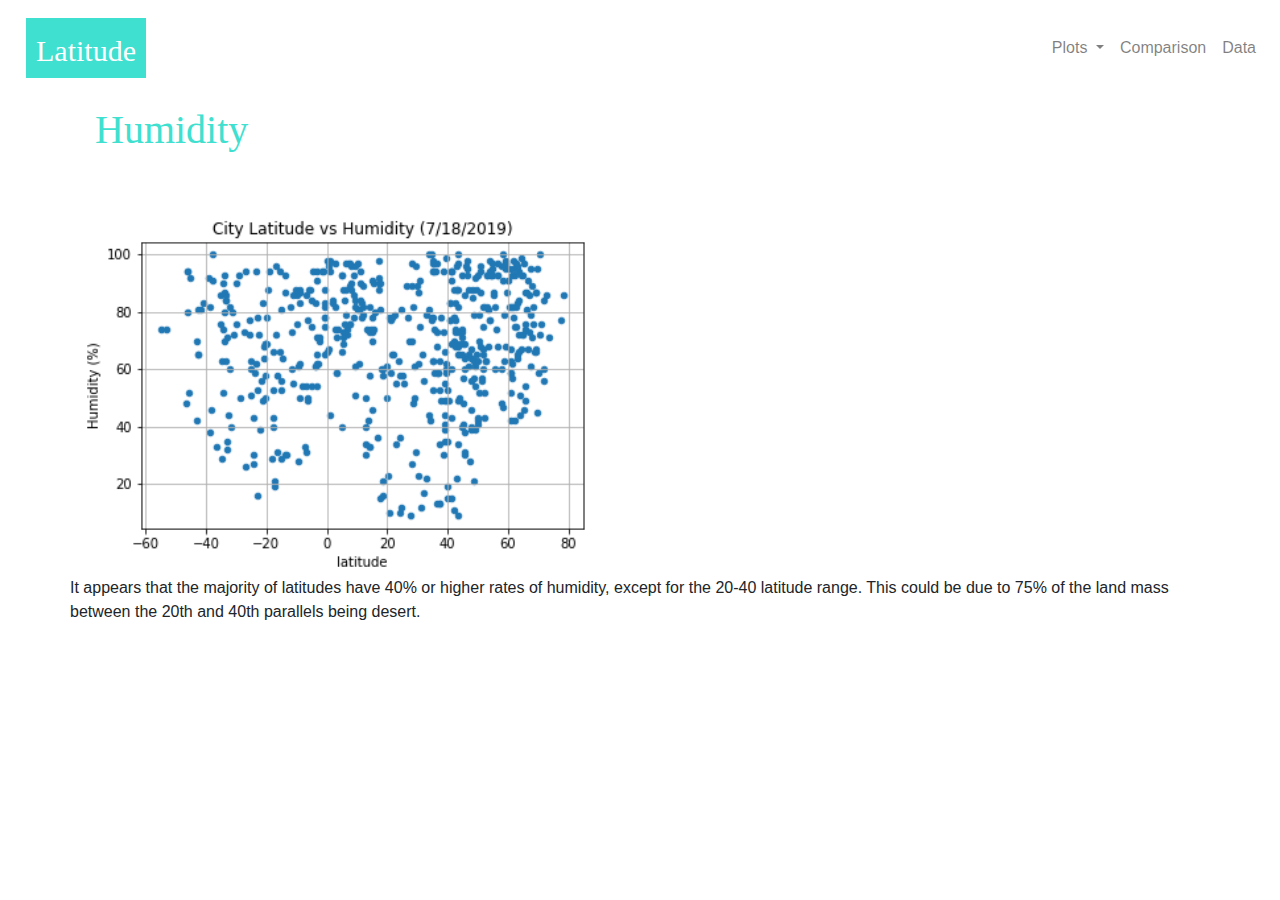
<file: humidity.html>
<!DOCTYPE html>
<html lang="en">
<head>
    <meta charset="UTF-8">
    <meta name="viewport" content="width=device-width, initial-scale=1.0">
    <meta http-equiv="X-UA-Compatible" content="ie=edge">
    <link rel="stylesheet" href="https://stackpath.bootstrapcdn.com/bootstrap/4.3.1/css/bootstrap.min.css" integrity="sha384-ggOyR0iXCbMQv3Xipma34MD+dH/1fQ784/j6cY/iJTQUOhcWr7x9JvoRxT2MZw1T" crossorigin="anonymous">  
    <script src="https://code.jquery.com/jquery-3.3.1.slim.min.js" integrity="sha384-q8i/X+965DzO0rT7abK41JStQIAqVgRVzpbzo5smXKp4YfRvH+8abtTE1Pi6jizo" crossorigin="anonymous"></script>
    <script src="https://cdnjs.cloudflare.com/ajax/libs/popper.js/1.14.7/umd/popper.min.js" integrity="sha384-UO2eT0CpHqdSJQ6hJty5KVphtPhzWj9WO1clHTMGa3JDZwrnQq4sF86dIHNDz0W1" crossorigin="anonymous"></script>
    <script src="https://stackpath.bootstrapcdn.com/bootstrap/4.3.1/js/bootstrap.min.js" integrity="sha384-JjSmVgyd0p3pXB1rRibZUAYoIIy6OrQ6VrjIEaFf/nJGzIxFDsf4x0xIM+B07jRM" crossorigin="anonymous"></script>  
    <link rel="stylesheet" href="style.css">
    <title>Document</title>
</head>
<body>
        <nav class="navbar navbar-expand-lg navbar-light bg-faded justify-content-center">
                <a class="navbar-brand" href="index.html">Latitude<span class="sr-only">(current)</span></a>
                <button class="navbar-toggler" type="button" data-toggle="collapse" data-target="#navbarSupportedContent" aria-controls="navbarSupportedContent" aria-expanded="false" aria-label="Toggle navigation">
                  <span class="navbar-toggler-icon"></span>
                </button>
                <div class="collapse navbar-collapse" id="navbarSupportedContent">
                  <ul class="navbar-nav ml-auto justify-content-end">
                    <li class="nav-item dropdown">
                      <a class="nav-link dropdown-toggle" href="#" id="navbarDropdown" role="button" data-toggle="dropdown" aria-haspopup="true" aria-expanded="false">
                        Plots
                      </a>
                      <div class="dropdown-menu" aria-labelledby="navbarDropdown">
                        <a class="dropdown-item" href="temp.html">Temperature</a>
                        <a class="dropdown-item" href="cloudiness.html">Cloudiness</a>
                        <a class="dropdown-item" href="wind.html">Wind Speed</a>
                        <a class="dropdown-item" href="humidity.html">Humidity</a>
                      </div>
                    </li>
                    <li class="nav-item">
                        <a class="nav-link" href="comparisons.html">Comparison</a>
                    </li>
                    <li class="nav-item">
                      <a class="nav-link" href="data.html">Data</a>
                    </li>
                  </ul>
                </div>
    </nav> 
    <div class="container">
        <h1> Humidity</h1>
        <br>
        <div class="row">
            <img src="LatitudevsHumidity.png" height="30%" width="50%">
        </div>
        <div class="row">
            <p> It appears that the majority of latitudes have 40% or higher rates of humidity,
                except for the 20-40 latitude range. This could be due to 75% of the land mass between
                the 20th and 40th parallels being desert.
            </p>  
        </div>
</div>   
</body>
</html>
</file>
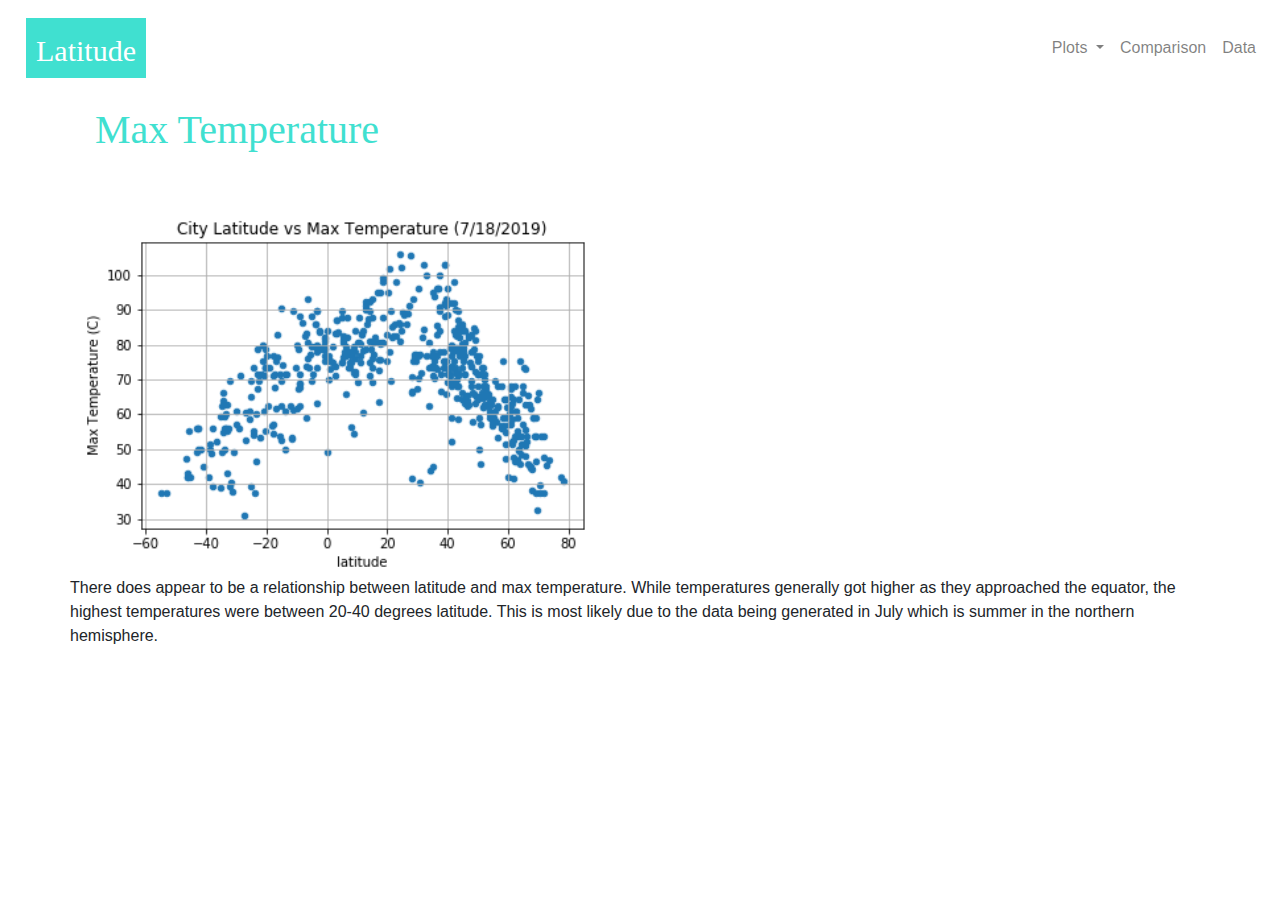
<file: temp.html>
<!DOCTYPE html>
<html lang="en">
<head>
    <meta charset="UTF-8">
    <meta name="viewport" content="width=device-width, initial-scale=1.0">
    <meta http-equiv="X-UA-Compatible" content="ie=edge">
    <link rel="stylesheet" href="https://stackpath.bootstrapcdn.com/bootstrap/4.3.1/css/bootstrap.min.css" integrity="sha384-ggOyR0iXCbMQv3Xipma34MD+dH/1fQ784/j6cY/iJTQUOhcWr7x9JvoRxT2MZw1T" crossorigin="anonymous">  
    <script src="https://code.jquery.com/jquery-3.3.1.slim.min.js" integrity="sha384-q8i/X+965DzO0rT7abK41JStQIAqVgRVzpbzo5smXKp4YfRvH+8abtTE1Pi6jizo" crossorigin="anonymous"></script>
    <script src="https://cdnjs.cloudflare.com/ajax/libs/popper.js/1.14.7/umd/popper.min.js" integrity="sha384-UO2eT0CpHqdSJQ6hJty5KVphtPhzWj9WO1clHTMGa3JDZwrnQq4sF86dIHNDz0W1" crossorigin="anonymous"></script>
    <script src="https://stackpath.bootstrapcdn.com/bootstrap/4.3.1/js/bootstrap.min.js" integrity="sha384-JjSmVgyd0p3pXB1rRibZUAYoIIy6OrQ6VrjIEaFf/nJGzIxFDsf4x0xIM+B07jRM" crossorigin="anonymous"></script>  
    <link rel="stylesheet" href="style.css">
    <title>Max Temperature</title>
</head>
<body>
    <nav class="navbar navbar-expand-lg navbar-light bg-faded justify-content-center">
                <a class="navbar-brand" href="index.html">Latitude<span class="sr-only">(current)</span></a>
                <button class="navbar-toggler" type="button" data-toggle="collapse" data-target="#navbarSupportedContent" aria-controls="navbarSupportedContent" aria-expanded="false" aria-label="Toggle navigation">
                  <span class="navbar-toggler-icon"></span>
                </button>
                <div class="collapse navbar-collapse" id="navbarSupportedContent">
                  <ul class="navbar-nav ml-auto justify-content-end">
                    <li class="nav-item dropdown">
                      <a class="nav-link dropdown-toggle" href="#" id="navbarDropdown" role="button" data-toggle="dropdown" aria-haspopup="true" aria-expanded="false">
                        Plots
                      </a>
                      <div class="dropdown-menu" aria-labelledby="navbarDropdown">
                        <a class="dropdown-item" href="temp.html">Temperature</a>
                        <a class="dropdown-item" href="cloudiness.html">Cloudiness</a>
                        <a class="dropdown-item" href="wind.html">Wind Speed</a>
                        <a class="dropdown-item" href="humidity.html">Humidity</a>
                      </div>
                    </li>
                    <li class="nav-item">
                        <a class="nav-link" href="comparisons.html">Comparison</a>
                    </li>
                    <li class="nav-item">
                      <a class="nav-link" href="data.html">Data</a>
                    </li>
                  </ul>
                </div>
              </nav>
    <div class="container">
    <h1> Max Temperature</h1>
    <br>
        <div class="row">
            <img src="LatitudevsMaxTemp.png" height="30%" width="50%">
        </div>
        <div class="row">
            <div col-md-6>
            <p> There does appear to be a relationship between latitude and max temperature. 
                While temperatures generally got higher as they approached the equator, the highest temperatures 
                were between 20-40 degrees latitude. This is most likely due to the data being generated in July 
                which is summer in the northern hemisphere. 
            </p>
            </div>
        </div>
    </div>
</body>
</html>
</file>
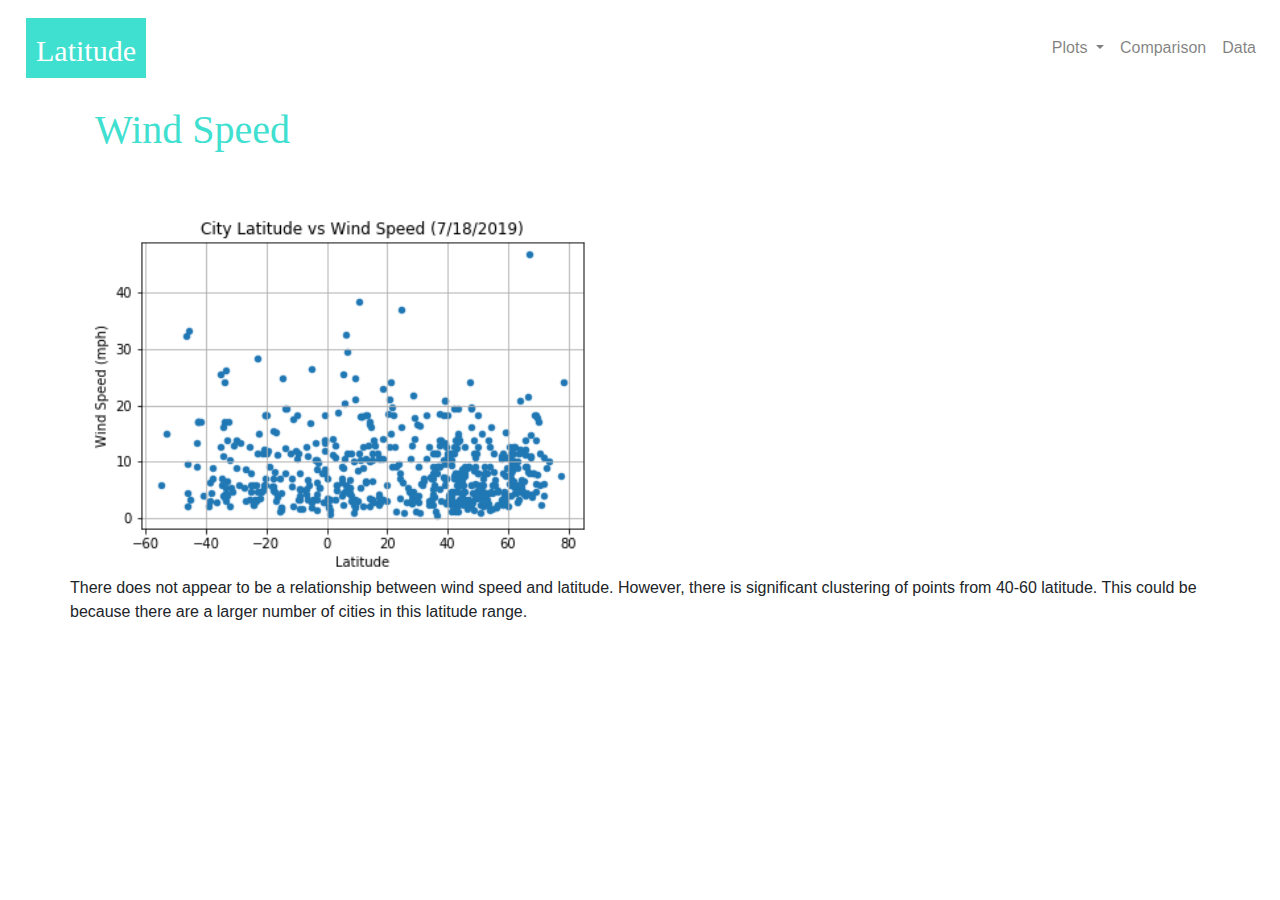
<file: wind.html>
<!DOCTYPE html>
<html lang="en">
<head>
    <meta charset="UTF-8">
    <meta name="viewport" content="width=device-width, initial-scale=1.0">
    <meta http-equiv="X-UA-Compatible" content="ie=edge">
    <link rel="stylesheet" href="https://stackpath.bootstrapcdn.com/bootstrap/4.3.1/css/bootstrap.min.css" integrity="sha384-ggOyR0iXCbMQv3Xipma34MD+dH/1fQ784/j6cY/iJTQUOhcWr7x9JvoRxT2MZw1T" crossorigin="anonymous">  
    <script src="https://code.jquery.com/jquery-3.3.1.slim.min.js" integrity="sha384-q8i/X+965DzO0rT7abK41JStQIAqVgRVzpbzo5smXKp4YfRvH+8abtTE1Pi6jizo" crossorigin="anonymous"></script>
    <script src="https://cdnjs.cloudflare.com/ajax/libs/popper.js/1.14.7/umd/popper.min.js" integrity="sha384-UO2eT0CpHqdSJQ6hJty5KVphtPhzWj9WO1clHTMGa3JDZwrnQq4sF86dIHNDz0W1" crossorigin="anonymous"></script>
    <script src="https://stackpath.bootstrapcdn.com/bootstrap/4.3.1/js/bootstrap.min.js" integrity="sha384-JjSmVgyd0p3pXB1rRibZUAYoIIy6OrQ6VrjIEaFf/nJGzIxFDsf4x0xIM+B07jRM" crossorigin="anonymous"></script>  
    <link rel="stylesheet" href="style.css">
    <title>Document</title>
</head>
<body>
        <nav class="navbar navbar-expand-lg navbar-light bg-faded justify-content-center">
                <a class="navbar-brand" href="index.html">Latitude<span class="sr-only">(current)</span></a>
                <button class="navbar-toggler" type="button" data-toggle="collapse" data-target="#navbarSupportedContent" aria-controls="navbarSupportedContent" aria-expanded="false" aria-label="Toggle navigation">
                  <span class="navbar-toggler-icon"></span>
                </button>
                <div class="collapse navbar-collapse" id="navbarSupportedContent">
                  <ul class="navbar-nav ml-auto justify-content-end">
                    <li class="nav-item dropdown">
                      <a class="nav-link dropdown-toggle" href="#" id="navbarDropdown" role="button" data-toggle="dropdown" aria-haspopup="true" aria-expanded="false">
                        Plots
                      </a>
                      <div class="dropdown-menu" aria-labelledby="navbarDropdown">
                        <a class="dropdown-item" href="temp.html">Temperature</a>
                        <a class="dropdown-item" href="cloudiness.html">Cloudiness</a>
                        <a class="dropdown-item" href="wind.html">Wind Speed</a>
                        <a class="dropdown-item" href="humidity.html">Humidity</a>
                      </div>
                    </li>
                    <li class="nav-item">
                        <a class="nav-link" href="comparisons.html">Comparison</a>
                    </li>
                    <li class="nav-item">
                      <a class="nav-link" href="data.html">Data</a>
                    </li>
                  </ul>
                </div>
    </nav> 
    <div class="container">
        <h1> Wind Speed</h1>
        <br>
        <div class="row">
            <img src="LatitudevsWindSpeed.png" height="30%" width="50%">
        </div>
        <div class="row">
            <p> There does not appear to be a relationship between wind speed and latitude. 
                However, there is significant clustering of points from 40-60 latitude. This
                could be because there are a larger number of cities in this latitude range.
            </p>  
        </div>
    </div>   
</body>
</html>
</file>
<file: style.css>
.box1 {
  /* position: fixed; */
  /* width: 750px; */
  height: 500px;
  /* margin: 10px; */
  padding: 10px;
  /* top: 15%; */
  /* left:5%; */
  background-color: whitesmoke;
}
.box2 {
  /* position: fixed; */
  /* width: 450px; */
  height: 500px;
  /* margin: 10px; */
  padding: 10px;
  /* top: 15%; */
  /* right: 5%; */
  background-color: whitesmoke;
}
.navbar-brand {
  background: turquoise;
  color: white !important;
  margin: 10px;
  padding: 10px;
  font-family: "Times New Roman", Times, serif;
  font-size: 30px;
  height: 60px;
}
.navbar-nav {
  color: gray;
}
.navbar-toggler {
  color: white;
}
h1 {
  color: turquoise;
  font-family: "Times New Roman", Times, serif;
  padding: 10px;
}
.image {
  float: left !important;
  height: 30%;
  width: 30%;
}
.summary {
  float: left !important;
}
h3 {
  color: turquoise;
  font-family: "Times New Roman", Times, serif;
  text-align: center;
}
.box {
  background-color: whitesmoke;
  padding: 30px;
}
</file>
